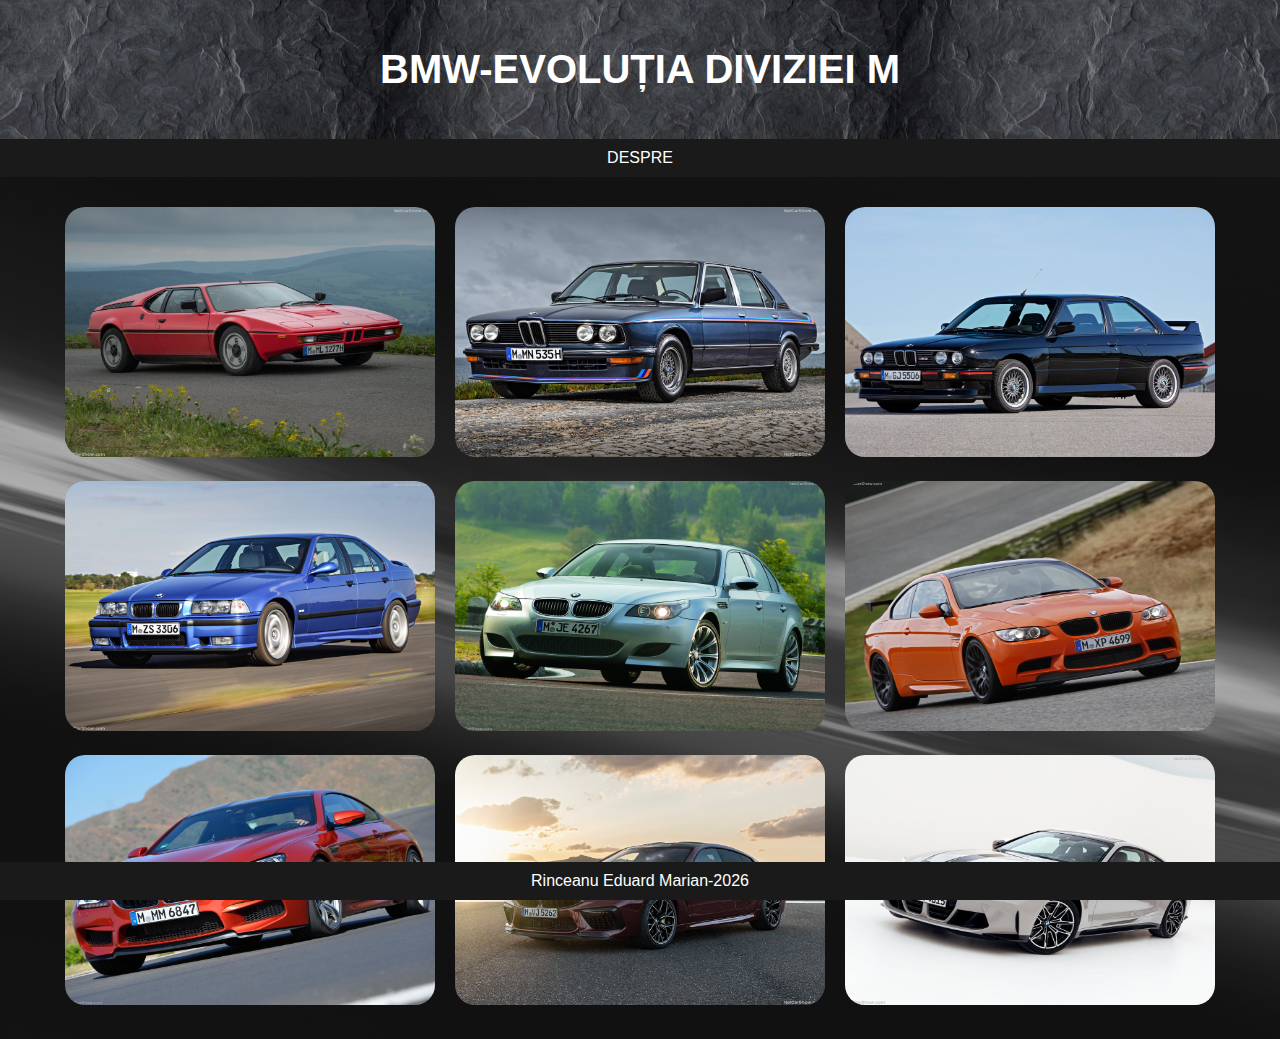
<file: index.html>
<!DOCTYPE html>
<html lang="ro">
<head>
    <meta charset="UTF-8">
    <meta name="viewport" content="width=device-width, initial-scale=1.0">
    <title>BMW DIVIZIA M</title>
    <style>
        body { 
            font-family: 'Segoe UI', Tahoma, Geneva, Verdana, sans-serif;
            margin: 0;
            padding: 0;
            background-color: #0c0c0c;
            color: #ffffff;
        }

        header { background-image: url('capgri.jpg');
		 
		 background-position: center;
            text-align: center;
            padding: 20px;
        }

        nav {
            text-align: center;
            background-color: #1a1a1a;
            padding: 10px 0;
        }

        nav ul {
            list-style-type: none;
            margin: 0;
            padding: 0;
        }

        nav ul li {
            display: inline;
            margin: 0 10px;
        }

        nav ul li a {
            color: #ffffff;
            text-decoration: none;
            padding: 5px 10px;
            border-radius: 5px;
            transition: background-color 0.3s ease;
        }

        nav ul li a:hover {
            background-color: #333333;
        }

        main { background-image: url('spategri.jpg');
		background-size: cover; 
		 background-position: center;
            padding: 20px;
            text-align: center;
        }

        table {
            border-collapse: collapse;
            margin: auto;
           
        }

        table td {
            padding: 10px;
            position: relative;
        }

        table td a img {
            width: 370px;
            height: 250px;
            border-radius: 20px;
            transition: transform 0.3s ease, filter 0.3s ease;
        }

        table td a:hover img {
            transform: scale(1.07);
            filter: blur(2px);
        }

        .overlay {
            position: absolute;
            top: 50%;
            left: 50%;
            transform: translate(-50%, -50%);
            opacity: 0;
            transition: opacity 0.1s ease;
        }

        table td a:hover .overlay {
            opacity: 1;
        }
       

        .overlay p {
            font-size: 2.2em;  color: #FFFAF0;
        }

        footer {
            text-align: center;
            background-color: #1a1a1a;
            padding: 10px 0;
            position: fixed;
            bottom: 0;
            width: 100%;
        }

        footer p {
            margin: 0.1px;
       
        }
        
    </style>
</head>
<body>

    <header>
        <h1 style="font-size: 2.5em;">BMW-EVOLUȚIA DIVIZIEI M</h1>
    </header>

    <nav>
        <ul>
             <li><a href="despre.html">DESPRE</a></li>
        </ul>
    </nav>

    <main>
        <table>
            <tr>
                <td>
                    <a href="M1_1979.html">
                        <img src="19791.jpg" alt="Imagine 1">
                        <div class="overlay">
                            <p>M1-1979</p>
                        </div>
                    </a>
                </td>
               <td>
                    <a href="m535i_1980.html">
                        <img src="19801.jpg" alt="Imagine 1">
                        <div class="overlay">
                            <p>M535i-1980</p>
                        </div>
                    </a>
                </td>
		<td>
                    <a href="m2.html"><img src="poza1990.jpg" alt="Imagine 1">
                        <div class="overlay">
                            <p>M3-1990</p>
                        </div>
                    </a>
                </td>
            </tr>
             <tr>
                <td>
                    <a href="m3 sedann 1991.html">
                        <img src="19951.jpg" alt="Imagine 1">
                        <div class="overlay">
                            <p>M3-SEDAN-1995</p>
                        </div>
                    </a>
                </td>
               <td>
                    <a href="bmw m5 2001.html">
                        <img src="20051.jpg" alt="Imagine 1">
                        <div class="overlay">
                            <p>M5-2005</p>
                        </div>
                    </a>
                </td>
		<td>
                    <a href="M3 2011.html"><img src="20111.jpg" alt="Imagine 1">
                        <div class="overlay">
                            <p>M3-2011</p>
                        </div>
                    </a>
                </td>
            </tr>
             <tr>
                <td>
                    <a href="bmw m6 2013.html">
                        <img src="20131.jpg" alt="Imagine 1">
                        <div class="overlay">
                            <p>M6-COUPE-2013</p>
                        </div>
                    </a>
                </td>
               <td>
                    <a href="bmw m8 2020.html">
                        <img src="20201.jpg" alt="Imagine 1">
                        <div class="overlay">
                            <p>M8-2020</p>
                        </div>
                    </a>
                </td>
		<td>
                    <a href="bm2m42025.html"><img src="20251.jpg" alt="Imagine 1">
                        <div class="overlay">
                            <p>M4-2025</p>
                        </div>
                    </a>
                </td>
            </tr>
        </table>
    </main>

    <footer>
        <p>Rinceanu Eduard Marian-2026</p>
    </footer>

</body>
</html>
</file>
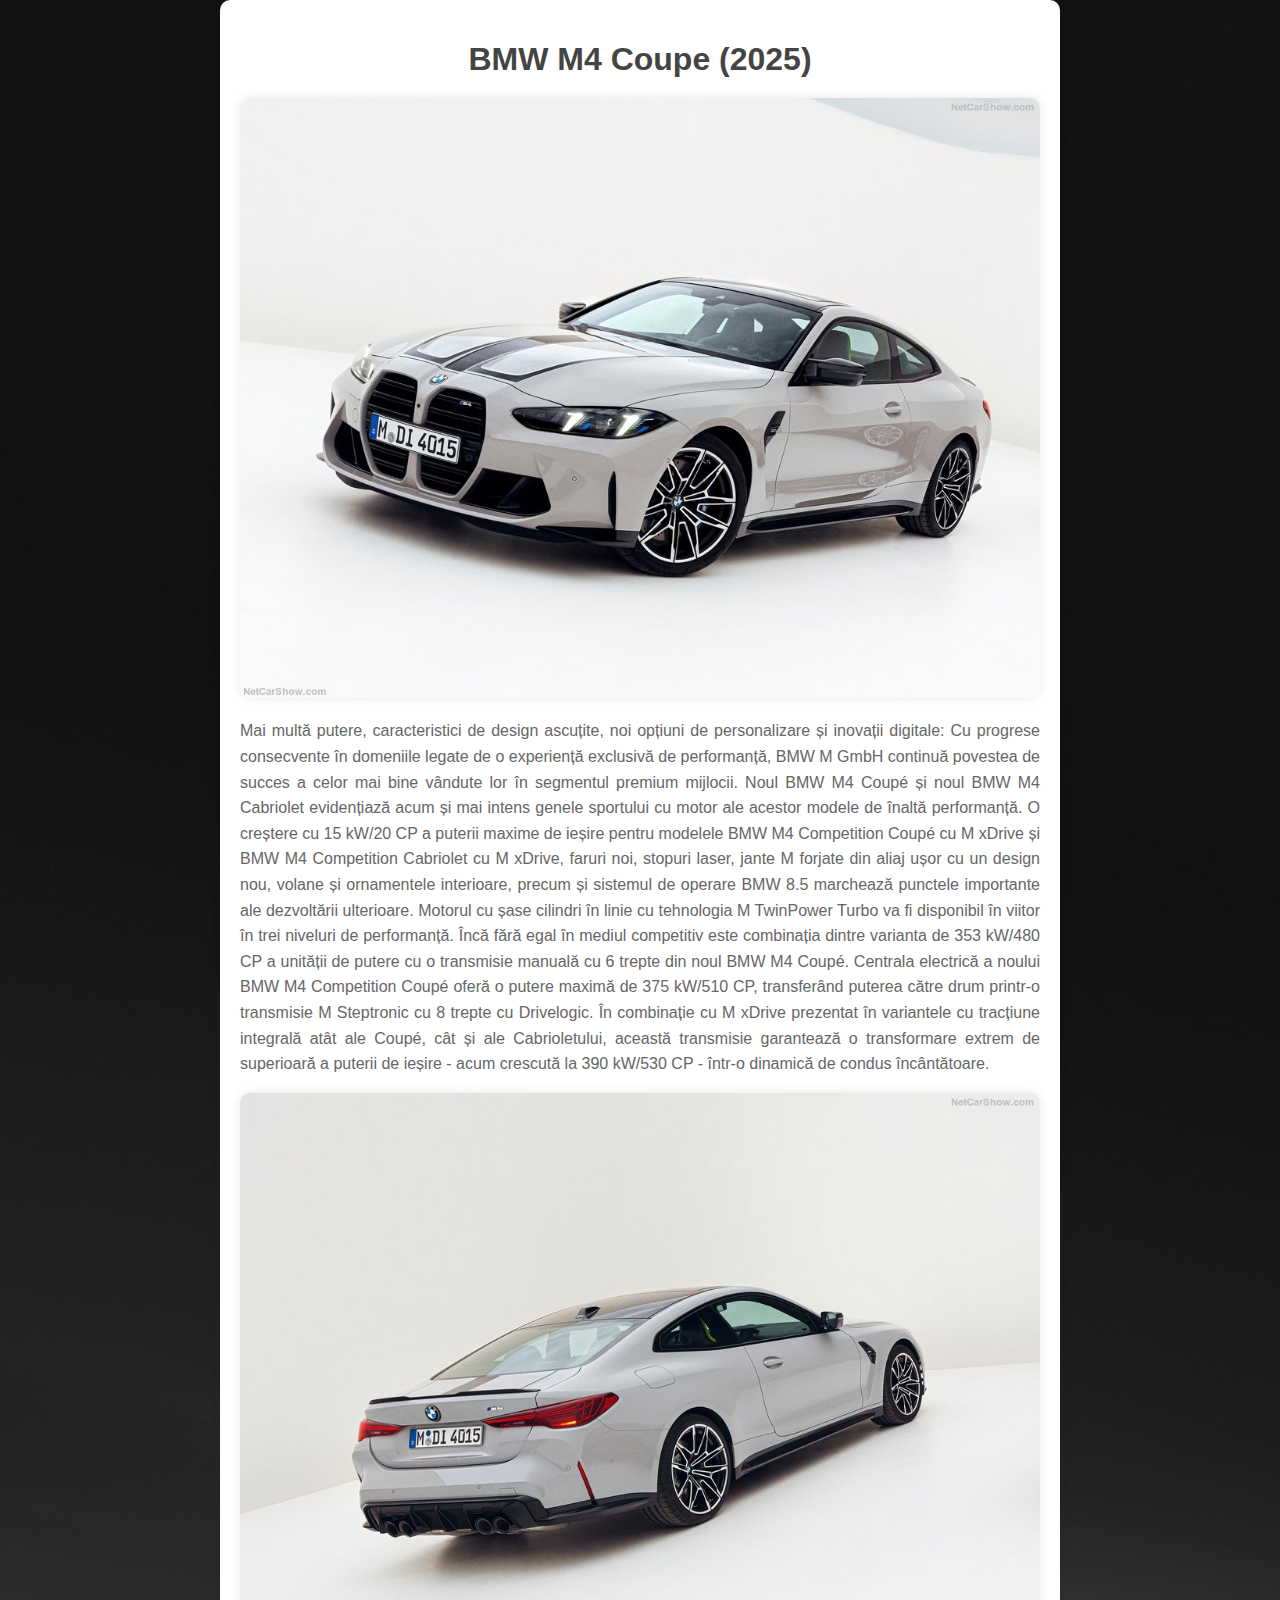
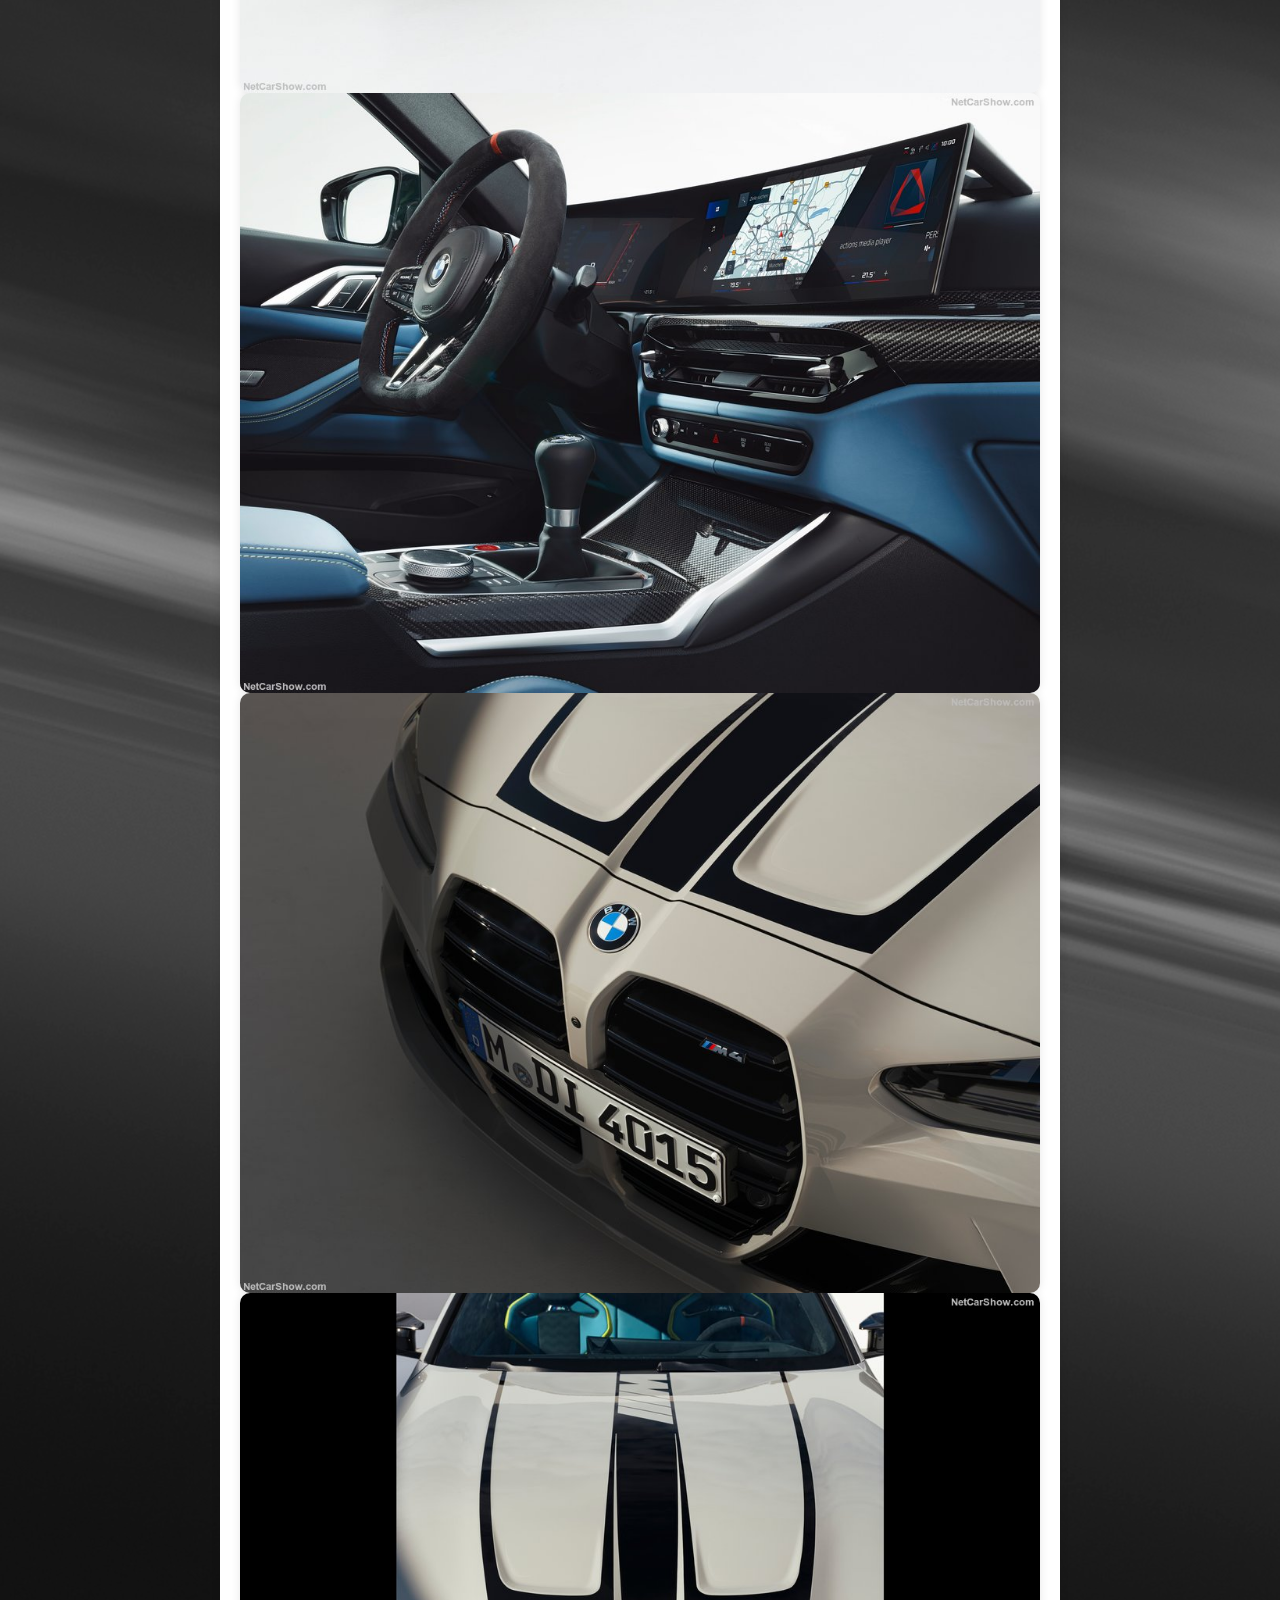
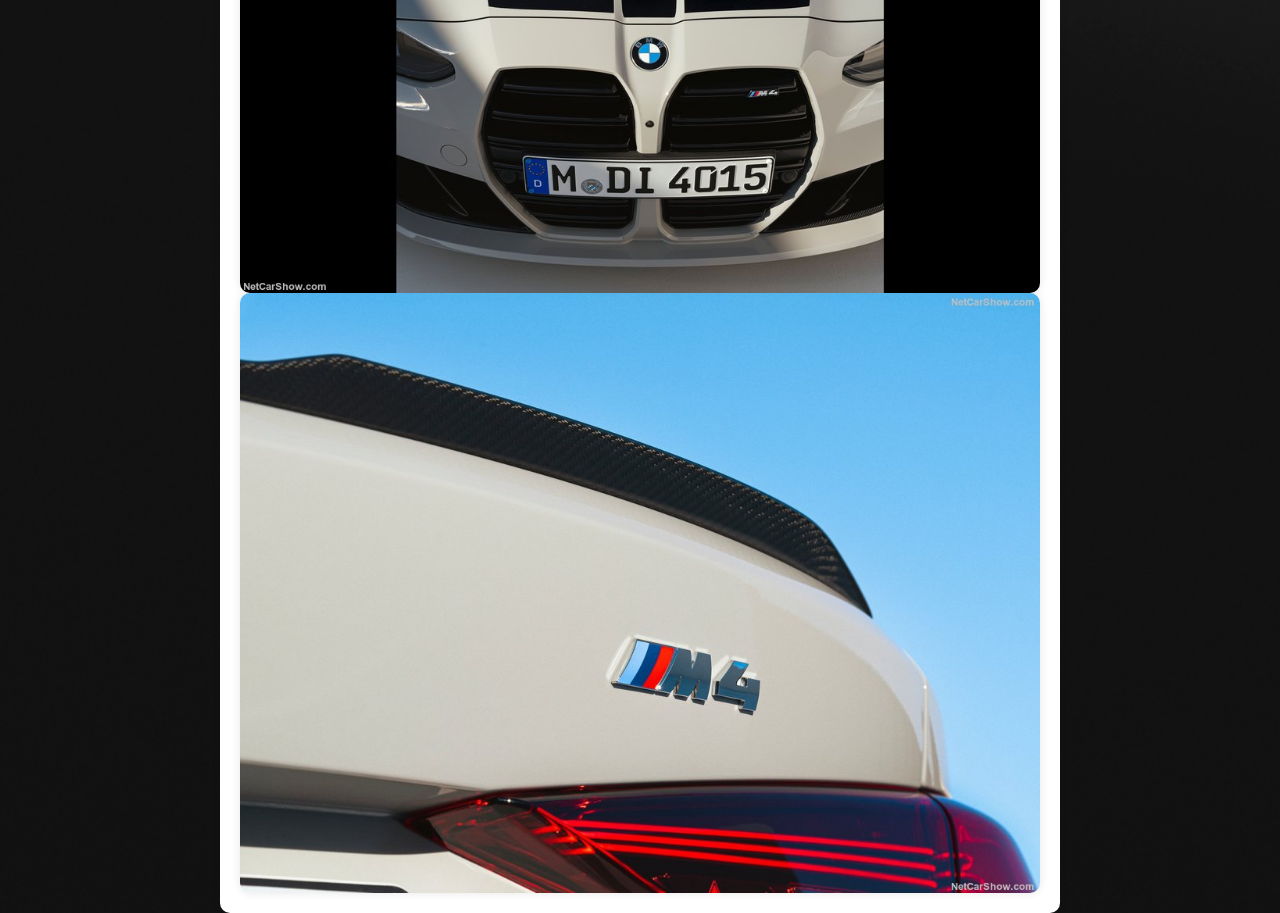
<file: bm2m42025.html>
<!DOCTYPE html>
<html lang="ro">
<head>
    <meta charset="UTF-8">
    <meta name="viewport" content="width=device-width, initial-scale=1.0">
    <title>BMW M4 Coupe (2025)</title>
    <style>
        body {background-image: url('spategri.jpg');
		background-size: cover; 
		 background-position: center;
            font-family: Arial, sans-serif;
            margin: 0;
            padding: 0;
            background-color: #f8f8f8; /* Schimbat în gri */
            color: #333;
        }
        .container {
            max-width: 800px;
            margin: 0 auto;
            padding: 20px;
            background-color: #fff;
            border-radius: 10px;
            box-shadow: 0 0 10px rgba(0, 0, 0, 0.1);
        }
        h1 {
            text-align: center;
            margin-bottom: 20px;
            color: #444;
        }
        img {
            max-width: 100%;
            height: auto;
            display: block;
            margin: 0 auto;
            border-radius: 10px;
            box-shadow: 0 0 10px rgba(0, 0, 0, 0.1);
        }
        .description {
            text-align: justify;
            margin-top: 20px;
            color: #666;
            line-height: 1.6;
        }
        .description p:first-child {
            margin-top: 0;
        }
    </style>
</head>
<body>
    <div class="container">
        <h1>BMW M4 Coupe (2025)</h1>
        <img src="20251.jpg" alt="Descriere poza">
        <div class="description">
            <p>
	Mai multă putere, caracteristici de design ascuțite, noi opțiuni de personalizare și inovații digitale: Cu progrese consecvente în domeniile legate de o experiență exclusivă de performanță, BMW M GmbH continuă povestea de succes a celor mai bine vândute lor în segmentul premium mijlocii. Noul BMW M4 Coupé și noul BMW M4 Cabriolet evidențiază acum și mai intens genele sportului cu motor ale acestor modele de înaltă performanță. O creștere cu 15 kW/20 CP a puterii maxime de ieșire pentru modelele BMW M4 Competition Coupé cu M xDrive și BMW M4 Competition Cabriolet cu M xDrive, faruri noi, stopuri laser, jante M forjate din aliaj ușor cu un design nou, volane și ornamentele interioare, precum și sistemul de operare BMW 8.5 marchează punctele importante ale dezvoltării ulterioare.

Motorul cu șase cilindri în linie cu tehnologia M TwinPower Turbo va fi disponibil în viitor în trei niveluri de performanță. Încă fără egal în mediul competitiv este combinația dintre varianta de 353 kW/480 CP a unității de putere cu o transmisie manuală cu 6 trepte din noul BMW M4 Coupé. Centrala electrică a noului BMW M4 Competition Coupé oferă o putere maximă de 375 kW/510 CP, transferând puterea către drum printr-o transmisie M Steptronic cu 8 trepte cu Drivelogic. În combinație cu M xDrive prezentat în variantele cu tracțiune integrală atât ale Coupé, cât și ale Cabrioletului, această transmisie garantează o transformare extrem de superioară a puterii de ieșire - acum crescută la 390 kW/530 CP - într-o dinamică de condus încântătoare.  </p>
        </div>
       <img src="20252.jpg" alt="Descriere poza 2">
	<img src="20253.jpg" alt="Descriere poza 2">
<img src="20254.jpg" alt="Descriere poza 2">
<img src="20255.jpg" alt="Descriere poza 2">
<img src="20256.jpg" alt="Descriere poza 2">
    </div>
</body>
</html>
</file>
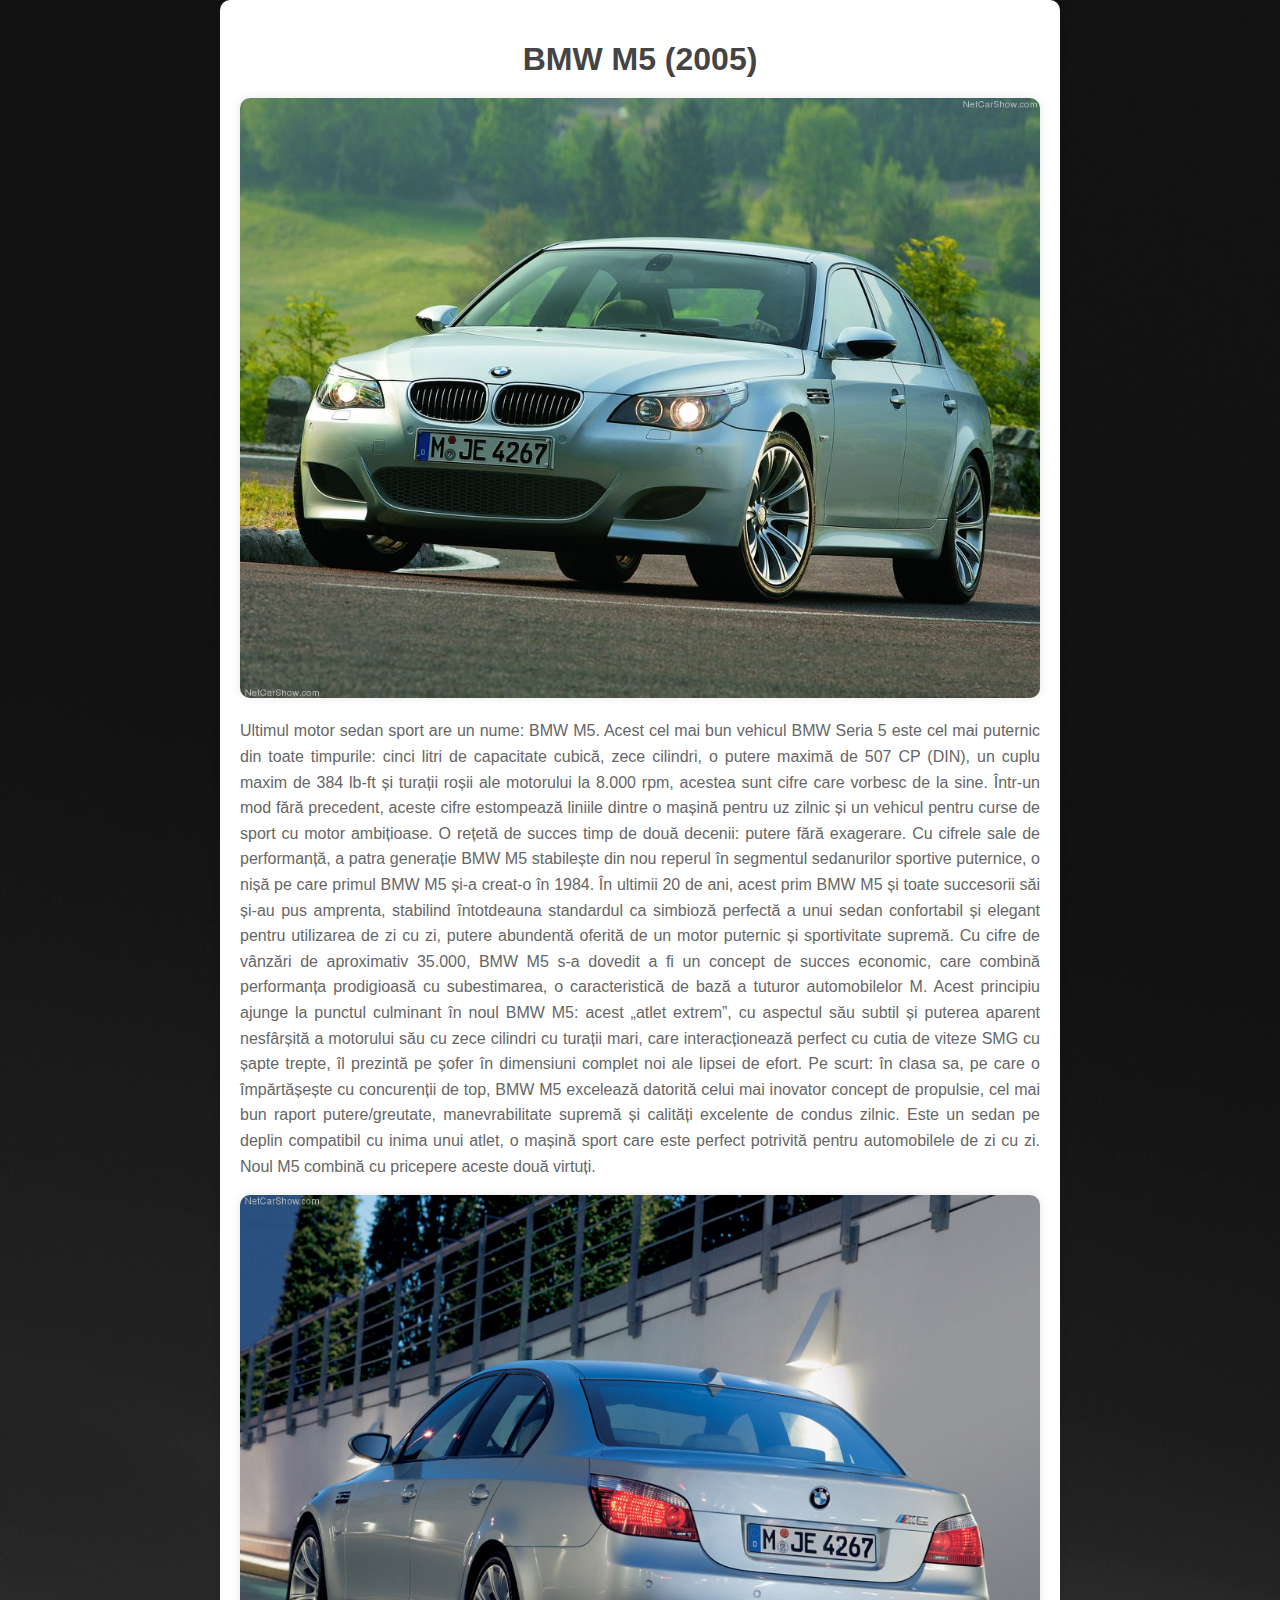
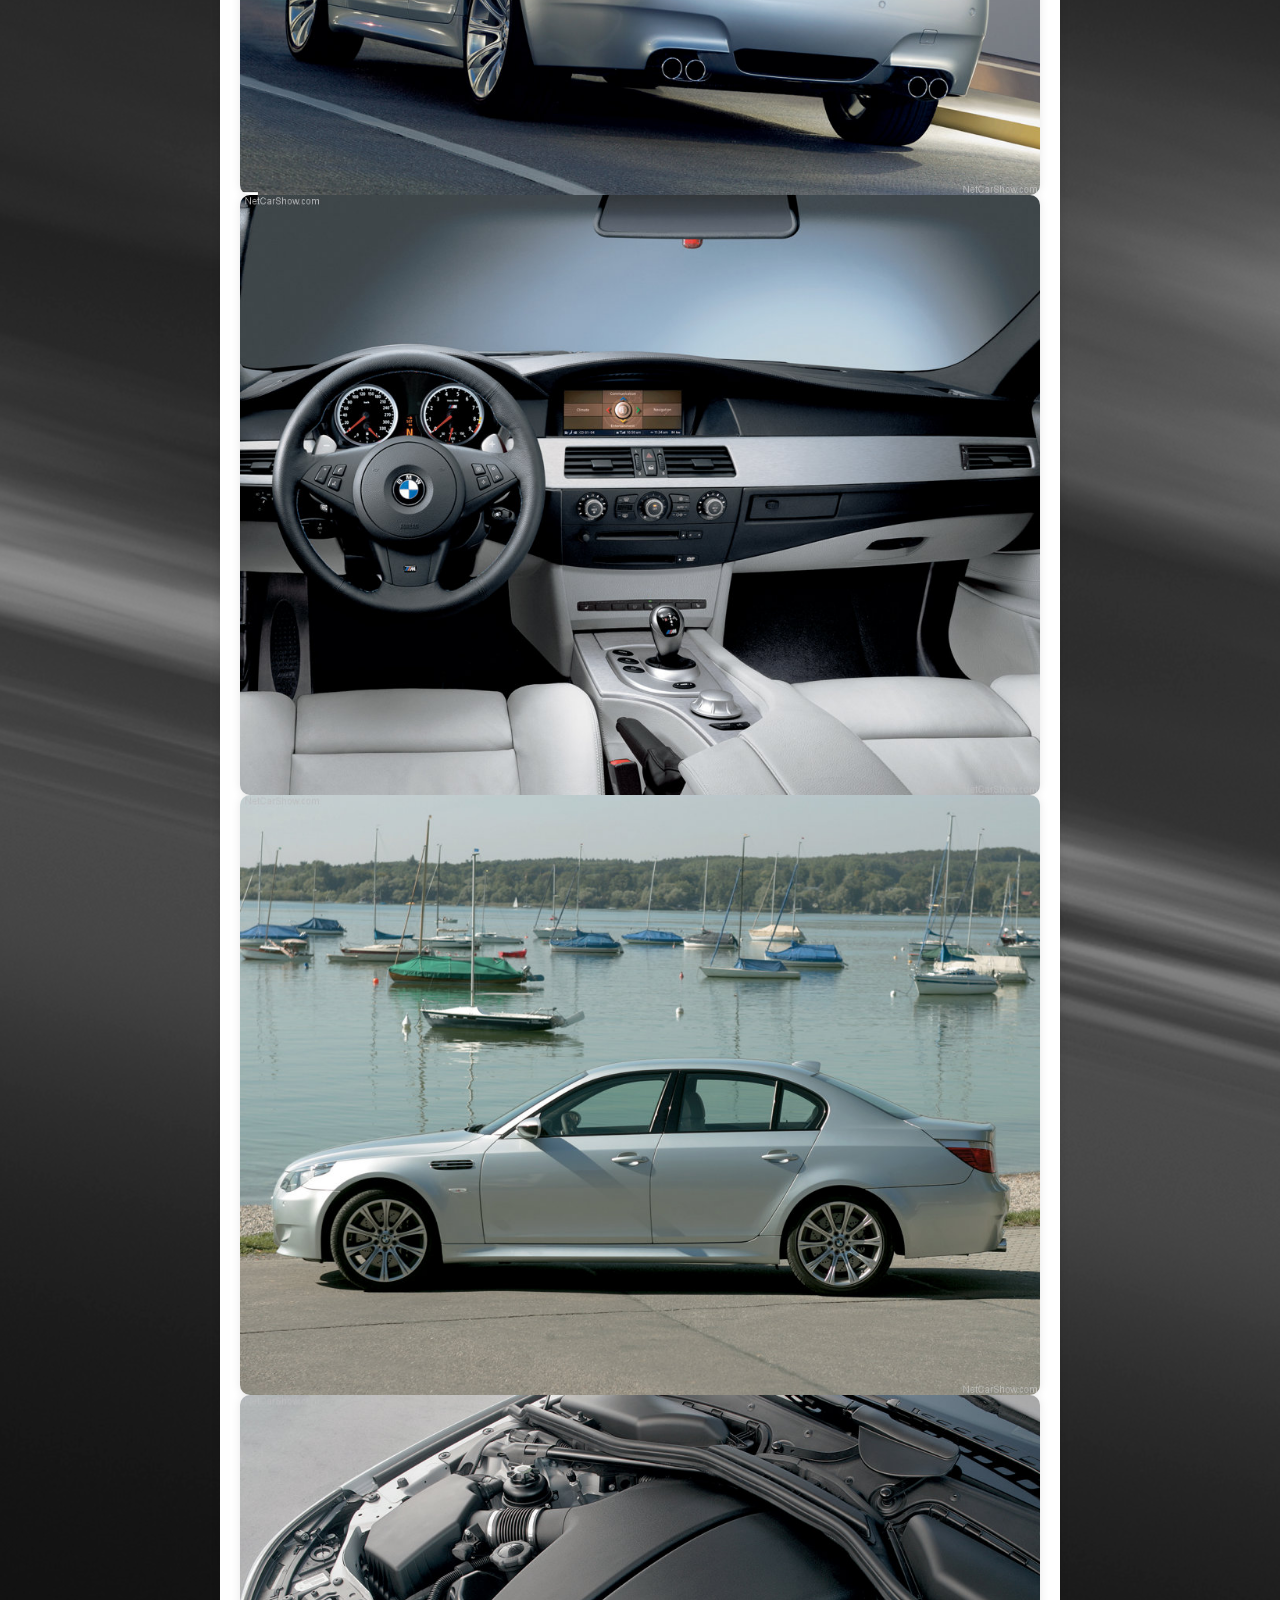
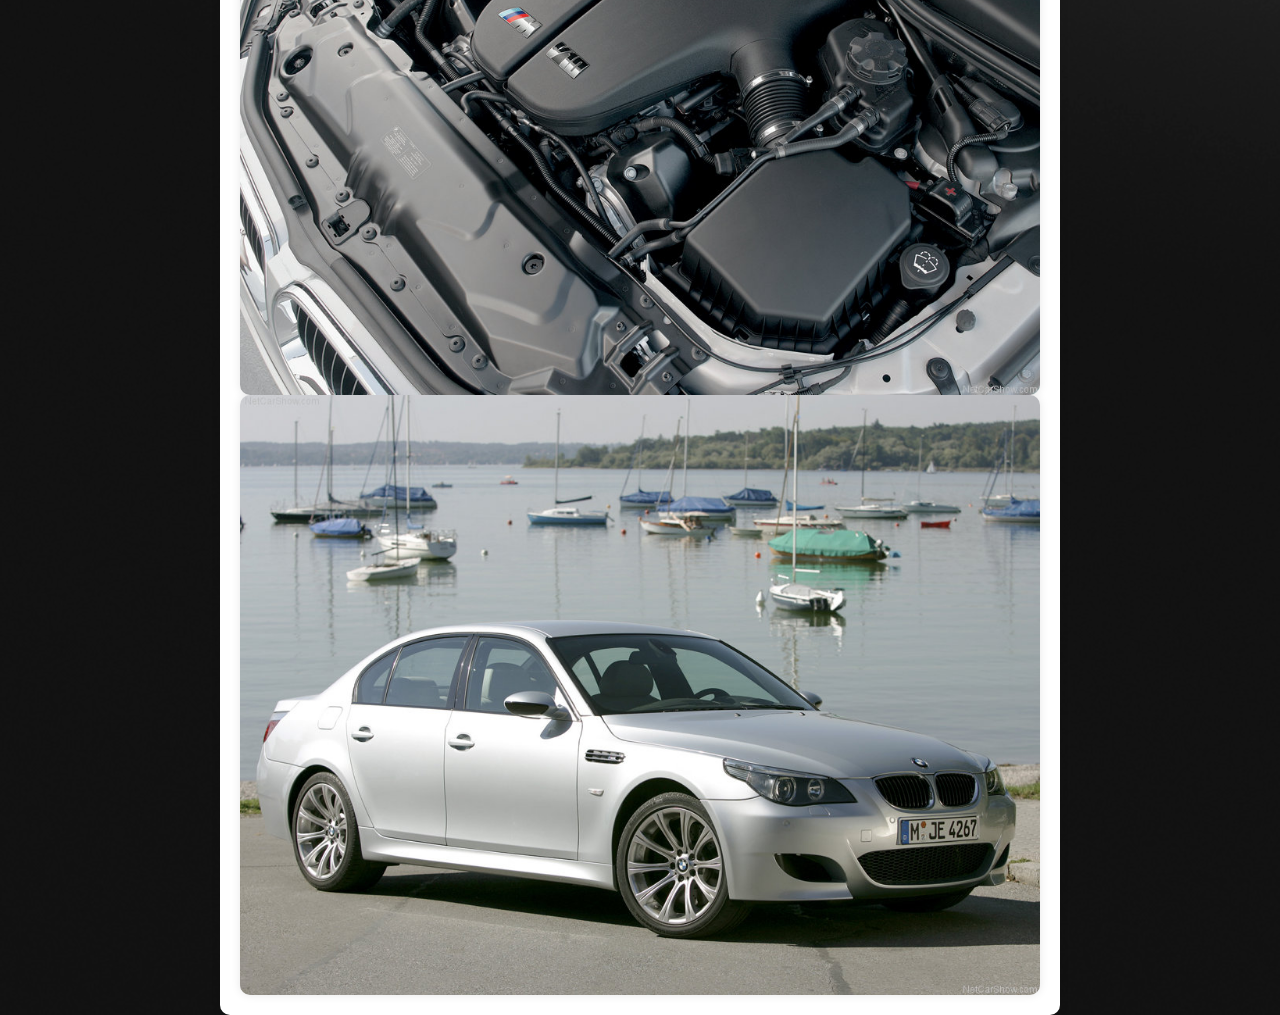
<file: bmw m5 2001.html>
<!DOCTYPE html>
<html lang="ro">
<head>
    <meta charset="UTF-8">
    <meta name="viewport" content="width=device-width, initial-scale=1.0">
    <title>BMW M5 (2005)</title>
    <style>
        body {background-image: url('spategri.jpg');
		background-size: cover; 
		 background-position: center;
            font-family: Arial, sans-serif;
            margin: 0;
            padding: 0;
            background-color: #f8f8f8; /* Schimbat în gri */
            color: #333;
        }
        .container {
            max-width: 800px;
            margin: 0 auto;
            padding: 20px;
            background-color: #fff;
            border-radius: 10px;
            box-shadow: 0 0 10px rgba(0, 0, 0, 0.1);
        }
        h1 {
            text-align: center;
            margin-bottom: 20px;
            color: #444;
        }
        img {
            max-width: 100%;
            height: auto;
            display: block;
            margin: 0 auto;
            border-radius: 10px;
            box-shadow: 0 0 10px rgba(0, 0, 0, 0.1);
        }
        .description {
            text-align: justify;
            margin-top: 20px;
            color: #666;
            line-height: 1.6;
        }
        .description p:first-child {
            margin-top: 0;
        }
    </style>
</head>
<body>
    <div class="container">
        <h1>BMW M5 (2005)</h1>
        <img src="20051.jpg" alt="Descriere poza">
        <div class="description">
            <p>
	Ultimul motor sedan sport are un nume: BMW M5. Acest cel mai bun vehicul BMW Seria 5 este cel mai puternic din toate timpurile: cinci litri de capacitate cubică, zece cilindri, o putere maximă de 507 CP (DIN), un cuplu maxim de 384 lb-ft și turații roșii ale motorului la 8.000 rpm, acestea sunt cifre care vorbesc de la sine. Într-un mod fără precedent, aceste cifre estompează liniile dintre o mașină pentru uz zilnic și un vehicul pentru curse de sport cu motor ambițioase.

O rețetă de succes timp de două decenii: putere fără exagerare.

Cu cifrele sale de performanță, a patra generație BMW M5 stabilește din nou reperul în segmentul sedanurilor sportive puternice, o nișă pe care primul BMW M5 și-a creat-o în 1984. În ultimii 20 de ani, acest prim BMW M5 și toate succesorii săi și-au pus amprenta, stabilind întotdeauna standardul ca simbioză perfectă a unui sedan confortabil și elegant pentru utilizarea de zi cu zi, putere abundentă oferită de un motor puternic și sportivitate supremă. Cu cifre de vânzări de aproximativ 35.000, BMW M5 s-a dovedit a fi un concept de succes economic, care combină performanța prodigioasă cu subestimarea, o caracteristică de bază a tuturor automobilelor M.

Acest principiu ajunge la punctul culminant în noul BMW M5: acest „atlet extrem”, cu aspectul său subtil și puterea aparent nesfârșită a motorului său cu zece cilindri cu turații mari, care interacționează perfect cu cutia de viteze SMG cu șapte trepte, îl prezintă pe șofer în dimensiuni complet noi ale lipsei de efort. Pe scurt: în clasa sa, pe care o împărtășește cu concurenții de top, BMW M5 excelează datorită celui mai inovator concept de propulsie, cel mai bun raport putere/greutate, manevrabilitate supremă și calități excelente de condus zilnic. Este un sedan pe deplin compatibil cu inima unui atlet, o mașină sport care este perfect potrivită pentru automobilele de zi cu zi. Noul M5 combină cu pricepere aceste două virtuți.   </p>
        </div>
       <img src="20052.jpg" alt="Descriere poza 2">
	<img src="20053.jpg" alt="Descriere poza 2">
<img src="20054.jpg" alt="Descriere poza 2">
<img src="20055.jpg" alt="Descriere poza 2">
<img src="20056.jpg" alt="Descriere poza 2">
    </div>
</body>
</html>
</file>
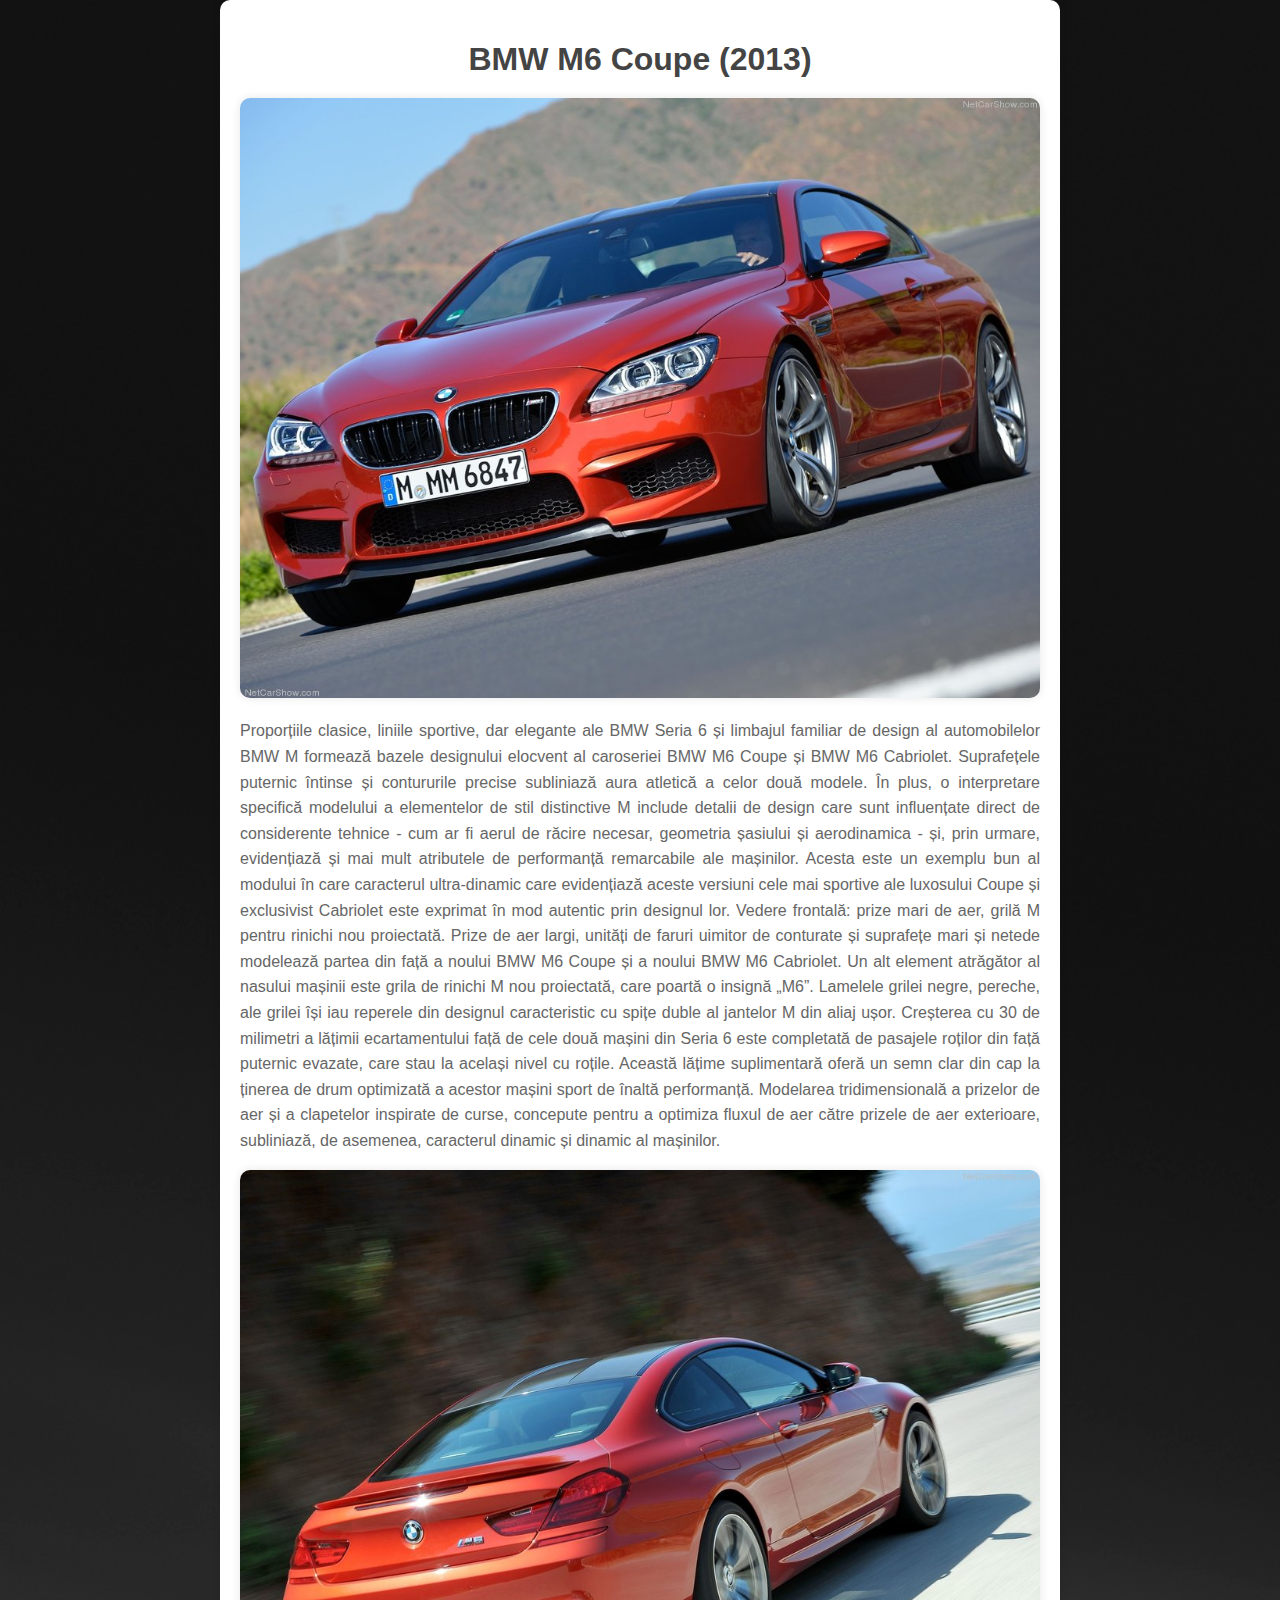
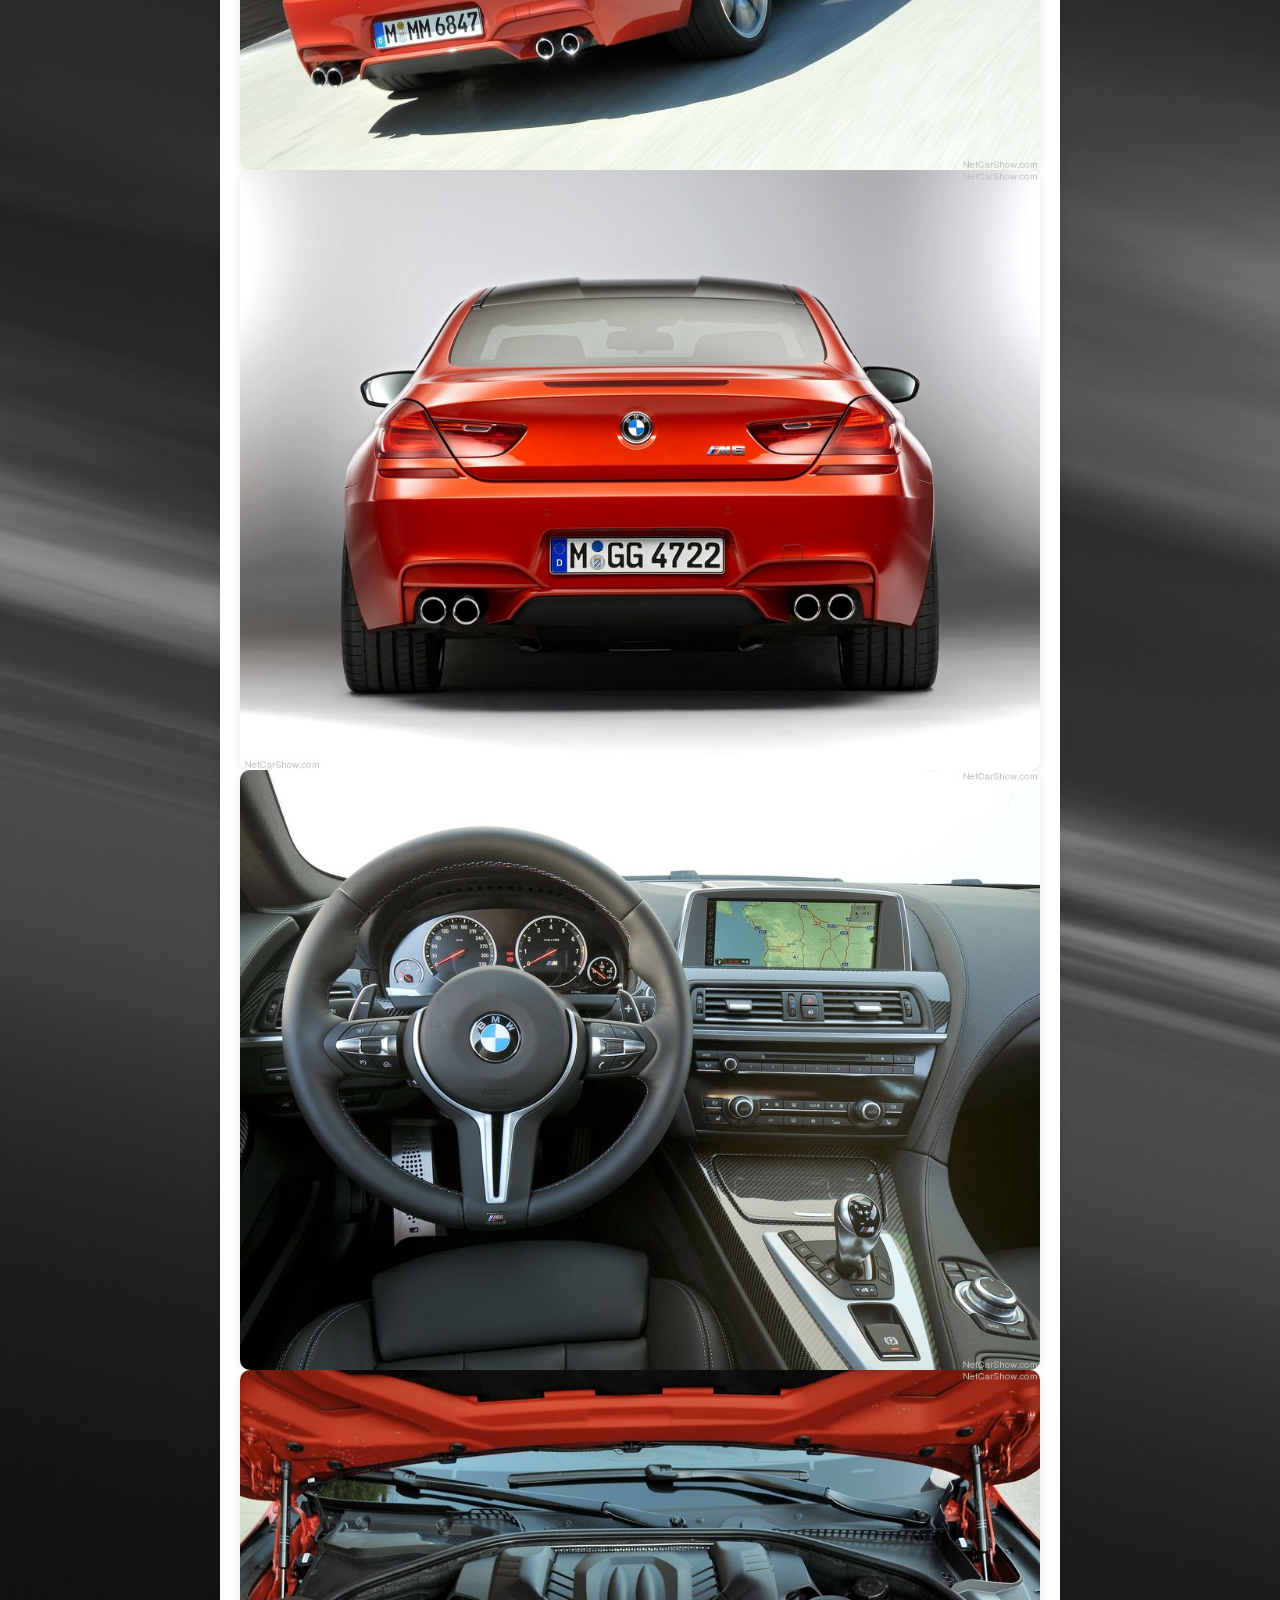
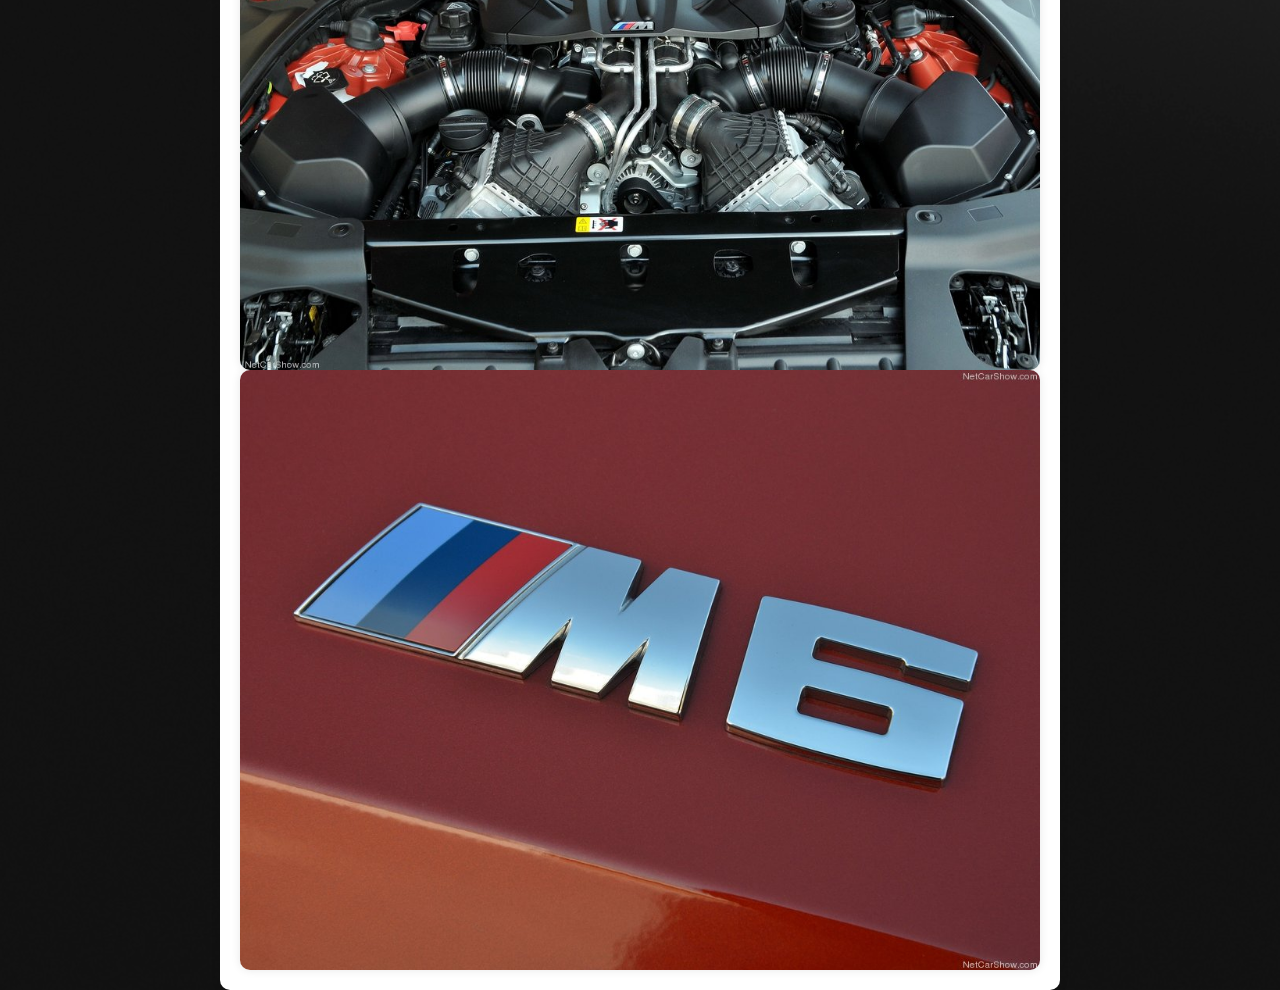
<file: bmw m6 2013.html>
<!DOCTYPE html>
<html lang="ro">
<head>
    <meta charset="UTF-8">
    <meta name="viewport" content="width=device-width, initial-scale=1.0">
    <title>BMW M6 Coupe (2013)</title>
    <style>
        body {background-image: url('spategri.jpg');
		background-size: cover; 
		 background-position: center;
            font-family: Arial, sans-serif;
            margin: 0;
            padding: 0;
            background-color: #f8f8f8; /* Schimbat în gri */
            color: #333;
        }
        .container {
            max-width: 800px;
            margin: 0 auto;
            padding: 20px;
            background-color: #fff;
            border-radius: 10px;
            box-shadow: 0 0 10px rgba(0, 0, 0, 0.1);
        }
        h1 {
            text-align: center;
            margin-bottom: 20px;
            color: #444;
        }
        img {
            max-width: 100%;
            height: auto;
            display: block;
            margin: 0 auto;
            border-radius: 10px;
            box-shadow: 0 0 10px rgba(0, 0, 0, 0.1);
        }
        .description {
            text-align: justify;
            margin-top: 20px;
            color: #666;
            line-height: 1.6;
        }
        .description p:first-child {
            margin-top: 0;
        }
    </style>
</head>
<body>
    <div class="container">
        <h1>BMW M6 Coupe (2013)</h1>
        <img src="20131.jpg" alt="Descriere poza">
        <div class="description">
            <p>
	Proporțiile clasice, liniile sportive, dar elegante ale BMW Seria 6 și limbajul familiar de design al automobilelor BMW M formează bazele designului elocvent al caroseriei BMW M6 Coupe și BMW M6 Cabriolet. Suprafețele puternic întinse și contururile precise subliniază aura atletică a celor două modele. În plus, o interpretare specifică modelului a elementelor de stil distinctive M include detalii de design care sunt influențate direct de considerente tehnice - cum ar fi aerul de răcire necesar, geometria șasiului și aerodinamica - și, prin urmare, evidențiază și mai mult atributele de performanță remarcabile ale mașinilor. Acesta este un exemplu bun al modului în care caracterul ultra-dinamic care evidențiază aceste versiuni cele mai sportive ale luxosului Coupe și exclusivist Cabriolet este exprimat în mod autentic prin designul lor.

Vedere frontală: prize mari de aer, grilă M pentru rinichi nou proiectată.

Prize de aer largi, unități de faruri uimitor de conturate și suprafețe mari și netede modelează partea din față a noului BMW M6 Coupe și a noului BMW M6 Cabriolet. Un alt element atrăgător al nasului mașinii este grila de rinichi M nou proiectată, care poartă o insignă „M6”. Lamelele grilei negre, pereche, ale grilei își iau reperele din designul caracteristic cu spițe duble al jantelor M din aliaj ușor. Creșterea cu 30 de milimetri a lățimii ecartamentului față de cele două mașini din Seria 6 este completată de pasajele roților din față puternic evazate, care stau la același nivel cu roțile. Această lățime suplimentară oferă un semn clar din cap la ținerea de drum optimizată a acestor mașini sport de înaltă performanță. Modelarea tridimensională a prizelor de aer și a clapetelor inspirate de curse, concepute pentru a optimiza fluxul de aer către prizele de aer exterioare, subliniază, de asemenea, caracterul dinamic și dinamic al mașinilor.    </div>
       <img src="20132.jpg" alt="Descriere poza 2">
	<img src="20133.jpg" alt="Descriere poza 2">
<img src="20134.jpg" alt="Descriere poza 2">
<img src="20135.jpg" alt="Descriere poza 2">
<img src="20136.jpg" alt="Descriere poza 2">
    </div>
</body>
</html>
</file>
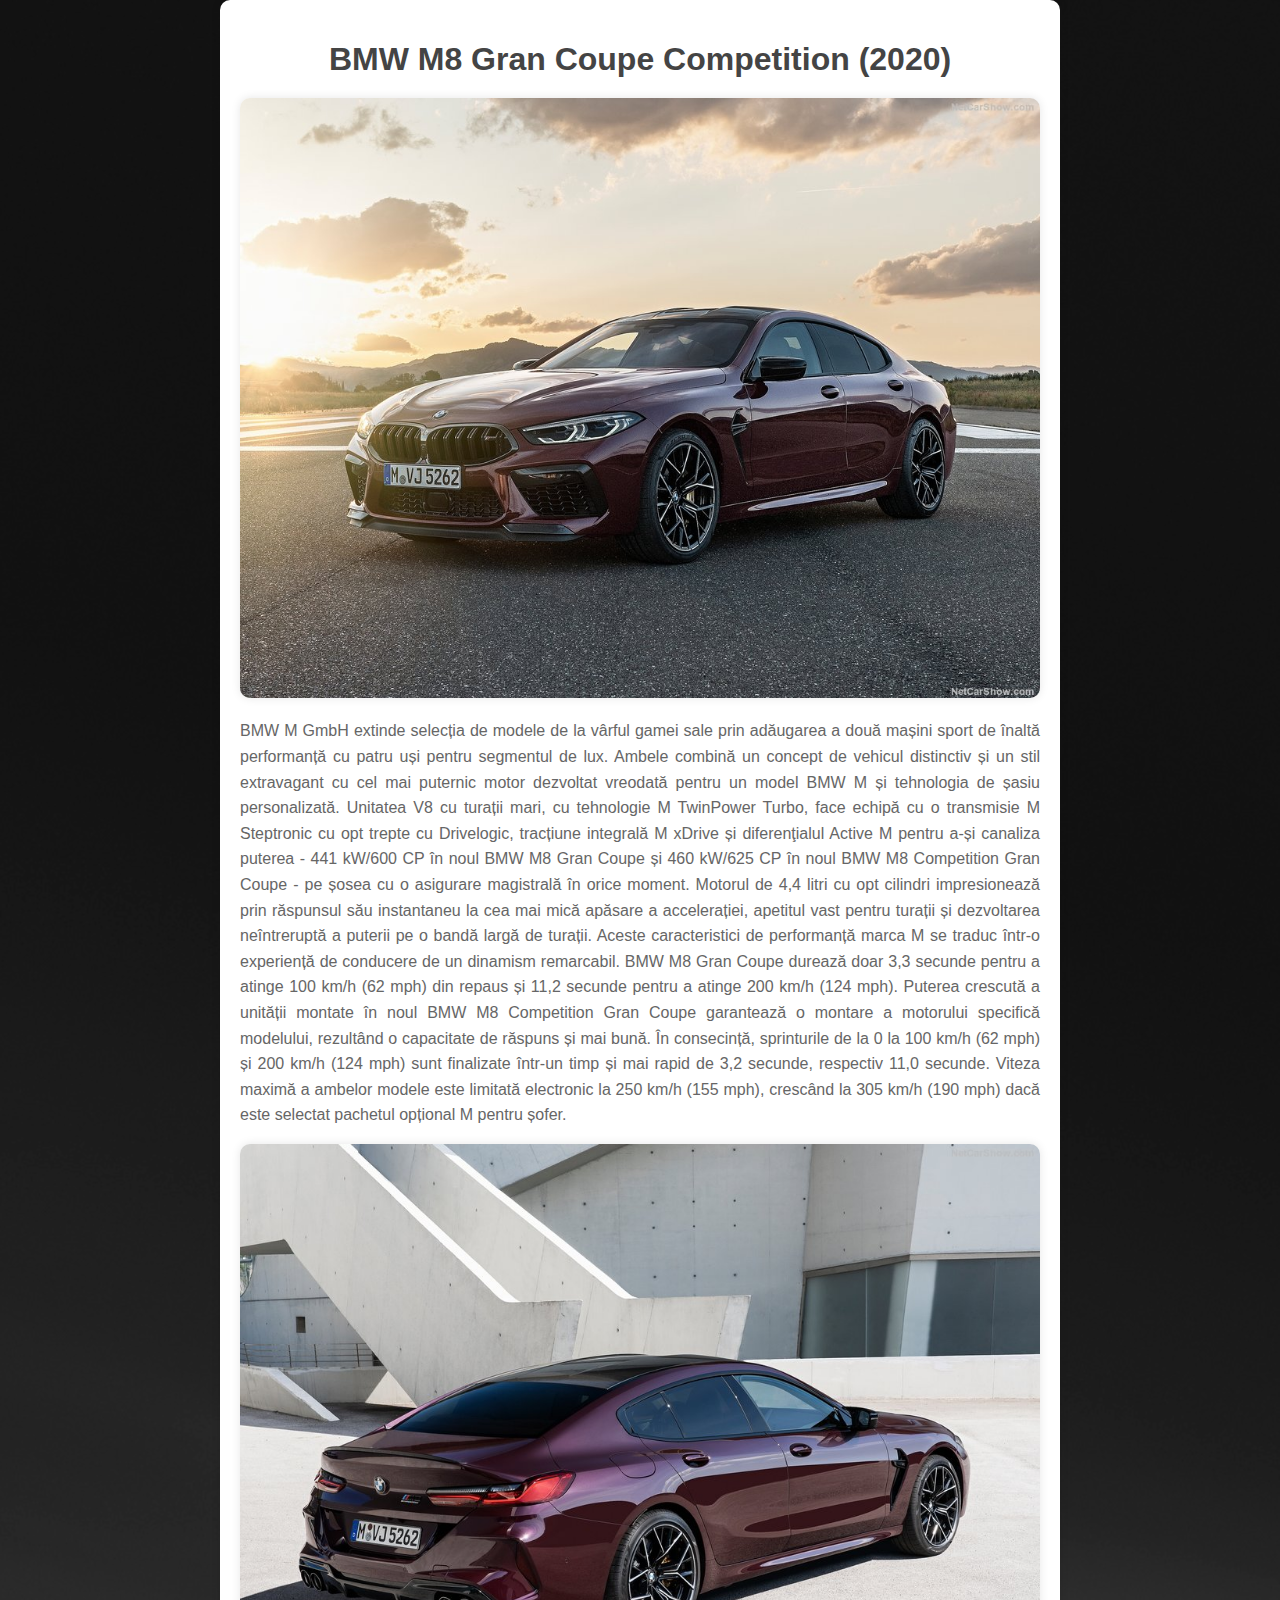
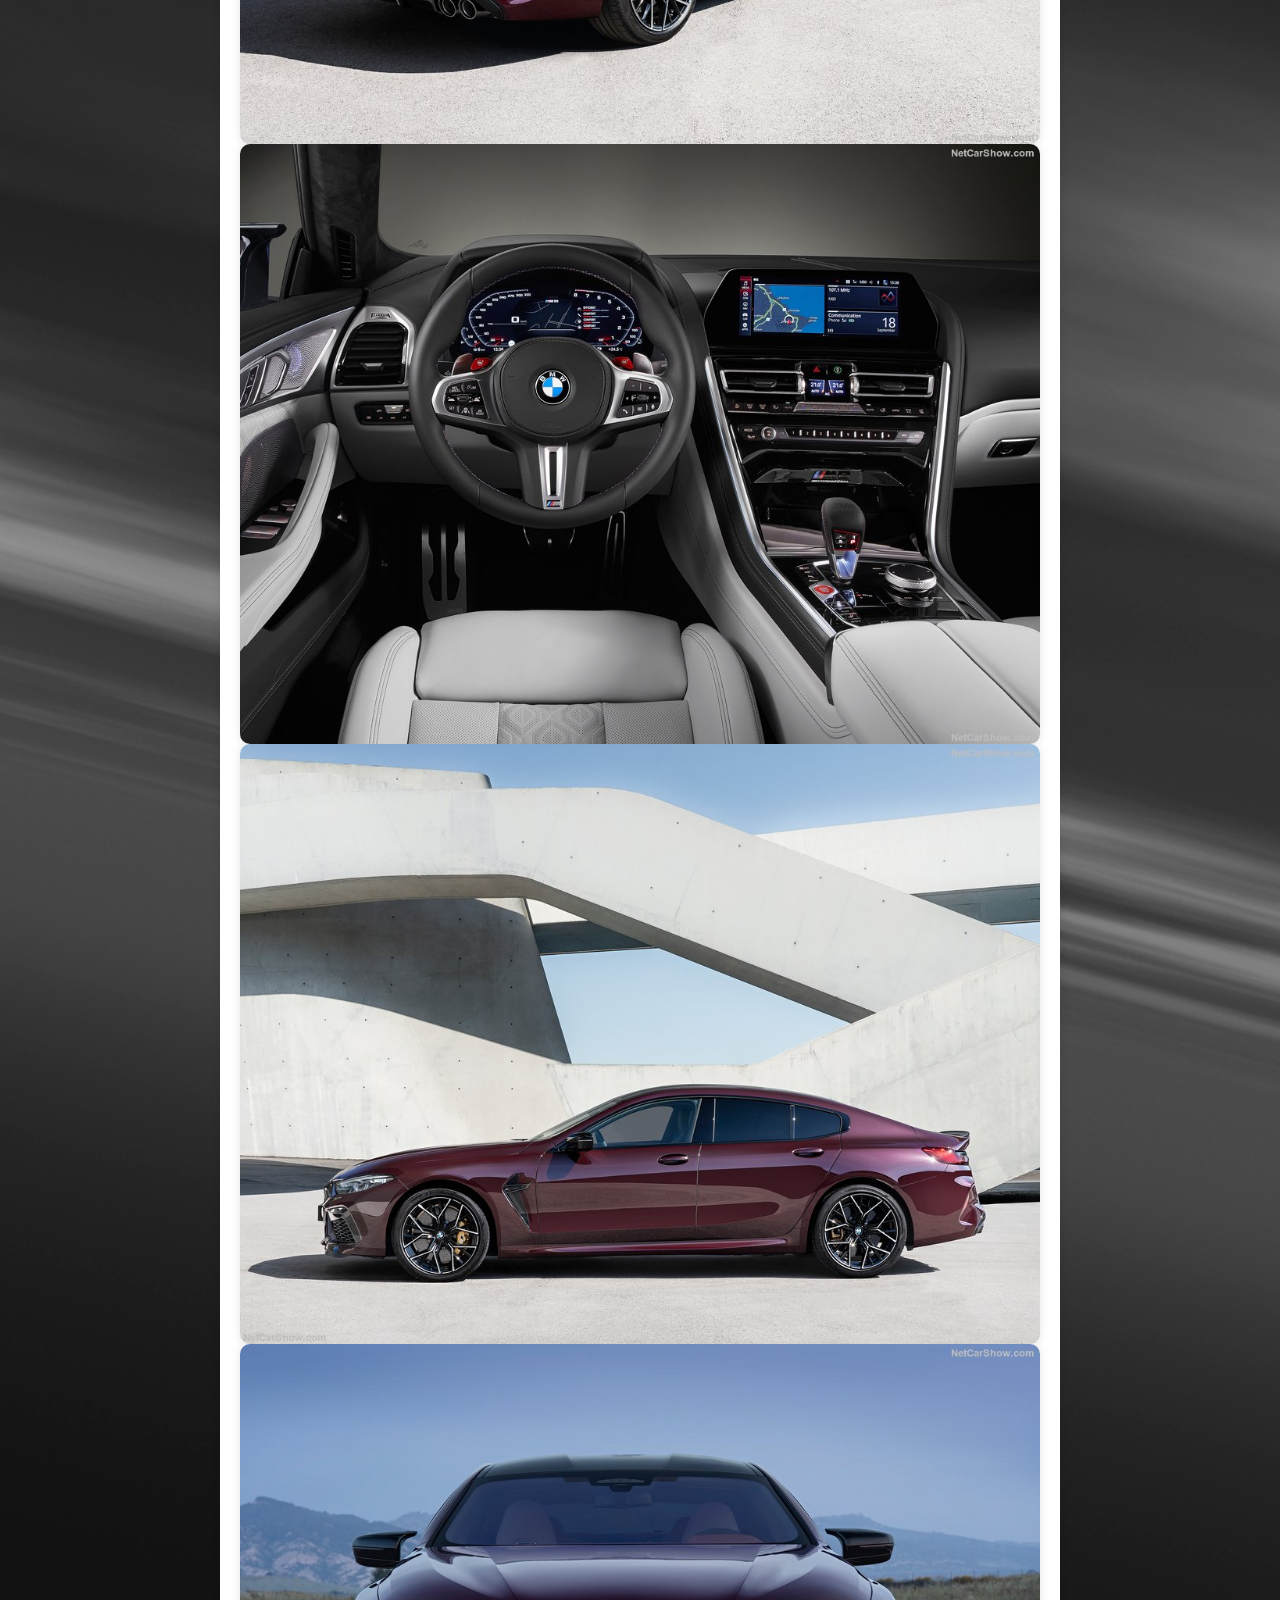
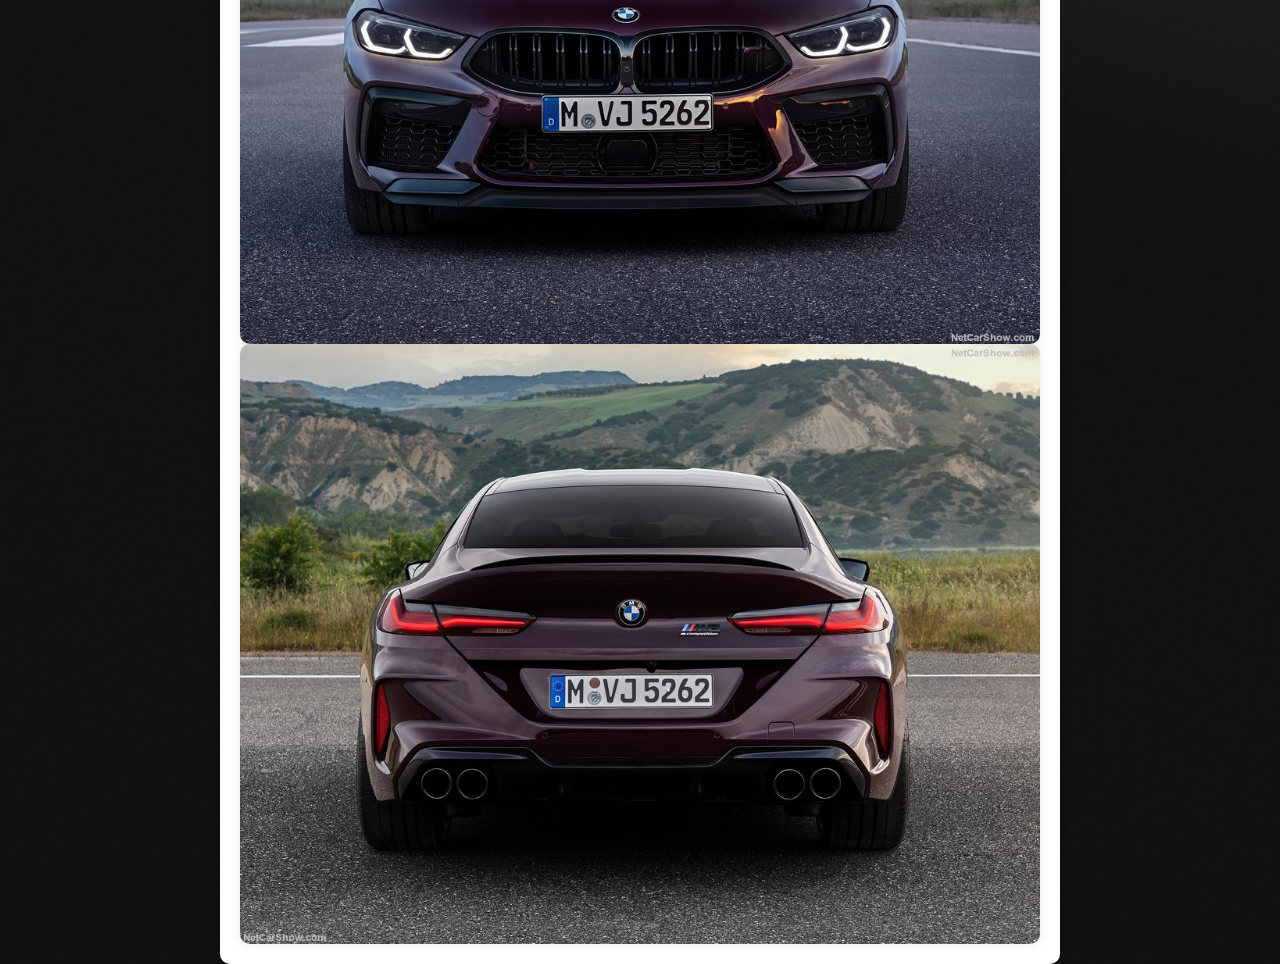
<file: bmw m8 2020.html>
<!DOCTYPE html>
<html lang="ro">
<head>
    <meta charset="UTF-8">
    <meta name="viewport" content="width=device-width, initial-scale=1.0">
    <title>BMW M8 Gran Coupe Competition (2020)</title>
    <style>
        body {background-image: url('spategri.jpg');
		background-size: cover; 
		 background-position: center;
            font-family: Arial, sans-serif;
            margin: 0;
            padding: 0;
            background-color: #f8f8f8; /* Schimbat în gri */
            color: #333;
        }
        .container {
            max-width: 800px;
            margin: 0 auto;
            padding: 20px;
            background-color: #fff;
            border-radius: 10px;
            box-shadow: 0 0 10px rgba(0, 0, 0, 0.1);
        }
        h1 {
            text-align: center;
            margin-bottom: 20px;
            color: #444;
        }
        img {
            max-width: 100%;
            height: auto;
            display: block;
            margin: 0 auto;
            border-radius: 10px;
            box-shadow: 0 0 10px rgba(0, 0, 0, 0.1);
        }
        .description {
            text-align: justify;
            margin-top: 20px;
            color: #666;
            line-height: 1.6;
        }
        .description p:first-child {
            margin-top: 0; 
        }
    </style>
</head>
<body>
    <div class="container">
        <h1>BMW M8 Gran Coupe Competition (2020)</h1>
        <img src="20201.jpg" alt="Descriere poza">
        <div class="description">
            <p>
		BMW M GmbH extinde selecția de modele de la vârful gamei sale prin adăugarea a două mașini sport de înaltă performanță cu patru uși pentru segmentul de lux. Ambele combină un concept de vehicul distinctiv și un stil extravagant cu cel mai puternic motor dezvoltat vreodată pentru un model BMW M și tehnologia de șasiu personalizată. Unitatea V8 cu turații mari, cu tehnologie M TwinPower Turbo, face echipă cu o transmisie M Steptronic cu opt trepte cu Drivelogic, tracțiune integrală M xDrive și diferenţialul Active M pentru a-și canaliza puterea - 441 kW/600 CP în noul BMW M8 Gran Coupe și 460 kW/625 CP în noul BMW M8 Competition Gran Coupe - pe șosea cu o asigurare magistrală în orice moment.

Motorul de 4,4 litri cu opt cilindri impresionează prin răspunsul său instantaneu la cea mai mică apăsare a accelerației, apetitul vast pentru turații și dezvoltarea neîntreruptă a puterii pe o bandă largă de turații. Aceste caracteristici de performanță marca M se traduc într-o experiență de conducere de un dinamism remarcabil. BMW M8 Gran Coupe durează doar 3,3 secunde pentru a atinge 100 km/h (62 mph) din repaus și 11,2 secunde pentru a atinge 200 km/h (124 mph). Puterea crescută a unității montate în noul BMW M8 Competition Gran Coupe garantează o montare a motorului specifică modelului, rezultând o capacitate de răspuns și mai bună. În consecință, sprinturile de la 0 la 100 km/h (62 mph) și 200 km/h (124 mph) sunt finalizate într-un timp și mai rapid de 3,2 secunde, respectiv 11,0 secunde. Viteza maximă a ambelor modele este limitată electronic la 250 km/h (155 mph), crescând la 305 km/h (190 mph) dacă este selectat pachetul opțional M pentru șofer.
 </p>
        </div>
       <img src="20202.jpg" alt="Descriere poza 2">
	<img src="20203.jpg" alt="Descriere poza 2">
<img src="20204.jpg" alt="Descriere poza 2">
<img src="20205.jpg" alt="Descriere poza 2">
<img src="20206.jpg" alt="Descriere poza 2">
    </div>
</body>
</html>
</file>
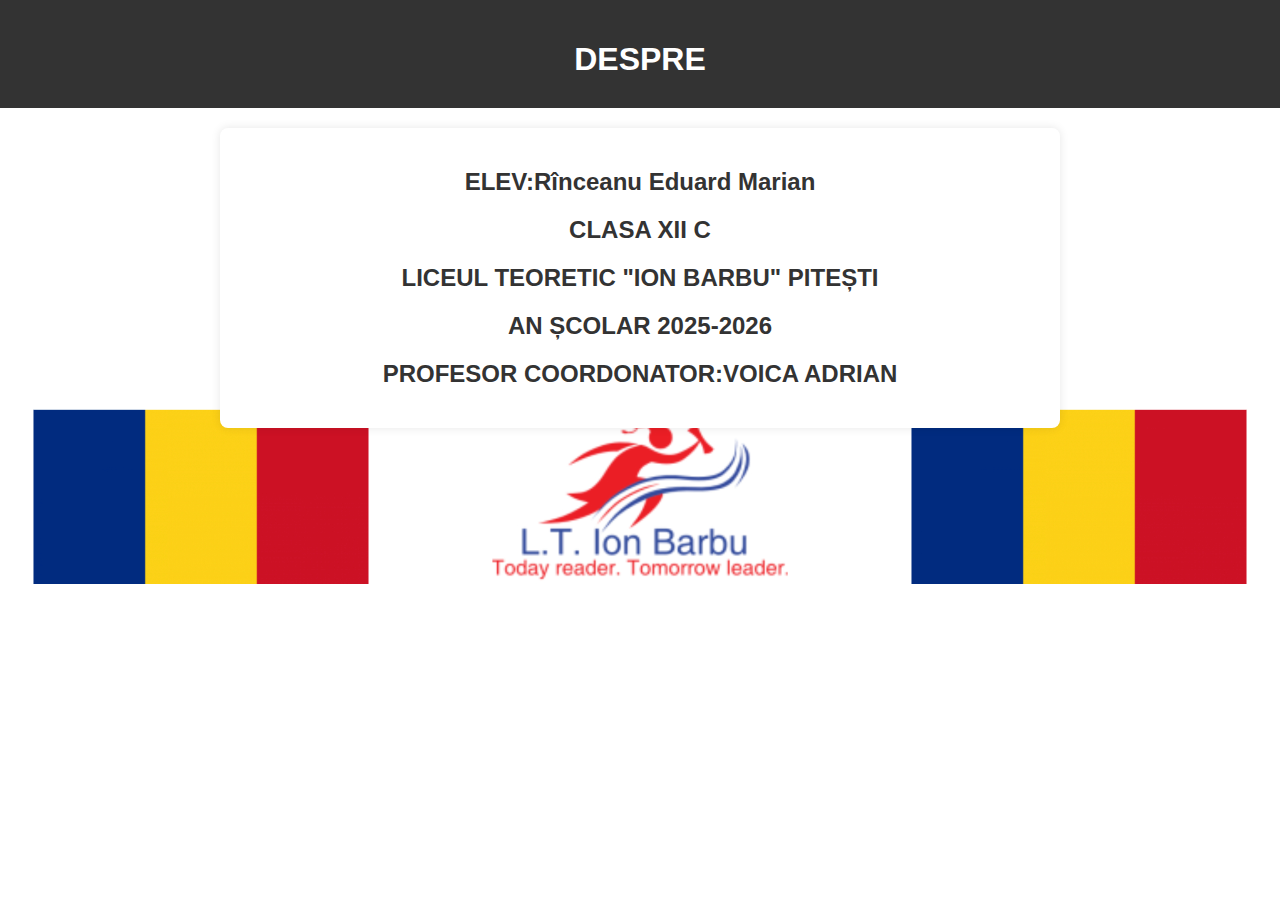
<file: despre.html>
<!DOCTYPE html>
<html lang="ro">
<head>
    <meta charset="UTF-8">
    <meta name="viewport" content="width=device-width, initial-scale=1.0">
    <title>Despre</title>
    <link rel="stylesheet" href="styles.css">
</head>
<body> 
    <header>
        <h1 class="title">DESPRE</h1>
        <hr class="separator">
    </header>
    <div class="container"> 
     <h2><center>ELEV:Rînceanu Eduard Marian</center></h2>
<h2><center>CLASA XII C</center></h2>     
   <h2><center>LICEUL TEORETIC "ION BARBU" PITEȘTI</center></h2>
       <h2><center>AN ȘCOLAR 2025-2026</center></h2>
    <h2><center>PROFESOR COORDONATOR:VOICA ADRIAN</center></h2>
    </div>
</body>
</html>
</file>
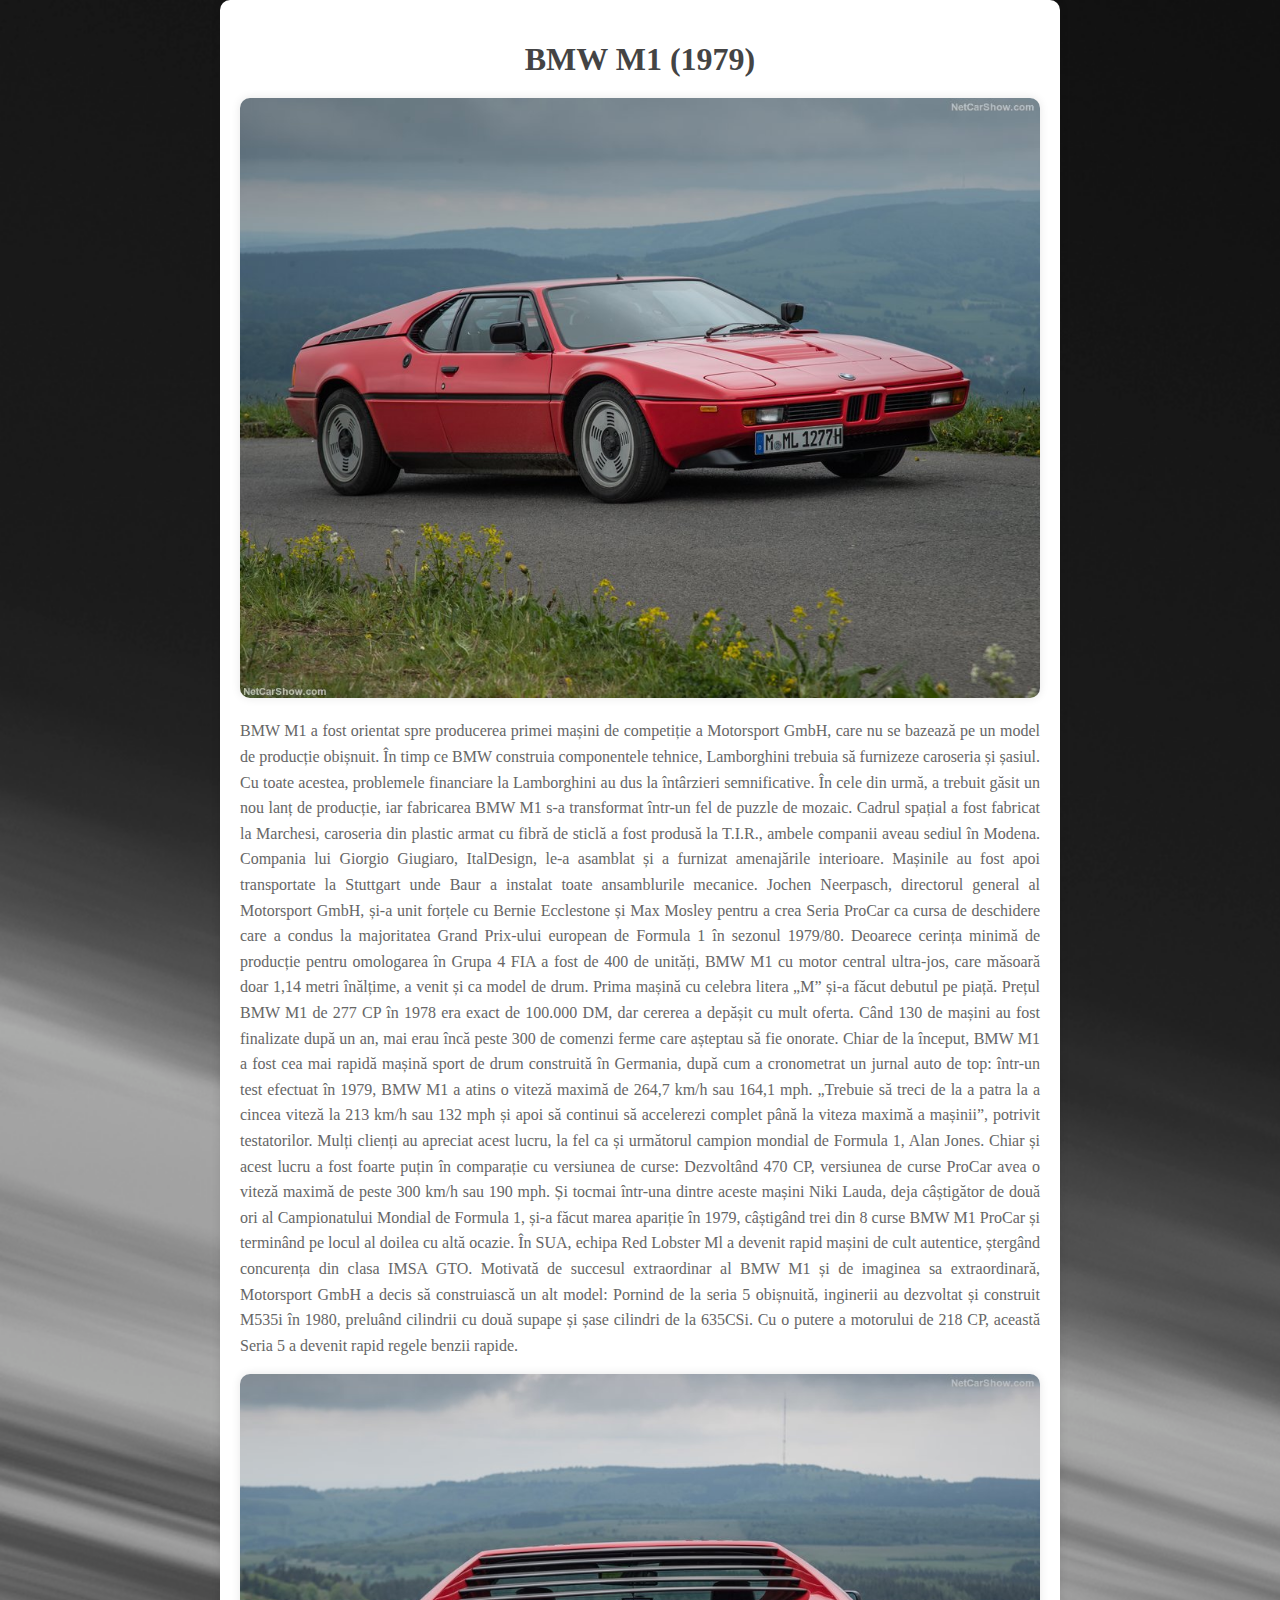
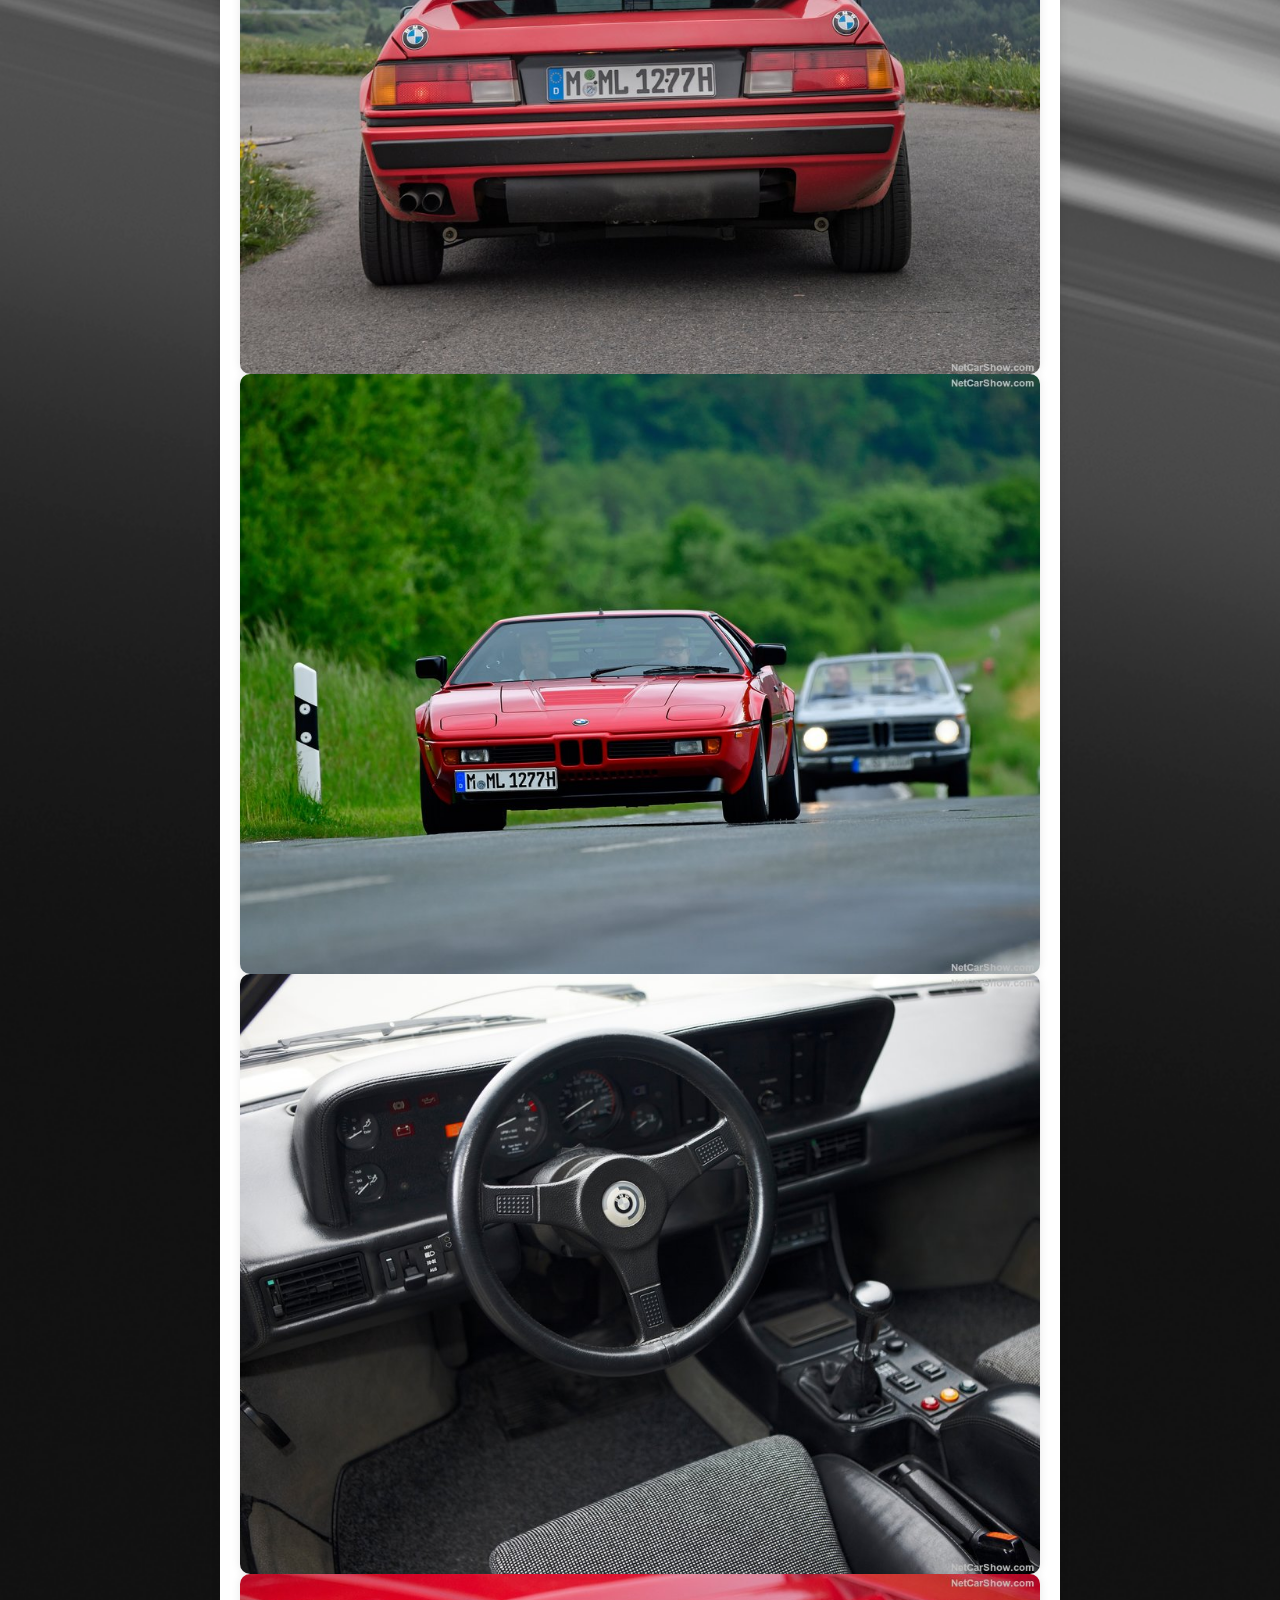
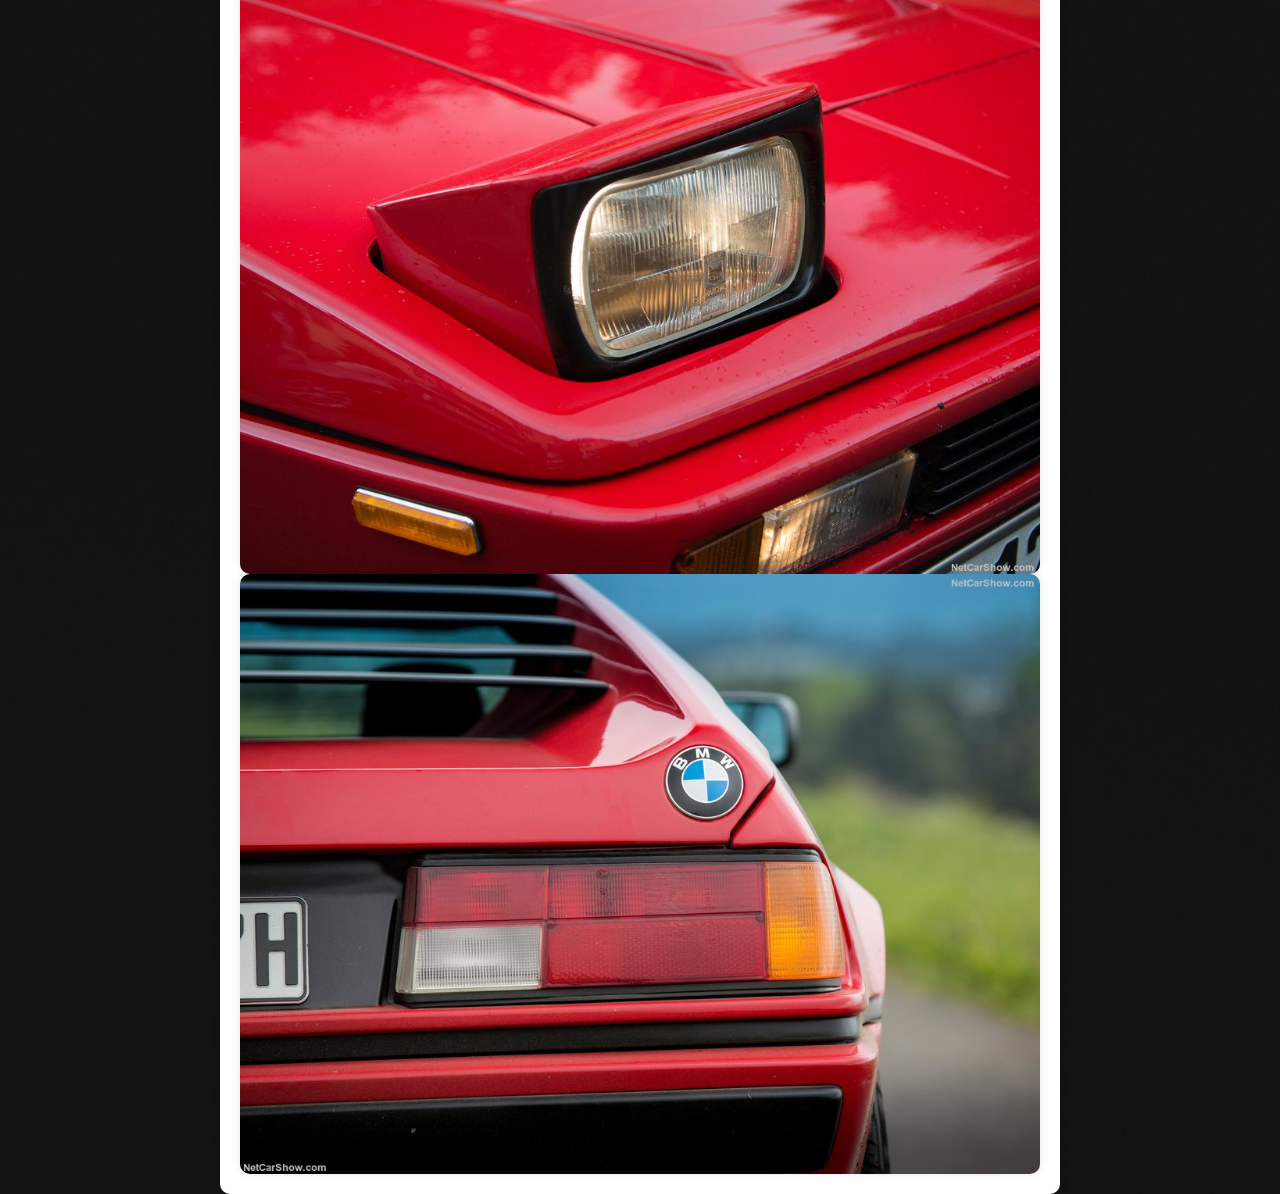
<file: M1_1979.html>
<!DOCTYPE html>
<html lang="ro">
<head>
    <meta charset="UTF-8">
    <meta name="viewport" content="width=device-width, initial-scale=1.0">
    <title>BMW M1 (1979)</title>
    <style>
        body { background-image: url('spategri.jpg');
		background-size: cover; 
		 background-position: center
            font-family: Arial, sans-serif;
            margin: 0;
            padding: 0;
            background-color: #f8f8f8; /* Schimbat în gri */
            color: #333;
        }
        .container {
            max-width: 800px;
            margin: 0 auto;
            padding: 20px;
            background-color: #fff;
            border-radius: 10px;
            box-shadow: 0 0 10px rgba(0, 0, 0, 0.1);
        }
        h1 {
            text-align: center;
            margin-bottom: 20px;
            color: #444;
        }
        img {
            max-width: 100%;
            height: auto;
            display: block;
            margin: 0 auto;
            border-radius: 10px;
            box-shadow: 0 0 10px rgba(0, 0, 0, 0.1);
        }
        .description {
            text-align: justify;
            margin-top: 20px;
            color: #666;
            line-height: 1.6;
        }
        .description p:first-child {
            margin-top: 0;
        }
    </style>
</head>
<body>
    <div class="container">
        <h1>BMW M1 (1979)</h1>
        <img src="19791.jpg" alt="Descriere poza">
        <div class="description">
            <p>
		BMW M1 a fost orientat spre producerea primei mașini de competiție a Motorsport GmbH, care nu se bazează pe un model de producție obișnuit. În timp ce BMW construia componentele tehnice, Lamborghini trebuia să furnizeze caroseria și șasiul. Cu toate acestea, problemele financiare la Lamborghini au dus la întârzieri semnificative. În cele din urmă, a trebuit găsit un nou lanț de producție, iar fabricarea BMW M1 s-a transformat într-un fel de puzzle de mozaic. Cadrul spațial a fost fabricat la Marchesi, caroseria din plastic armat cu fibră de sticlă a fost produsă la T.I.R., ambele companii aveau sediul în Modena. Compania lui Giorgio Giugiaro, ItalDesign, le-a asamblat și a furnizat amenajările interioare. Mașinile au fost apoi transportate la Stuttgart unde Baur a instalat toate ansamblurile mecanice.

Jochen Neerpasch, directorul general al Motorsport GmbH, și-a unit forțele cu Bernie Ecclestone și Max Mosley pentru a crea Seria ProCar ca cursa de deschidere care a condus la majoritatea Grand Prix-ului european de Formula 1 în sezonul 1979/80.

Deoarece cerința minimă de producție pentru omologarea în Grupa 4 FIA a fost de 400 de unități, BMW M1 cu motor central ultra-jos, care măsoară doar 1,14 metri înălțime, a venit și ca model de drum. Prima mașină cu celebra litera „M” și-a făcut debutul pe piață. Prețul BMW M1 de 277 CP în 1978 era exact de 100.000 DM, dar cererea a depășit cu mult oferta. Când 130 de mașini au fost finalizate după un an, mai erau încă peste 300 de comenzi ferme care așteptau să fie onorate. Chiar de la început, BMW M1 a fost cea mai rapidă mașină sport de drum construită în Germania, după cum a cronometrat un jurnal auto de top: într-un test efectuat în 1979, BMW M1 a atins o viteză maximă de 264,7 km/h sau 164,1 mph. „Trebuie să treci de la a patra la a cincea viteză la 213 km/h sau 132 mph și apoi să continui să accelerezi complet până la viteza maximă a mașinii”, potrivit testatorilor. Mulți clienți au apreciat acest lucru, la fel ca și următorul campion mondial de Formula 1, Alan Jones.

Chiar și acest lucru a fost foarte puțin în comparație cu versiunea de curse: Dezvoltând 470 CP, versiunea de curse ProCar avea o viteză maximă de peste 300 km/h sau 190 mph. Și tocmai într-una dintre aceste mașini Niki Lauda, deja câștigător de două ori al Campionatului Mondial de Formula 1, și-a făcut marea apariție în 1979, câștigând trei din 8 curse BMW M1 ProCar și terminând pe locul al doilea cu altă ocazie. În SUA, echipa Red Lobster Ml a devenit rapid mașini de cult autentice, ștergând concurența din clasa IMSA GTO.

Motivată de succesul extraordinar al BMW M1 și de imaginea sa extraordinară, Motorsport GmbH a decis să construiască un alt model: Pornind de la seria 5 obișnuită, inginerii au dezvoltat și construit M535i în 1980, preluând cilindrii cu două supape și șase cilindri de la 635CSi. Cu o putere a motorului de 218 CP, această Seria 5 a devenit rapid regele benzii rapide.
	    </p>
        </div>
       <img src="19792.jpg" alt="Descriere poza 2">
	<img src="19793.jpg" alt="Descriere poza 2">
<img src="19794.jpg" alt="Descriere poza 2">
<img src="19795.jpg" alt="Descriere poza 2">
<img src="19796.jpg" alt="Descriere poza 2">
    </div>
</body>
</html>
</file>
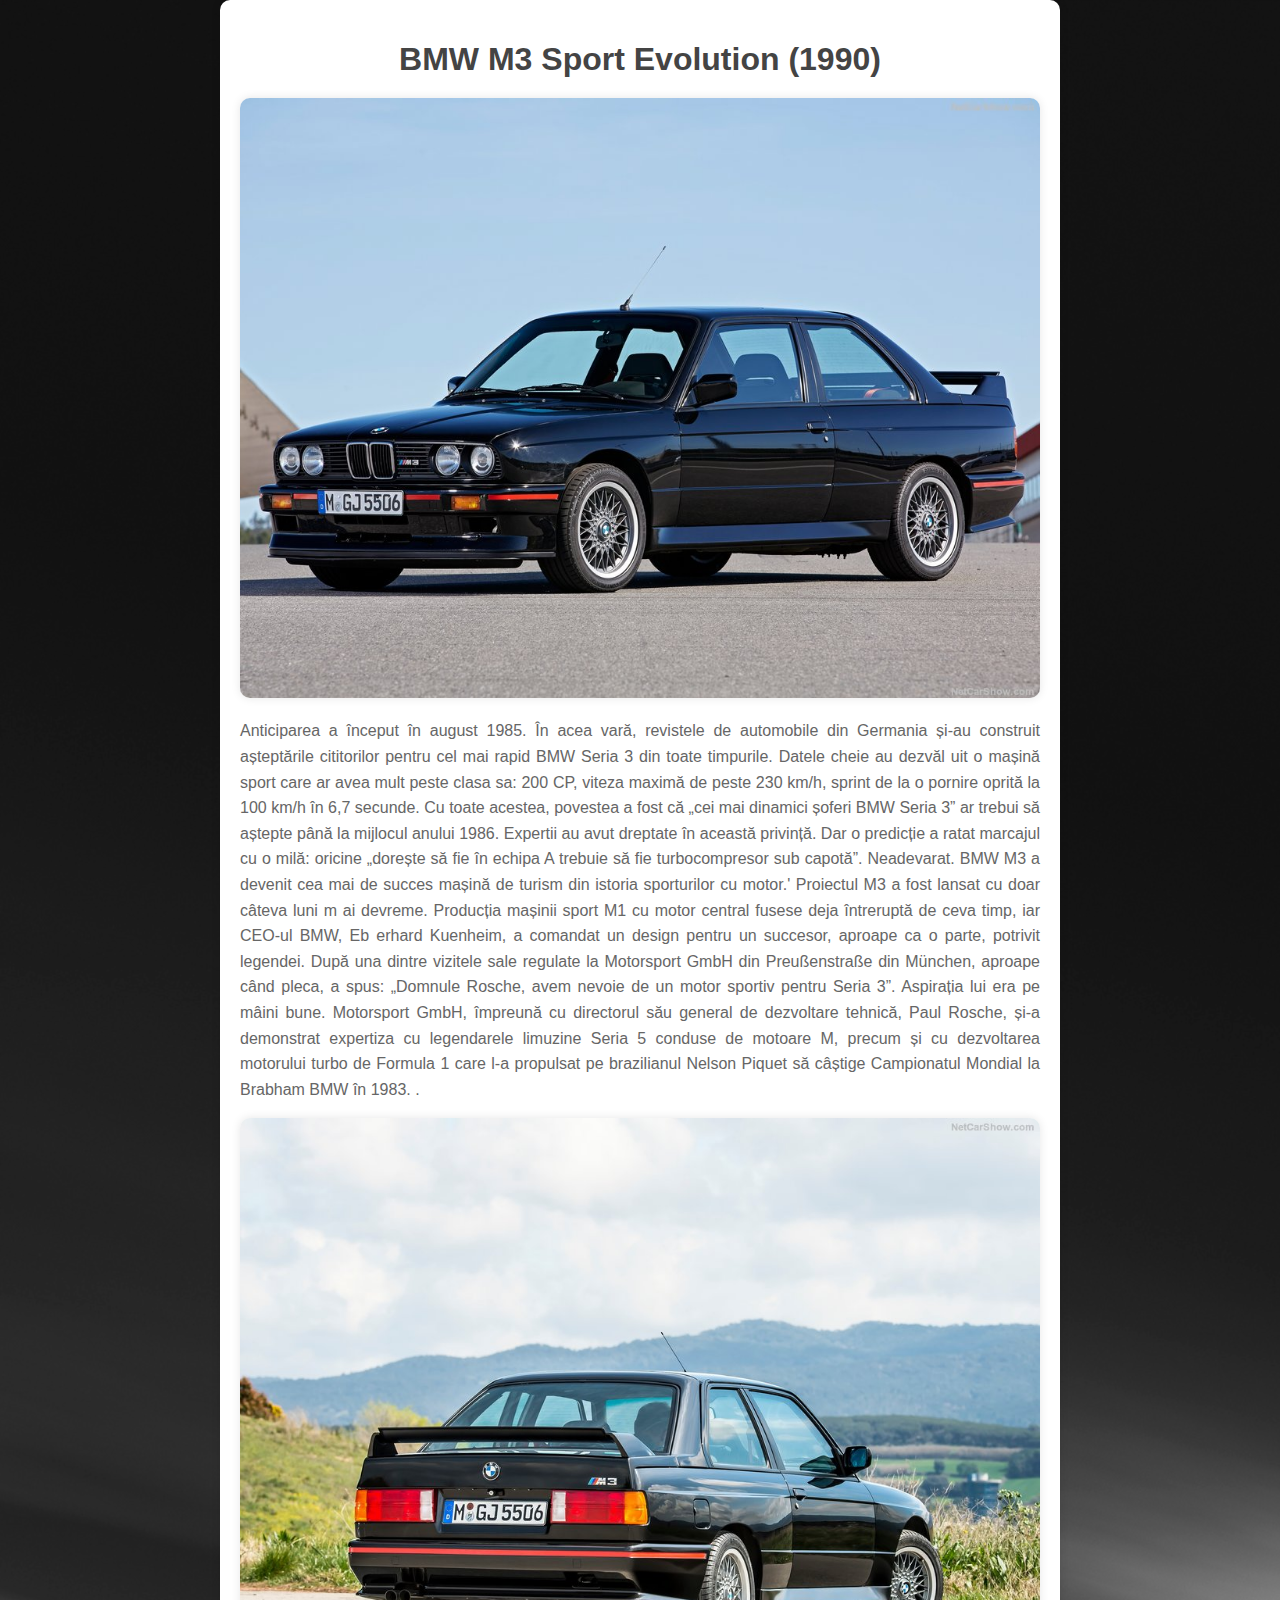
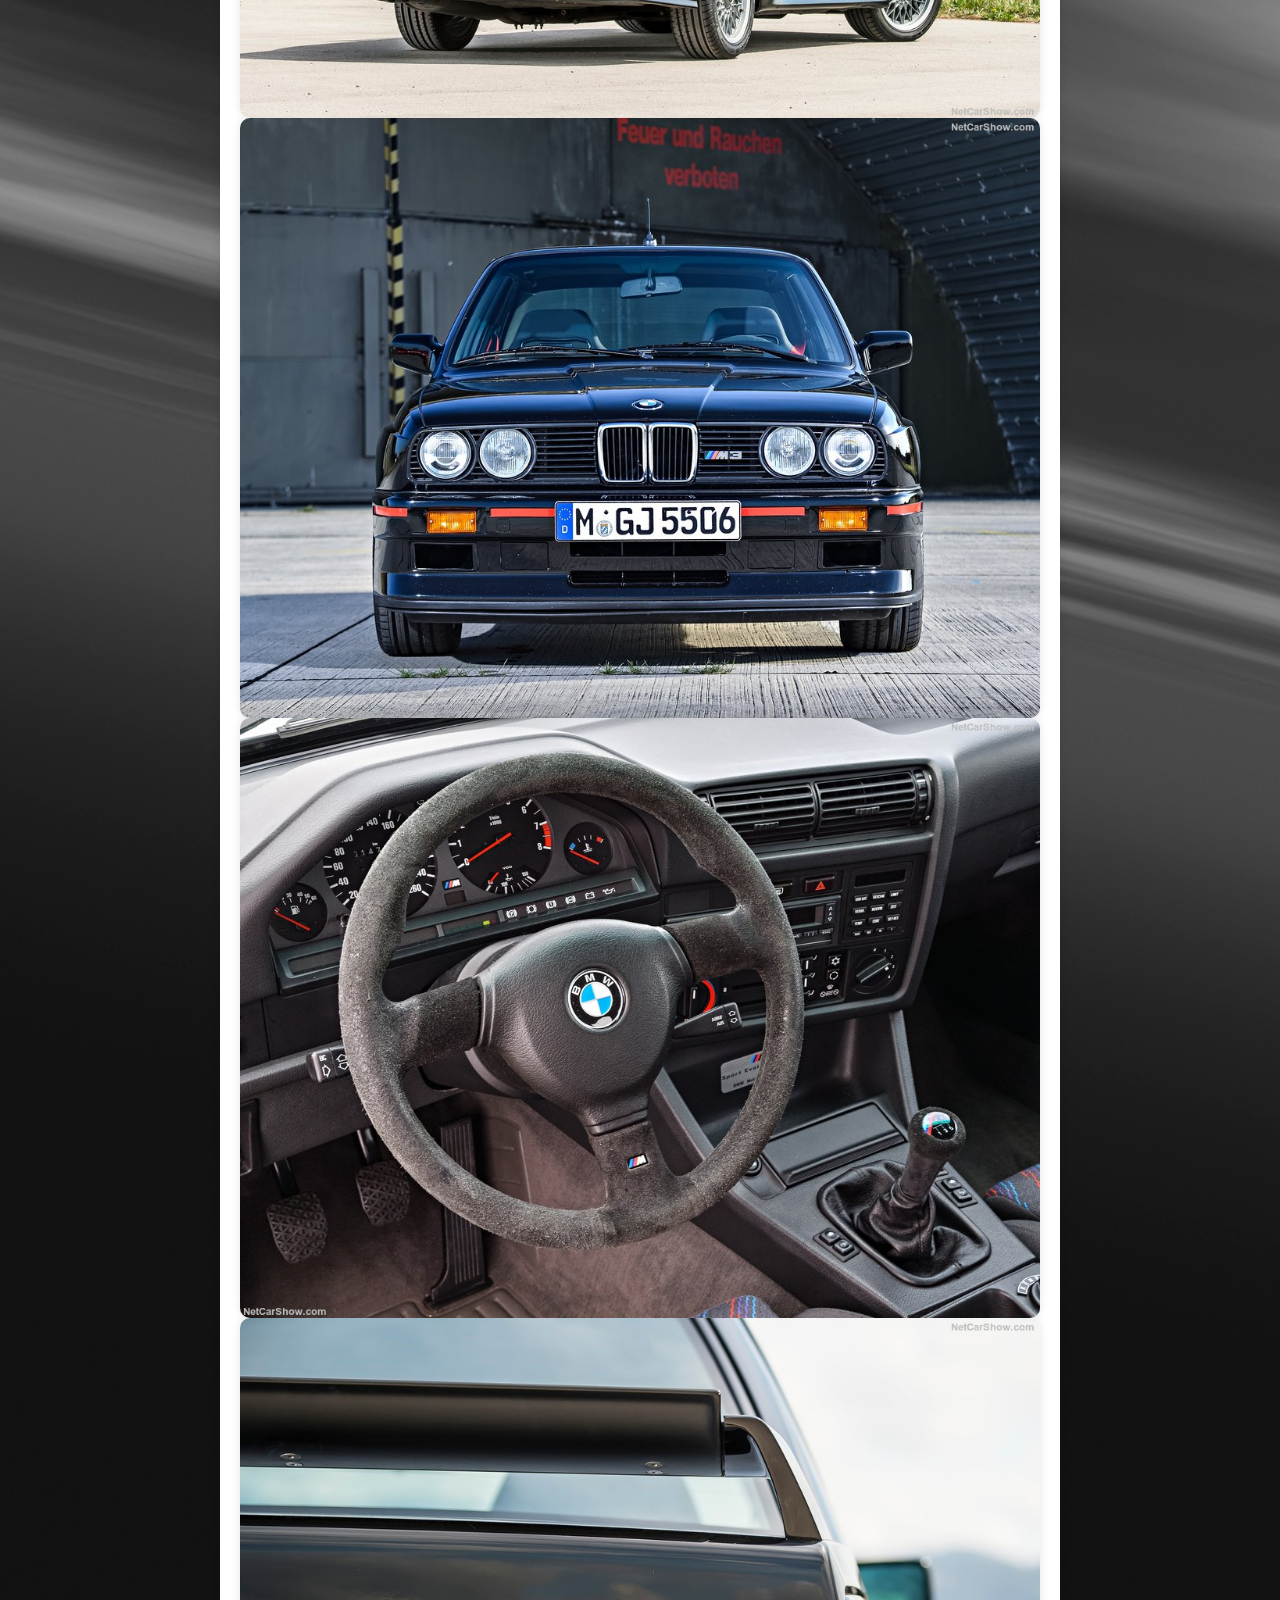
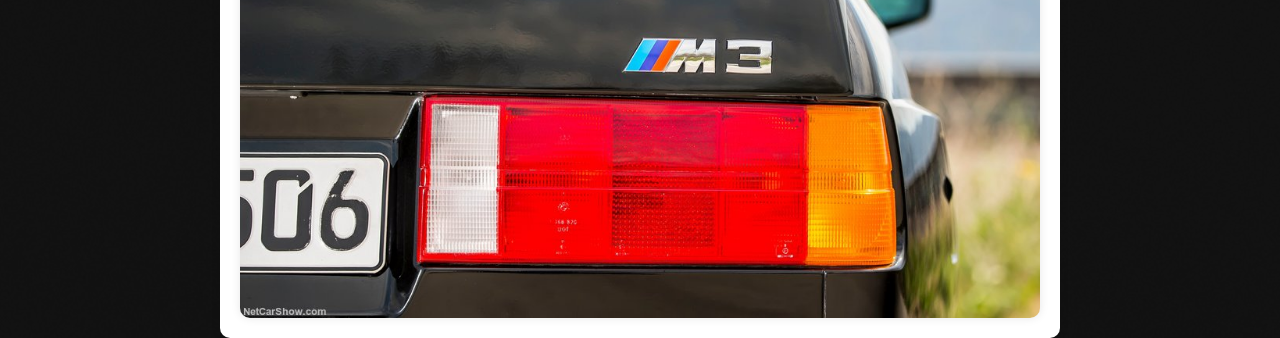
<file: m2.html>
<!DOCTYPE html>
<html lang="ro">
<head>
    <meta charset="UTF-8">
    <meta name="viewport" content="width=device-width, initial-scale=1.0">
    <title>BMW M3 1990</title>
    <style>
        body {background-image: url('spategri.jpg');
		background-size: cover; 
		 background-position: center;
            font-family: Arial, sans-serif;
            margin: 0;
            padding: 0;
            background-color: #f8f8f8; /* Schimbat în gri */
            color: #333;
        }
        .container {
            max-width: 800px;
            margin: 0 auto;
            padding: 20px;
            background-color: #fff;
            border-radius: 10px;
            box-shadow: 0 0 10px rgba(0, 0, 0, 0.1);
        }
        h1 {
            text-align: center;
            margin-bottom: 20px;
            color: #444;
        }
        img {
            max-width: 100%;
            height: auto;
            display: block;
            margin: 0 auto;
            border-radius: 10px;
            box-shadow: 0 0 10px rgba(0, 0, 0, 0.1);
        }
        .description {
            text-align: justify;
            margin-top: 20px;
            color: #666;
            line-height: 1.6;
        }
        .description p:first-child {
            margin-top: 0;
        }
    </style>
</head>
<body>
    <div class="container">
        <h1>BMW M3 Sport Evolution (1990)</h1>
        <img src="poza1990.jpg" alt="Descriere poza">
        <div class="description">
            <p>
		Anticiparea a început în august 1985. În acea vară, revistele de automobile din Germania și-au 
construit așteptările cititorilor pentru cel mai rapid BMW Seria 3 din toate timpurile. Datele cheie au dezvăl
uit o mașină sport care ar avea mult peste clasa sa: 200 CP, viteza maximă de peste 230 km/h, sprint de la o 
pornire oprită la 100 km/h în 6,7 secunde. Cu toate acestea, povestea a fost că „cei mai dinamici șoferi BMW
 Seria 3” ar trebui să aștepte până la mijlocul anului 1986. 
Expertii au avut dreptate în această privință. Dar o predicție a ratat marcajul cu o milă: oricine
 „dorește să fie în echipa A trebuie să fie turbocompresor sub capotă”. Neadevarat. BMW M3 a devenit cea mai 
de succes mașină de turism din istoria sporturilor cu motor.' Proiectul M3 a fost lansat cu doar câteva luni m
ai devreme. Producția mașinii sport M1 cu motor central fusese deja întreruptă de ceva timp, iar CEO-ul BMW, Eb
erhard Kuenheim, a comandat un design pentru un succesor, aproape ca o parte, potrivit legendei. După una dintre
 vizitele sale regulate la Motorsport GmbH din Preußenstraße din München, aproape când pleca, a spus: „Domnule Rosche, 
avem nevoie de un motor sportiv pentru Seria 3”. Aspirația lui era pe mâini bune. Motorsport GmbH, împreună cu 
directorul său general de dezvoltare tehnică, Paul Rosche, și-a demonstrat expertiza cu legendarele limuzine Seria
 5 conduse de motoare M, precum și cu dezvoltarea motorului turbo de Formula 1 care l-a propulsat pe brazilianul
 Nelson Piquet să câștige Campionatul Mondial la Brabham BMW în 1983. .
	    </p>
        </div>
       <img src="poza19902.jpg" alt="Descriere poza 2">
	<img src="poza19903.jpg" alt="Descriere poza 2">
<img src="poza19904.jpg" alt="Descriere poza 2">
<img src="poza19905.jpg" alt="Descriere poza 2">
    </div>
</body>
</html>
</file>
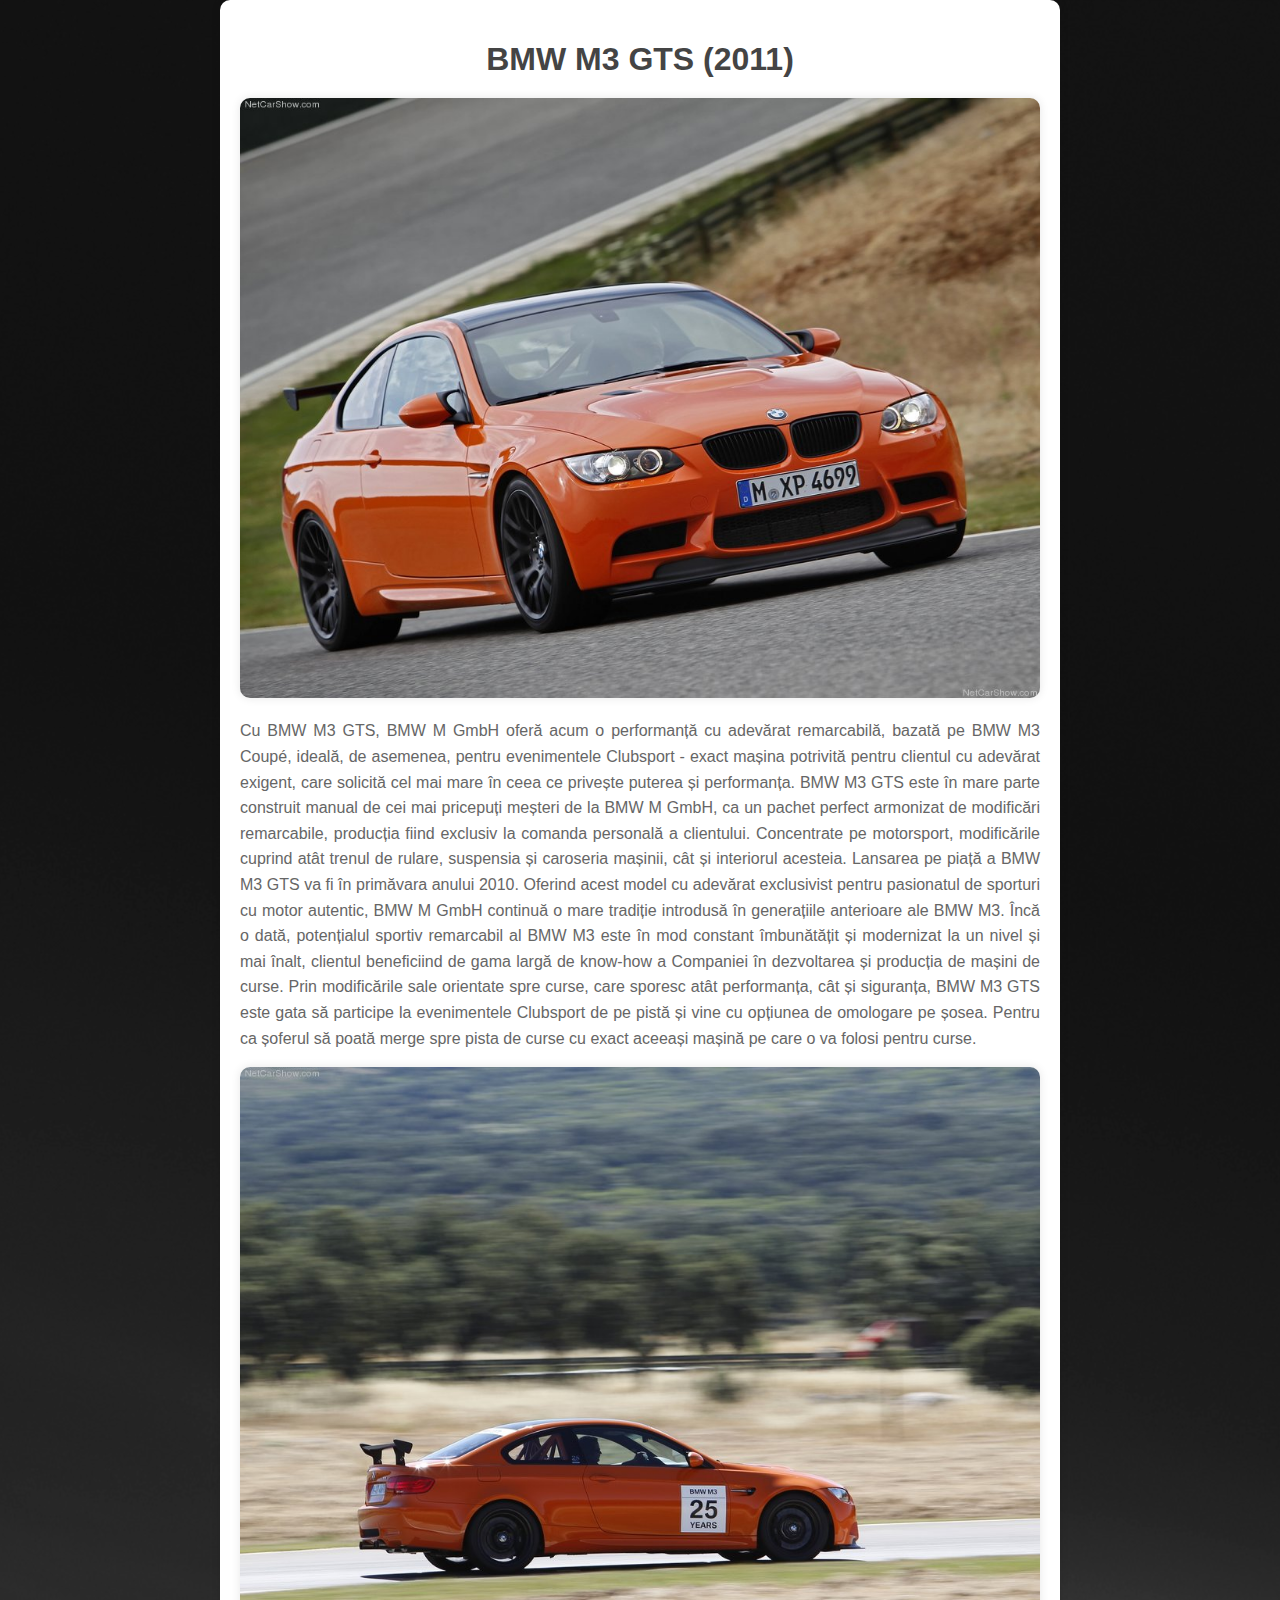
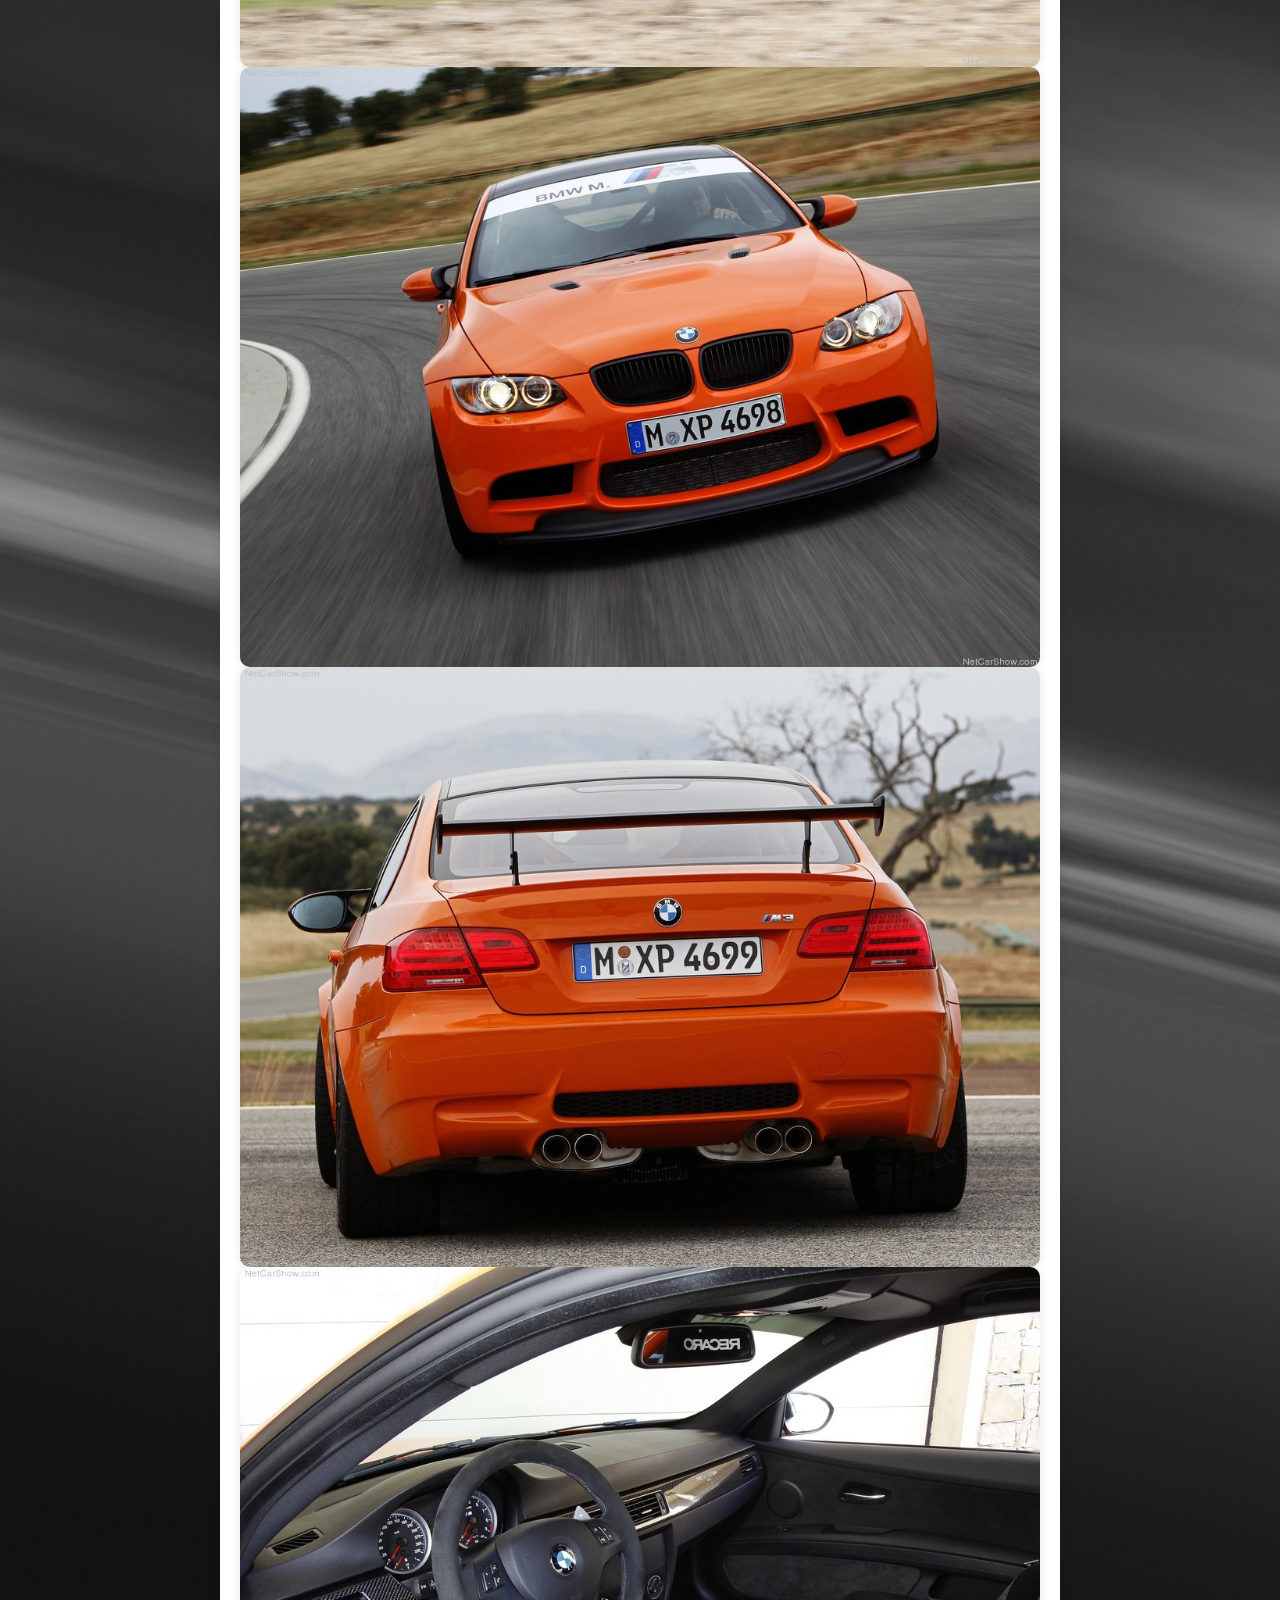
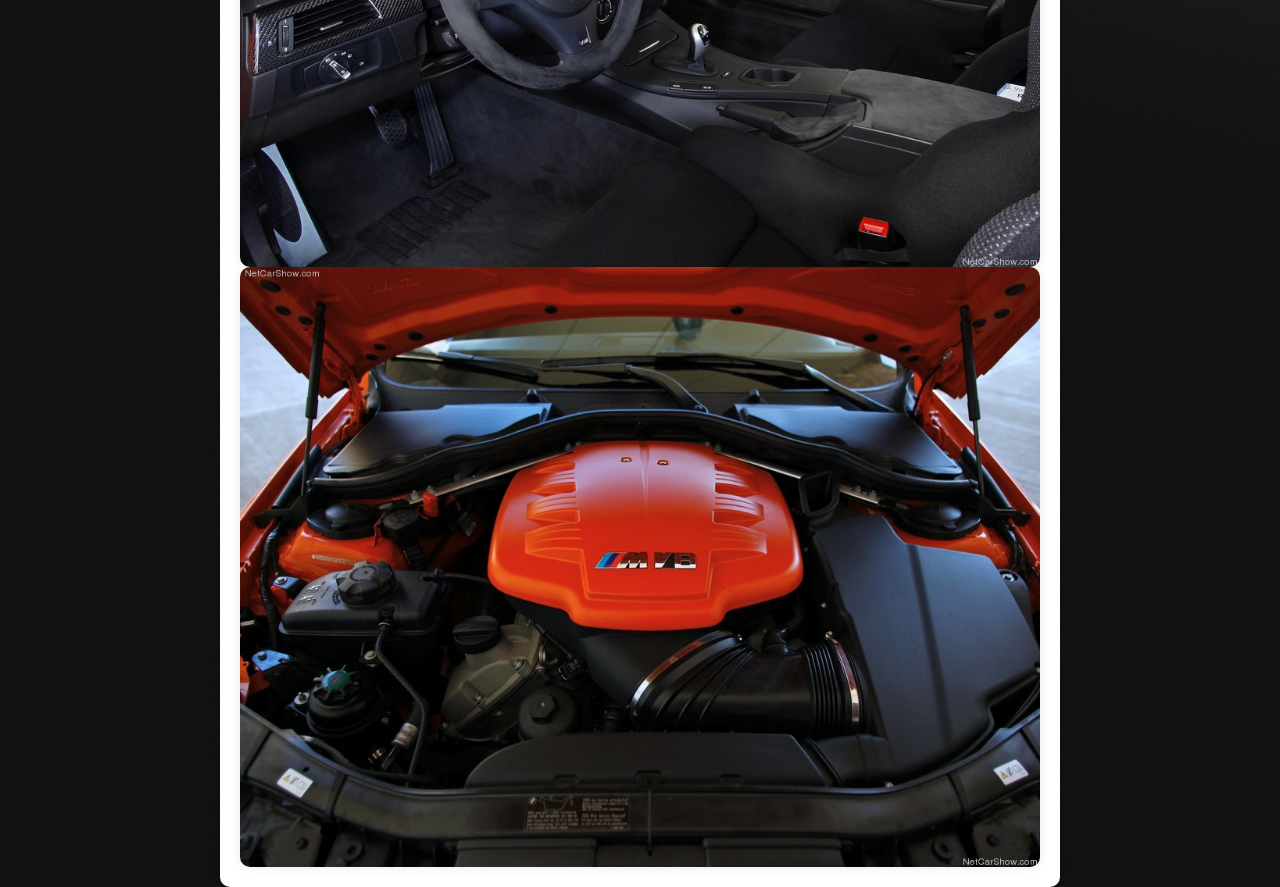
<file: m3 2011.html>
<!DOCTYPE html>
<html lang="ro">
<head>
    <meta charset="UTF-8">
    <meta name="viewport" content="width=device-width, initial-scale=1.0">
    <title>BMW M3 GTS (2011)</title>
    <style>
        body {background-image: url('spategri.jpg');
		background-size: cover; 
		 background-position: center;
            font-family: Arial, sans-serif;
            margin: 0;
            padding: 0;
            background-color: #f8f8f8; /* Schimbat în gri */
            color: #333;
        }
        .container {
            max-width: 800px;
            margin: 0 auto;
            padding: 20px;
            background-color: #fff;
            border-radius: 10px;
            box-shadow: 0 0 10px rgba(0, 0, 0, 0.1);
        }
        h1 {
            text-align: center;
            margin-bottom: 20px;
            color: #444;
        }
        img {
            max-width: 100%;
            height: auto;
            display: block;
            margin: 0 auto;
            border-radius: 10px;
            box-shadow: 0 0 10px rgba(0, 0, 0, 0.1);
        }
        .description {
            text-align: justify;
            margin-top: 20px;
            color: #666;
            line-height: 1.6;
        }
        .description p:first-child {
            margin-top: 0;
        }
    </style>
</head>
<body>
    <div class="container">
        <h1>BMW M3 GTS (2011)</h1>
        <img src="20111.jpg" alt="Descriere poza">
        <div class="description">
            <p>
	Cu BMW M3 GTS, BMW M GmbH oferă acum o performanță cu adevărat remarcabilă, bazată pe BMW M3 Coupé, ideală, de asemenea, pentru evenimentele Clubsport - exact mașina potrivită pentru clientul cu adevărat exigent, care solicită cel mai mare în ceea ce privește puterea și performanța. BMW M3 GTS este în mare parte construit manual de cei mai pricepuți meșteri de la BMW M GmbH, ca un pachet perfect armonizat de modificări remarcabile, producția fiind exclusiv la comanda personală a clientului. Concentrate pe motorsport, modificările cuprind atât trenul de rulare, suspensia și caroseria mașinii, cât și interiorul acesteia. Lansarea pe piață a

BMW M3 GTS va fi în primăvara anului 2010.

Oferind acest model cu adevărat exclusivist pentru pasionatul de sporturi cu motor autentic, BMW M GmbH continuă o mare tradiție introdusă în generațiile anterioare ale BMW M3. Încă o dată, potențialul sportiv remarcabil al BMW M3 este în mod constant îmbunătățit și modernizat la un nivel și mai înalt, clientul beneficiind de gama largă de know-how a Companiei în dezvoltarea și producția de mașini de curse. Prin modificările sale orientate spre curse, care sporesc atât performanța, cât și siguranța, BMW M3 GTS este gata să participe la evenimentele Clubsport de pe pistă și vine cu opțiunea de omologare pe șosea. Pentru ca șoferul să poată merge spre pista de curse cu exact aceeași mașină pe care o va folosi pentru curse.  </p>
        </div>
       <img src="20112.jpg" alt="Descriere poza 2">
	<img src="20113.jpg" alt="Descriere poza 2">
<img src="20114.jpg" alt="Descriere poza 2">
<img src="20115.jpg" alt="Descriere poza 2">
<img src="20116.jpg" alt="Descriere poza 2">
    </div>
</body>
</html>
</file>
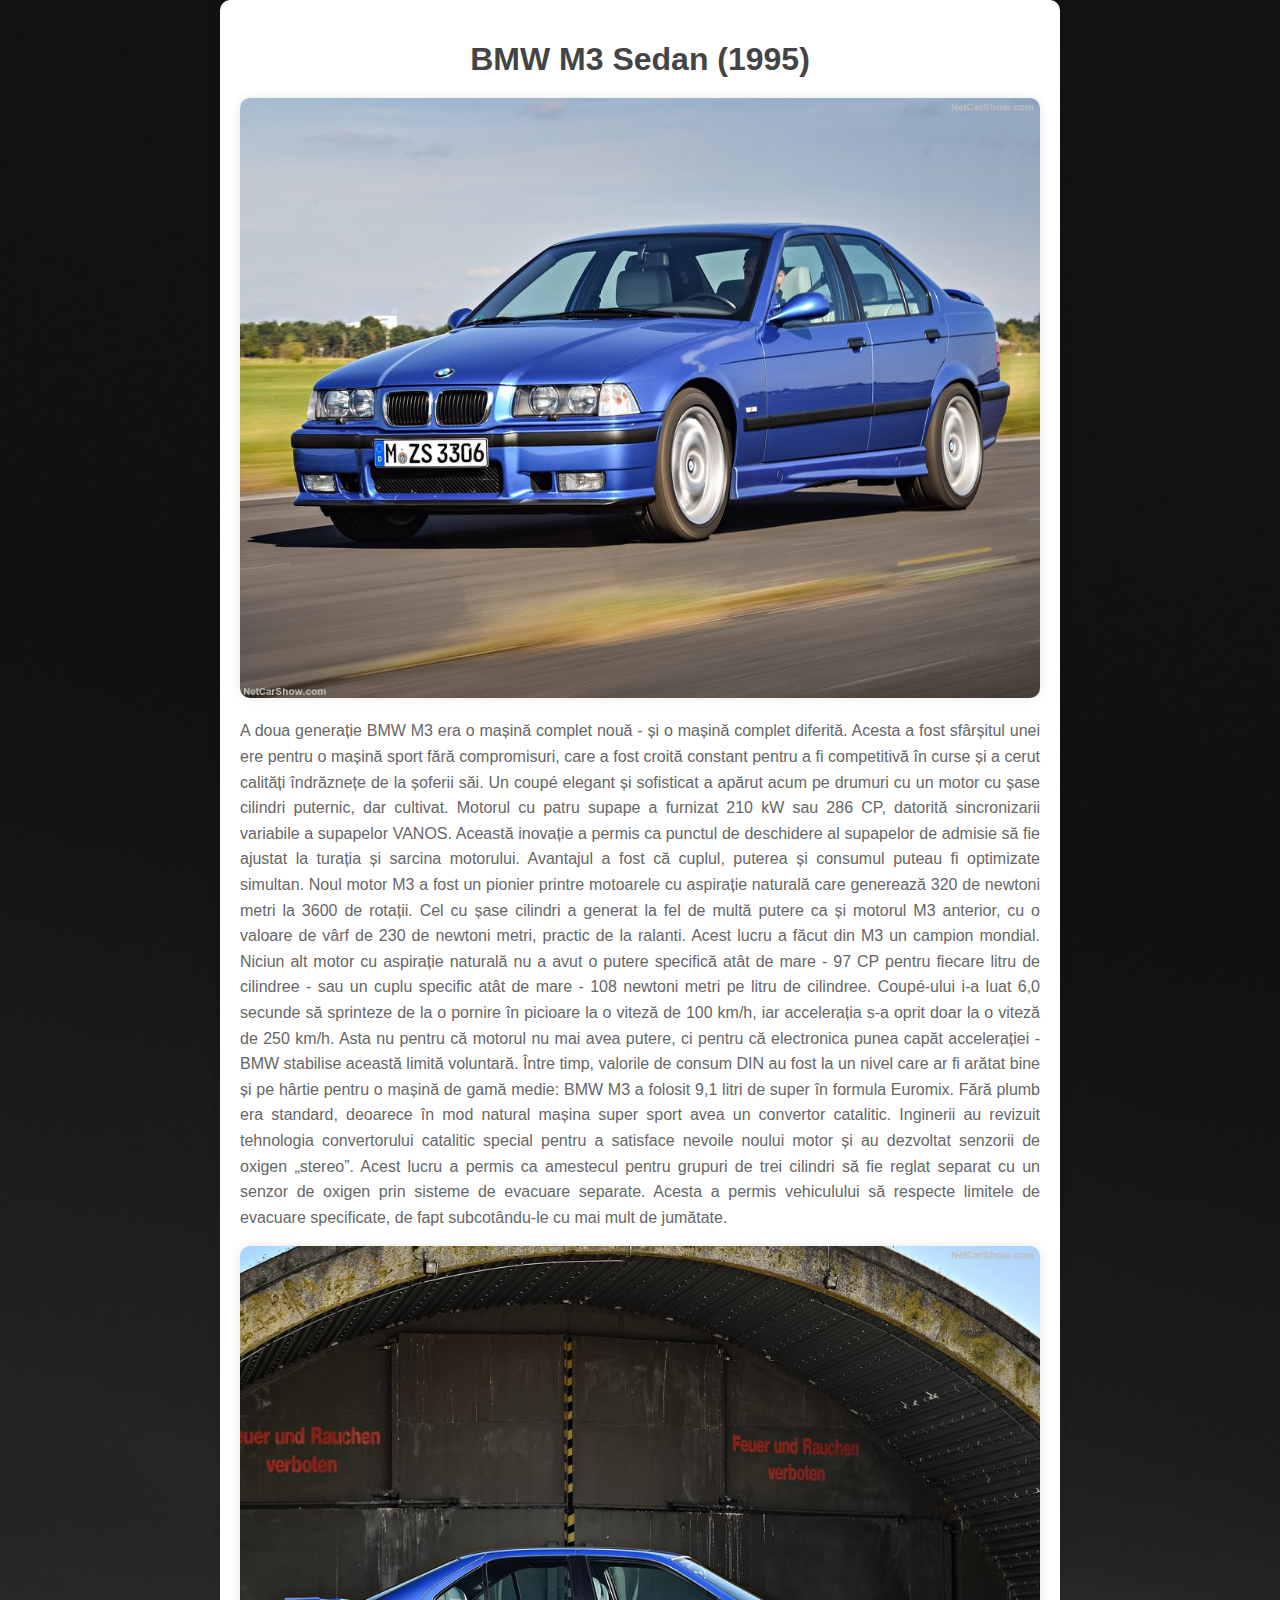
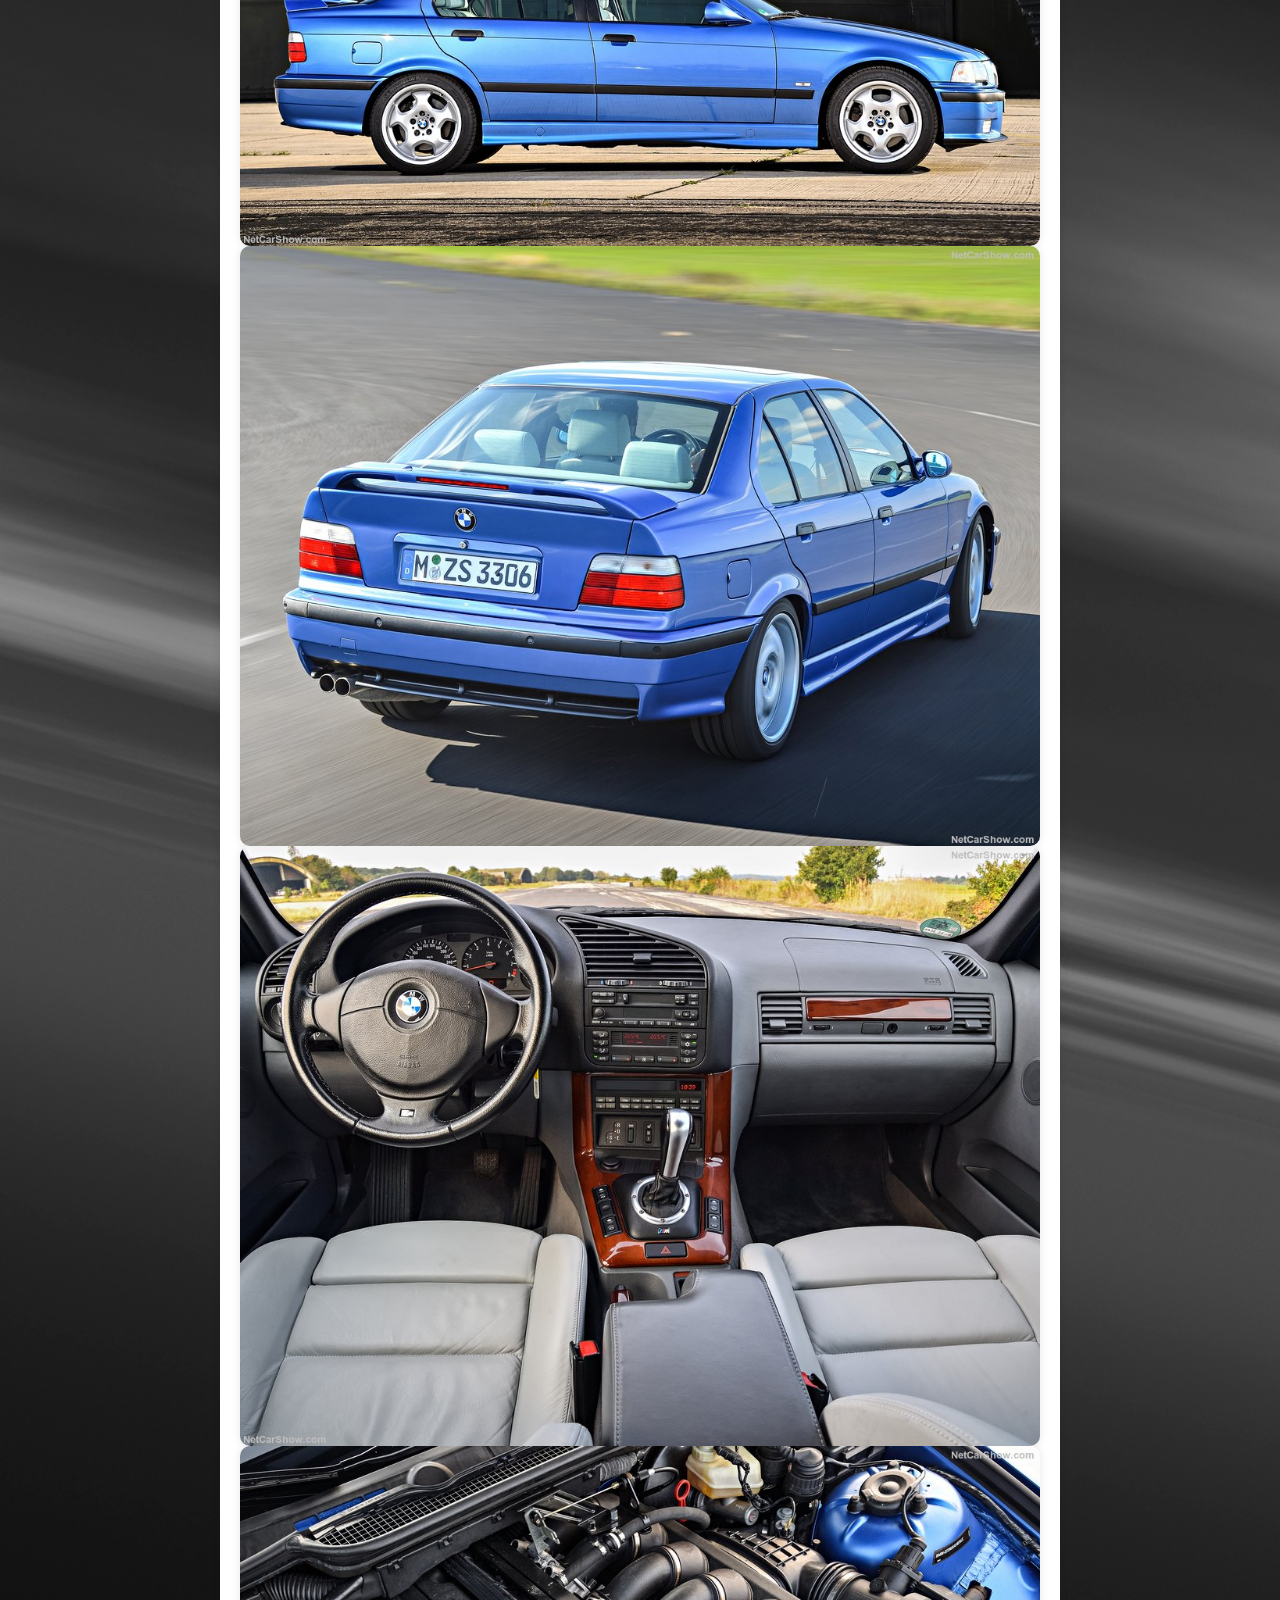
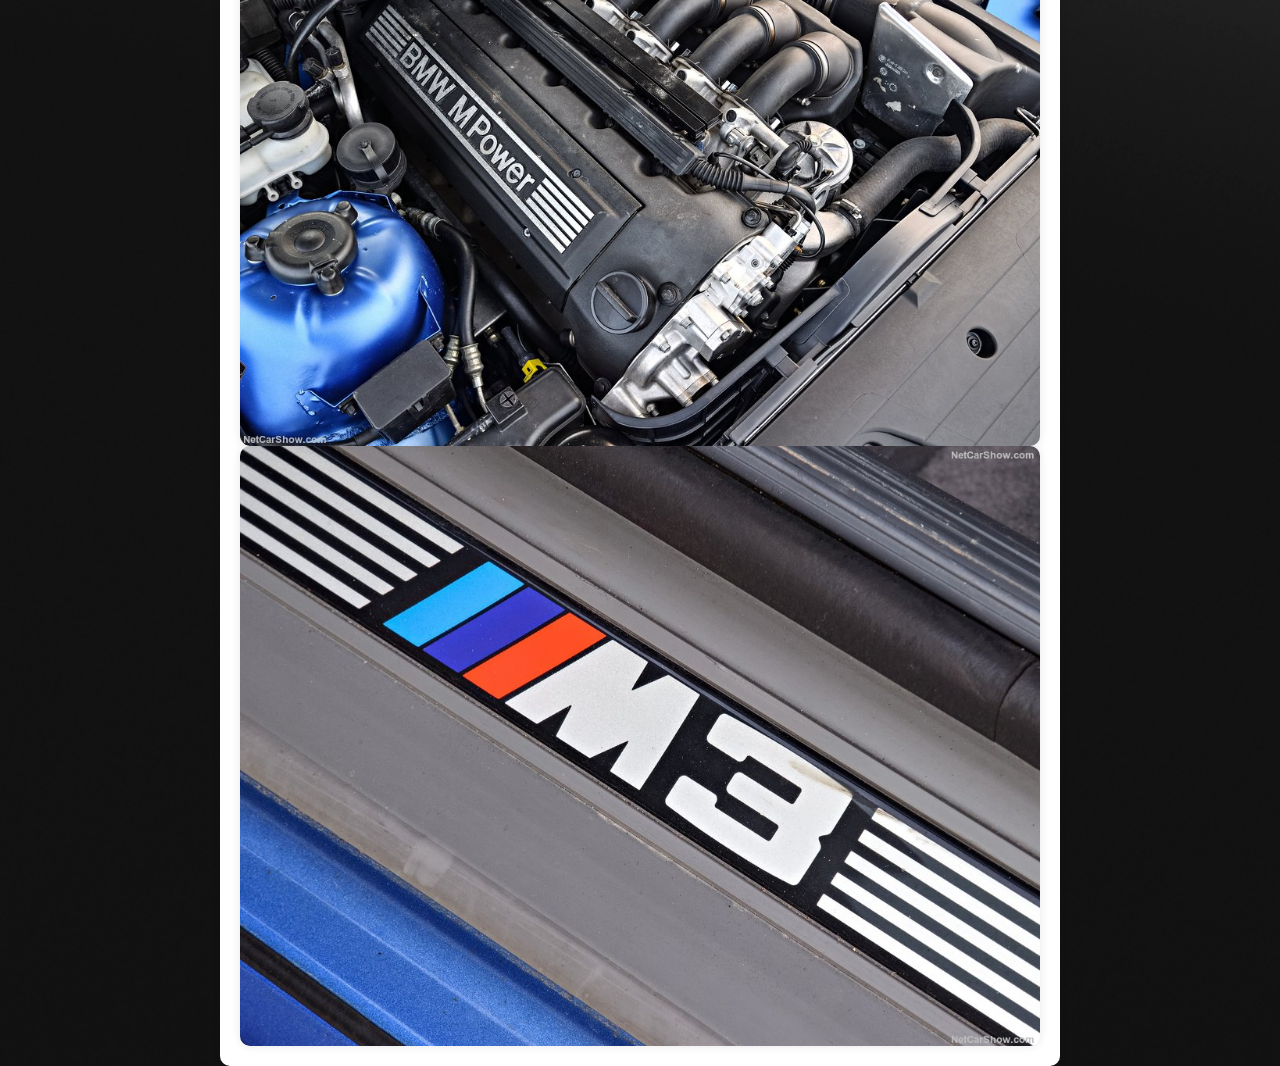
<file: m3 sedann 1991.html>
<!DOCTYPE html>
<html lang="ro">
<head>
    <meta charset="UTF-8">
    <meta name="viewport" content="width=device-width, initial-scale=1.0">
    <title>BMW M3 Sedan (1995)</title>
    <style>
        body {background-image: url('spategri.jpg');
		background-size: cover; 
		 background-position: center;
            font-family: Arial, sans-serif;
            margin: 0;
            padding: 0;
            background-color: #f8f8f8; /* Schimbat în gri */
            color: #333;
        }
        .container {
            max-width: 800px;
            margin: 0 auto;
            padding: 20px;
            background-color: #fff;
            border-radius: 10px;
            box-shadow: 0 0 10px rgba(0, 0, 0, 0.1);
        }
        h1 {
            text-align: center;
            margin-bottom: 20px;
            color: #444;
        }
        img {
            max-width: 100%;
            height: auto;
            display: block;
            margin: 0 auto;
            border-radius: 10px;
            box-shadow: 0 0 10px rgba(0, 0, 0, 0.1);
        }
        .description {
            text-align: justify;
            margin-top: 20px;
            color: #666;
            line-height: 1.6;
        }
        .description p:first-child {
            margin-top: 0;
        }
    </style>
</head>
<body>
    <div class="container">
        <h1>BMW M3 Sedan (1995)</h1>
        <img src="19951.jpg" alt="Descriere poza">
        <div class="description">
            <p>
		A doua generație BMW M3 era o mașină complet nouă - și o mașină complet diferită. Acesta a fost sfârșitul unei ere pentru o mașină sport fără compromisuri, care a fost croită constant pentru a fi competitivă în curse și a cerut calități îndrăznețe de la șoferii săi. Un coupé elegant și sofisticat a apărut acum pe drumuri cu un motor cu șase cilindri puternic, dar cultivat. Motorul cu patru supape a furnizat 210 kW sau 286 CP, datorită sincronizarii variabile a supapelor VANOS. Această inovație a permis ca punctul de deschidere al supapelor de admisie să fie ajustat la turația și sarcina motorului. Avantajul a fost că cuplul, puterea și consumul puteau fi optimizate simultan. Noul motor M3 a fost un pionier printre motoarele cu aspirație naturală care generează 320 de newtoni metri la 3600 de rotații. Cel cu șase cilindri a generat la fel de multă putere ca și motorul M3 anterior, cu o valoare de vârf de 230 de newtoni metri, practic de la ralanti. Acest lucru a făcut din M3 un campion mondial. Niciun alt motor cu aspirație naturală nu a avut o putere specifică atât de mare - 97 CP pentru fiecare litru de cilindree - sau un cuplu specific atât de mare - 108 newtoni metri pe litru de cilindree. Coupé-ului i-a luat 6,0 secunde să sprinteze de la o pornire în picioare la o viteză de 100 km/h, iar accelerația s-a oprit doar la o viteză de 250 km/h. Asta nu pentru că motorul nu mai avea putere, ci pentru că electronica punea capăt accelerației - BMW stabilise această limită voluntară.

Între timp, valorile de consum DIN au fost la un nivel care ar fi arătat bine și pe hârtie pentru o mașină de gamă medie: BMW M3 a folosit 9,1 litri de super în formula Euromix. Fără plumb era standard, deoarece în mod natural mașina super sport avea un convertor catalitic. Inginerii au revizuit tehnologia convertorului catalitic special pentru a satisface nevoile noului motor și au dezvoltat senzorii de oxigen „stereo”. Acest lucru a permis ca amestecul pentru grupuri de trei cilindri să fie reglat separat cu un senzor de oxigen prin sisteme de evacuare separate. Acesta a permis vehiculului să respecte limitele de evacuare specificate, de fapt subcotându-le cu mai mult de jumătate.    </p>
        </div>
       <img src="19952.jpg" alt="Descriere poza 2">
	<img src="19953.jpg" alt="Descriere poza 2">
<img src="19954.jpg" alt="Descriere poza 2">
<img src="19955.jpg" alt="Descriere poza 2">
<img src="19956.jpg" alt="Descriere poza 2">
    </div>
</body>
</html>
</file>
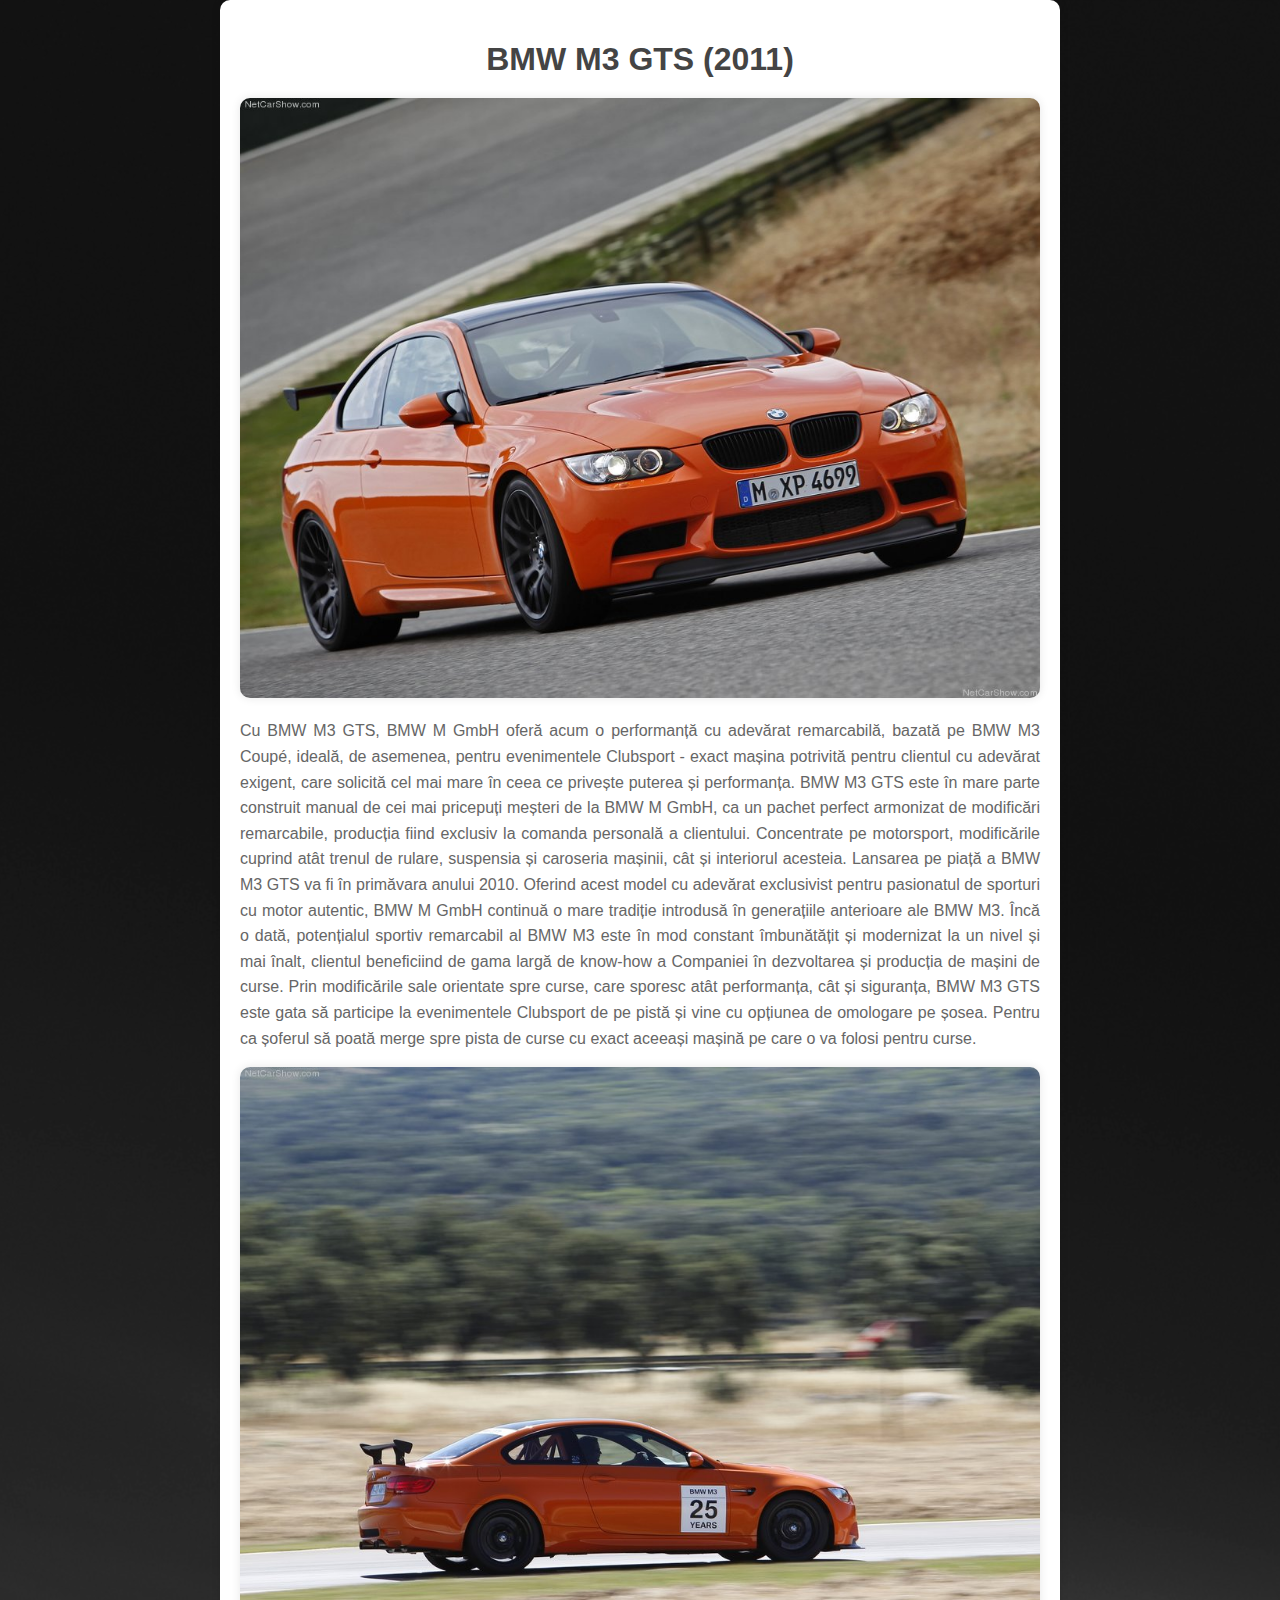
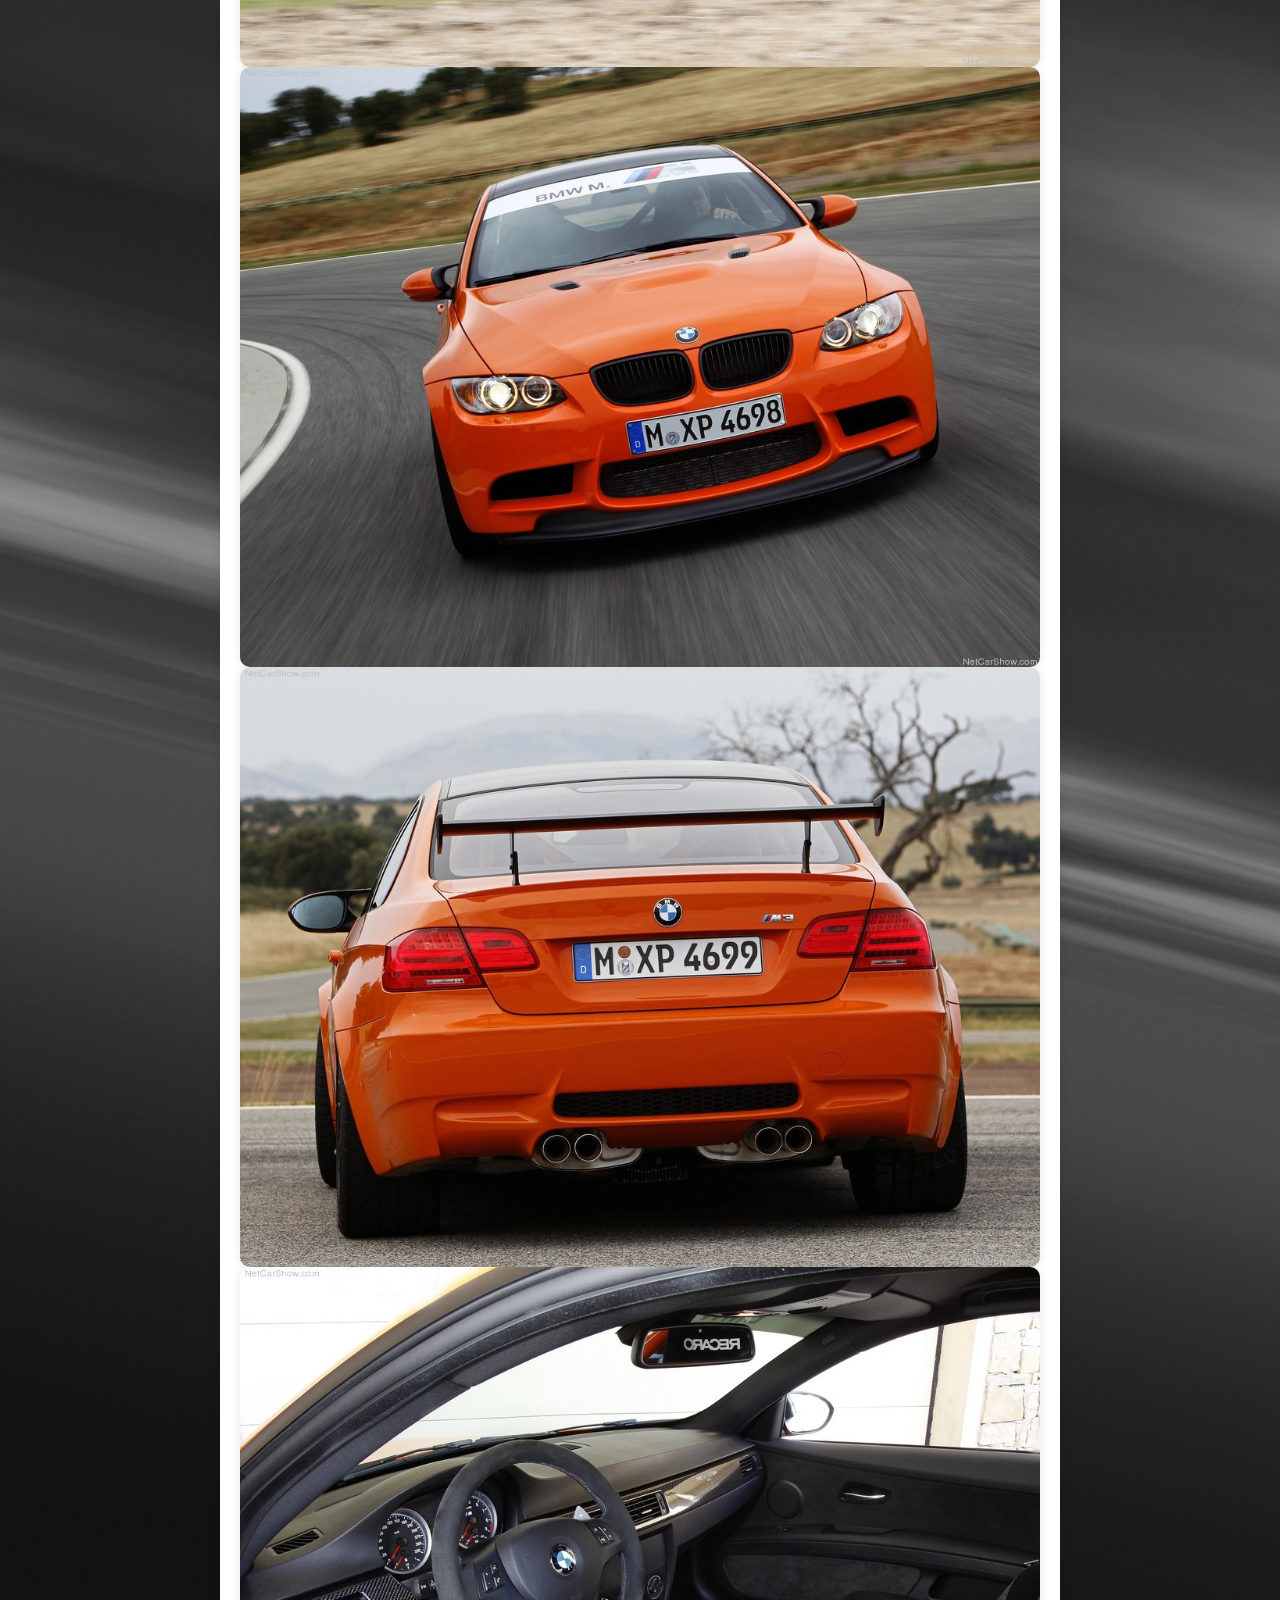
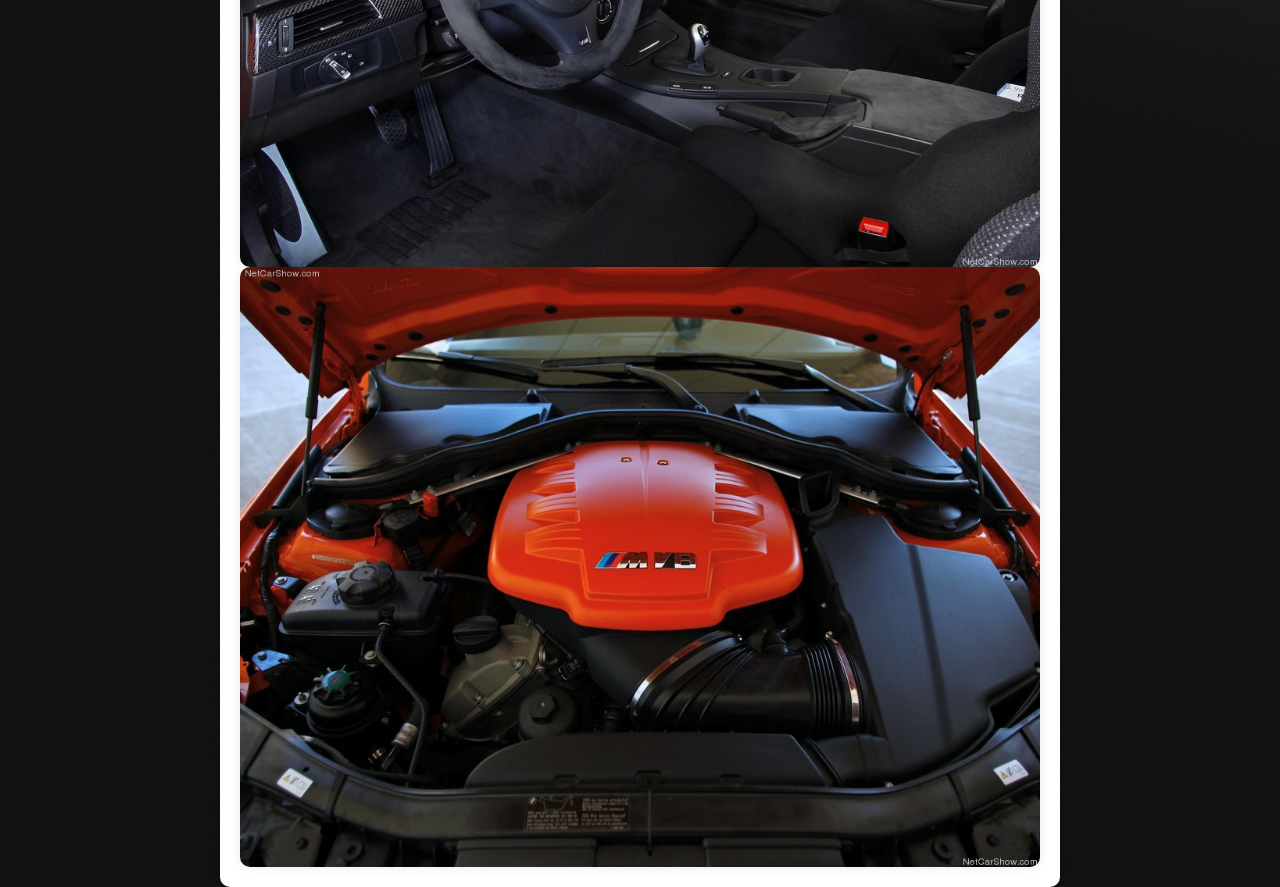
<file: m3%202011.html>
<!DOCTYPE html>
<html lang="ro">
<head>
    <meta charset="UTF-8">
    <meta name="viewport" content="width=device-width, initial-scale=1.0">
    <title>BMW M3 GTS (2011)</title>
    <style>
        body {background-image: url('spategri.jpg');
		background-size: cover; 
		 background-position: center;
            font-family: Arial, sans-serif;
            margin: 0;
            padding: 0;
            background-color: #f8f8f8; /* Schimbat în gri */
            color: #333;
        }
        .container {
            max-width: 800px;
            margin: 0 auto;
            padding: 20px;
            background-color: #fff;
            border-radius: 10px;
            box-shadow: 0 0 10px rgba(0, 0, 0, 0.1);
        }
        h1 {
            text-align: center;
            margin-bottom: 20px;
            color: #444;
        }
        img {
            max-width: 100%;
            height: auto;
            display: block;
            margin: 0 auto;
            border-radius: 10px;
            box-shadow: 0 0 10px rgba(0, 0, 0, 0.1);
        }
        .description {
            text-align: justify;
            margin-top: 20px;
            color: #666;
            line-height: 1.6;
        }
        .description p:first-child {
            margin-top: 0;
        }
    </style>
</head>
<body>
    <div class="container">
        <h1>BMW M3 GTS (2011)</h1>
        <img src="20111.jpg" alt="Descriere poza">
        <div class="description">
            <p>
	Cu BMW M3 GTS, BMW M GmbH oferă acum o performanță cu adevărat remarcabilă, bazată pe BMW M3 Coupé, ideală, de asemenea, pentru evenimentele Clubsport - exact mașina potrivită pentru clientul cu adevărat exigent, care solicită cel mai mare în ceea ce privește puterea și performanța. BMW M3 GTS este în mare parte construit manual de cei mai pricepuți meșteri de la BMW M GmbH, ca un pachet perfect armonizat de modificări remarcabile, producția fiind exclusiv la comanda personală a clientului. Concentrate pe motorsport, modificările cuprind atât trenul de rulare, suspensia și caroseria mașinii, cât și interiorul acesteia. Lansarea pe piață a

BMW M3 GTS va fi în primăvara anului 2010.

Oferind acest model cu adevărat exclusivist pentru pasionatul de sporturi cu motor autentic, BMW M GmbH continuă o mare tradiție introdusă în generațiile anterioare ale BMW M3. Încă o dată, potențialul sportiv remarcabil al BMW M3 este în mod constant îmbunătățit și modernizat la un nivel și mai înalt, clientul beneficiind de gama largă de know-how a Companiei în dezvoltarea și producția de mașini de curse. Prin modificările sale orientate spre curse, care sporesc atât performanța, cât și siguranța, BMW M3 GTS este gata să participe la evenimentele Clubsport de pe pistă și vine cu opțiunea de omologare pe șosea. Pentru ca șoferul să poată merge spre pista de curse cu exact aceeași mașină pe care o va folosi pentru curse.  </p>
        </div>
       <img src="20112.jpg" alt="Descriere poza 2">
	<img src="20113.jpg" alt="Descriere poza 2">
<img src="20114.jpg" alt="Descriere poza 2">
<img src="20115.jpg" alt="Descriere poza 2">
<img src="20116.jpg" alt="Descriere poza 2">
    </div>
</body>
</html>
</file>
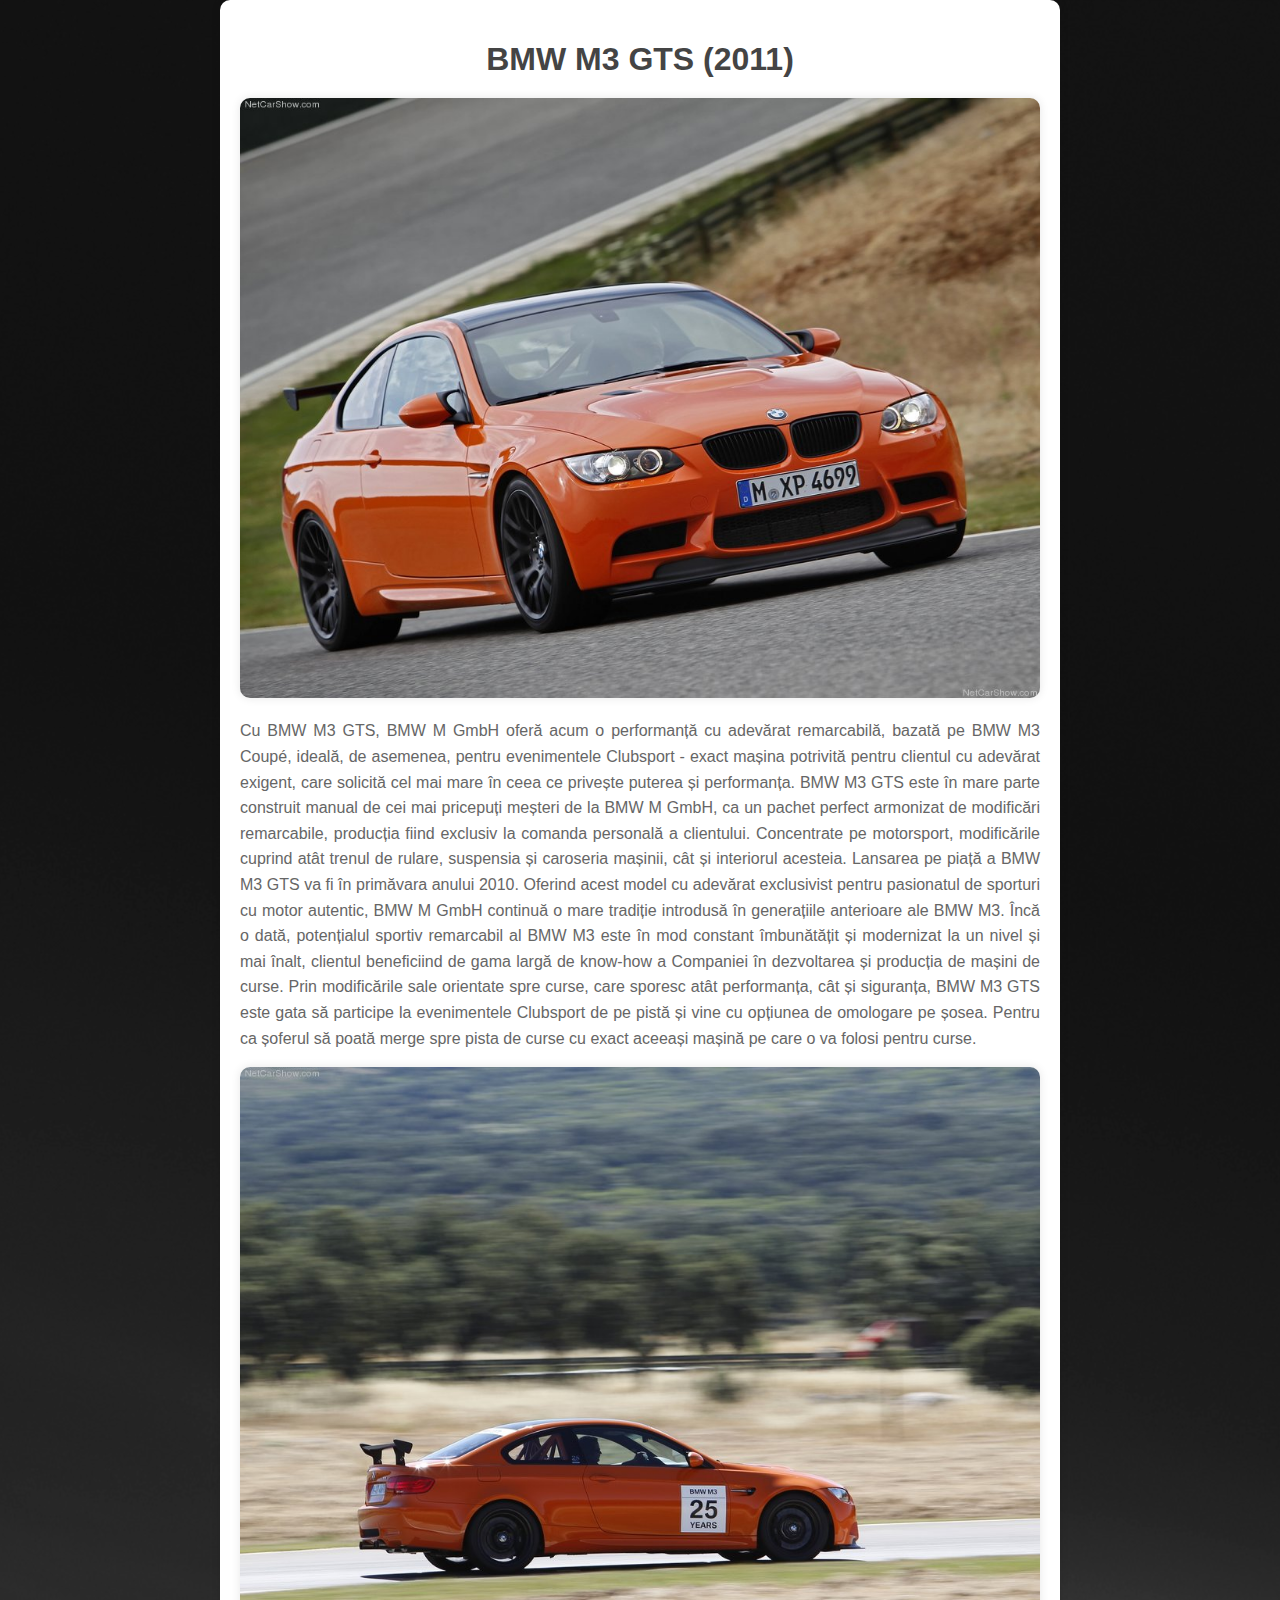
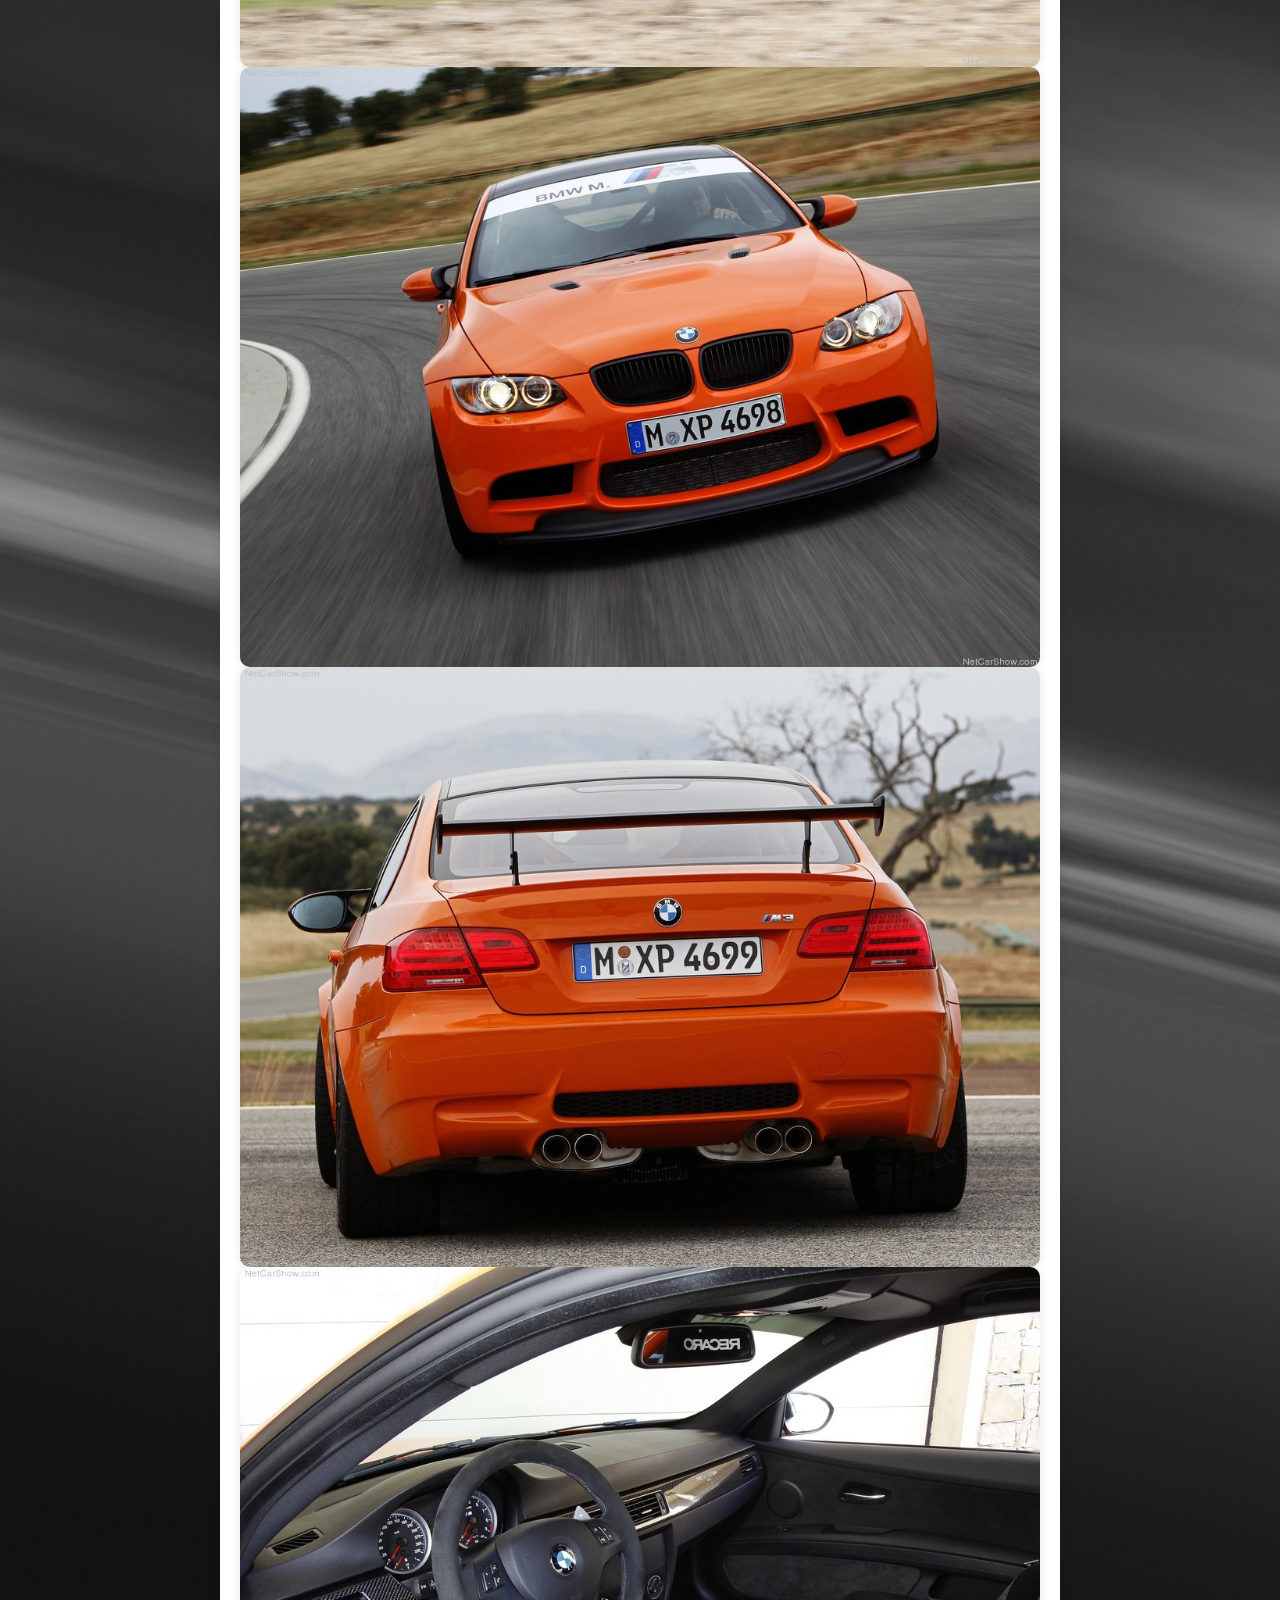
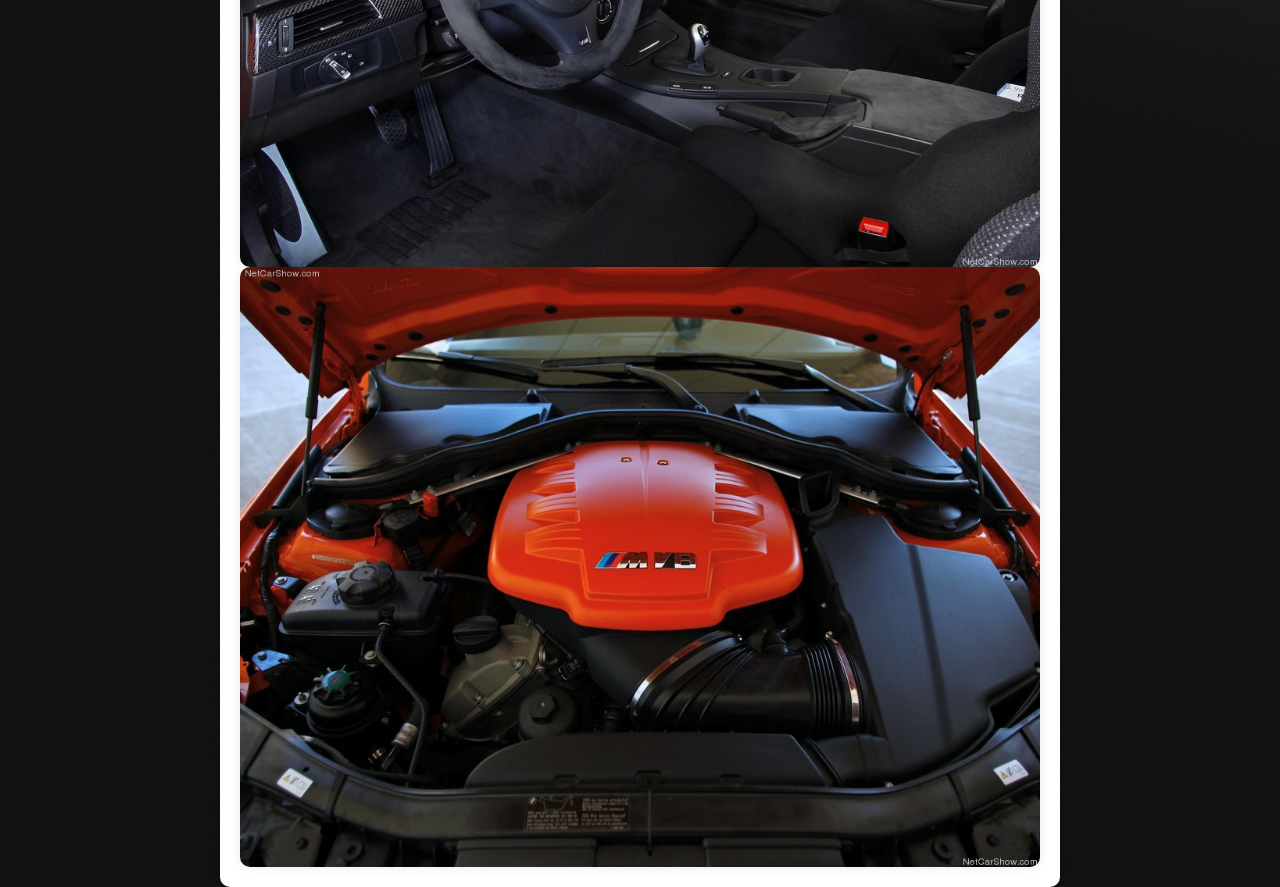
<file: M3%202011.html>
<!DOCTYPE html>
<html lang="ro">
<head>
    <meta charset="UTF-8">
    <meta name="viewport" content="width=device-width, initial-scale=1.0">
    <title>BMW M3 GTS (2011)</title>
    <style>
        body {background-image: url('spategri.jpg');
		background-size: cover; 
		 background-position: center;
            font-family: Arial, sans-serif;
            margin: 0;
            padding: 0;
            background-color: #f8f8f8; /* Schimbat în gri */
            color: #333;
        }
        .container {
            max-width: 800px;
            margin: 0 auto;
            padding: 20px;
            background-color: #fff;
            border-radius: 10px;
            box-shadow: 0 0 10px rgba(0, 0, 0, 0.1);
        }
        h1 {
            text-align: center;
            margin-bottom: 20px;
            color: #444;
        }
        img {
            max-width: 100%;
            height: auto;
            display: block;
            margin: 0 auto;
            border-radius: 10px;
            box-shadow: 0 0 10px rgba(0, 0, 0, 0.1);
        }
        .description {
            text-align: justify;
            margin-top: 20px;
            color: #666;
            line-height: 1.6;
        }
        .description p:first-child {
            margin-top: 0;
        }
    </style>
</head>
<body>
    <div class="container">
        <h1>BMW M3 GTS (2011)</h1>
        <img src="20111.jpg" alt="Descriere poza">
        <div class="description">
            <p>
	Cu BMW M3 GTS, BMW M GmbH oferă acum o performanță cu adevărat remarcabilă, bazată pe BMW M3 Coupé, ideală, de asemenea, pentru evenimentele Clubsport - exact mașina potrivită pentru clientul cu adevărat exigent, care solicită cel mai mare în ceea ce privește puterea și performanța. BMW M3 GTS este în mare parte construit manual de cei mai pricepuți meșteri de la BMW M GmbH, ca un pachet perfect armonizat de modificări remarcabile, producția fiind exclusiv la comanda personală a clientului. Concentrate pe motorsport, modificările cuprind atât trenul de rulare, suspensia și caroseria mașinii, cât și interiorul acesteia. Lansarea pe piață a

BMW M3 GTS va fi în primăvara anului 2010.

Oferind acest model cu adevărat exclusivist pentru pasionatul de sporturi cu motor autentic, BMW M GmbH continuă o mare tradiție introdusă în generațiile anterioare ale BMW M3. Încă o dată, potențialul sportiv remarcabil al BMW M3 este în mod constant îmbunătățit și modernizat la un nivel și mai înalt, clientul beneficiind de gama largă de know-how a Companiei în dezvoltarea și producția de mașini de curse. Prin modificările sale orientate spre curse, care sporesc atât performanța, cât și siguranța, BMW M3 GTS este gata să participe la evenimentele Clubsport de pe pistă și vine cu opțiunea de omologare pe șosea. Pentru ca șoferul să poată merge spre pista de curse cu exact aceeași mașină pe care o va folosi pentru curse.  </p>
        </div>
       <img src="20112.jpg" alt="Descriere poza 2">
	<img src="20113.jpg" alt="Descriere poza 2">
<img src="20114.jpg" alt="Descriere poza 2">
<img src="20115.jpg" alt="Descriere poza 2">
<img src="20116.jpg" alt="Descriere poza 2">
    </div>
</body>
</html>
</file>
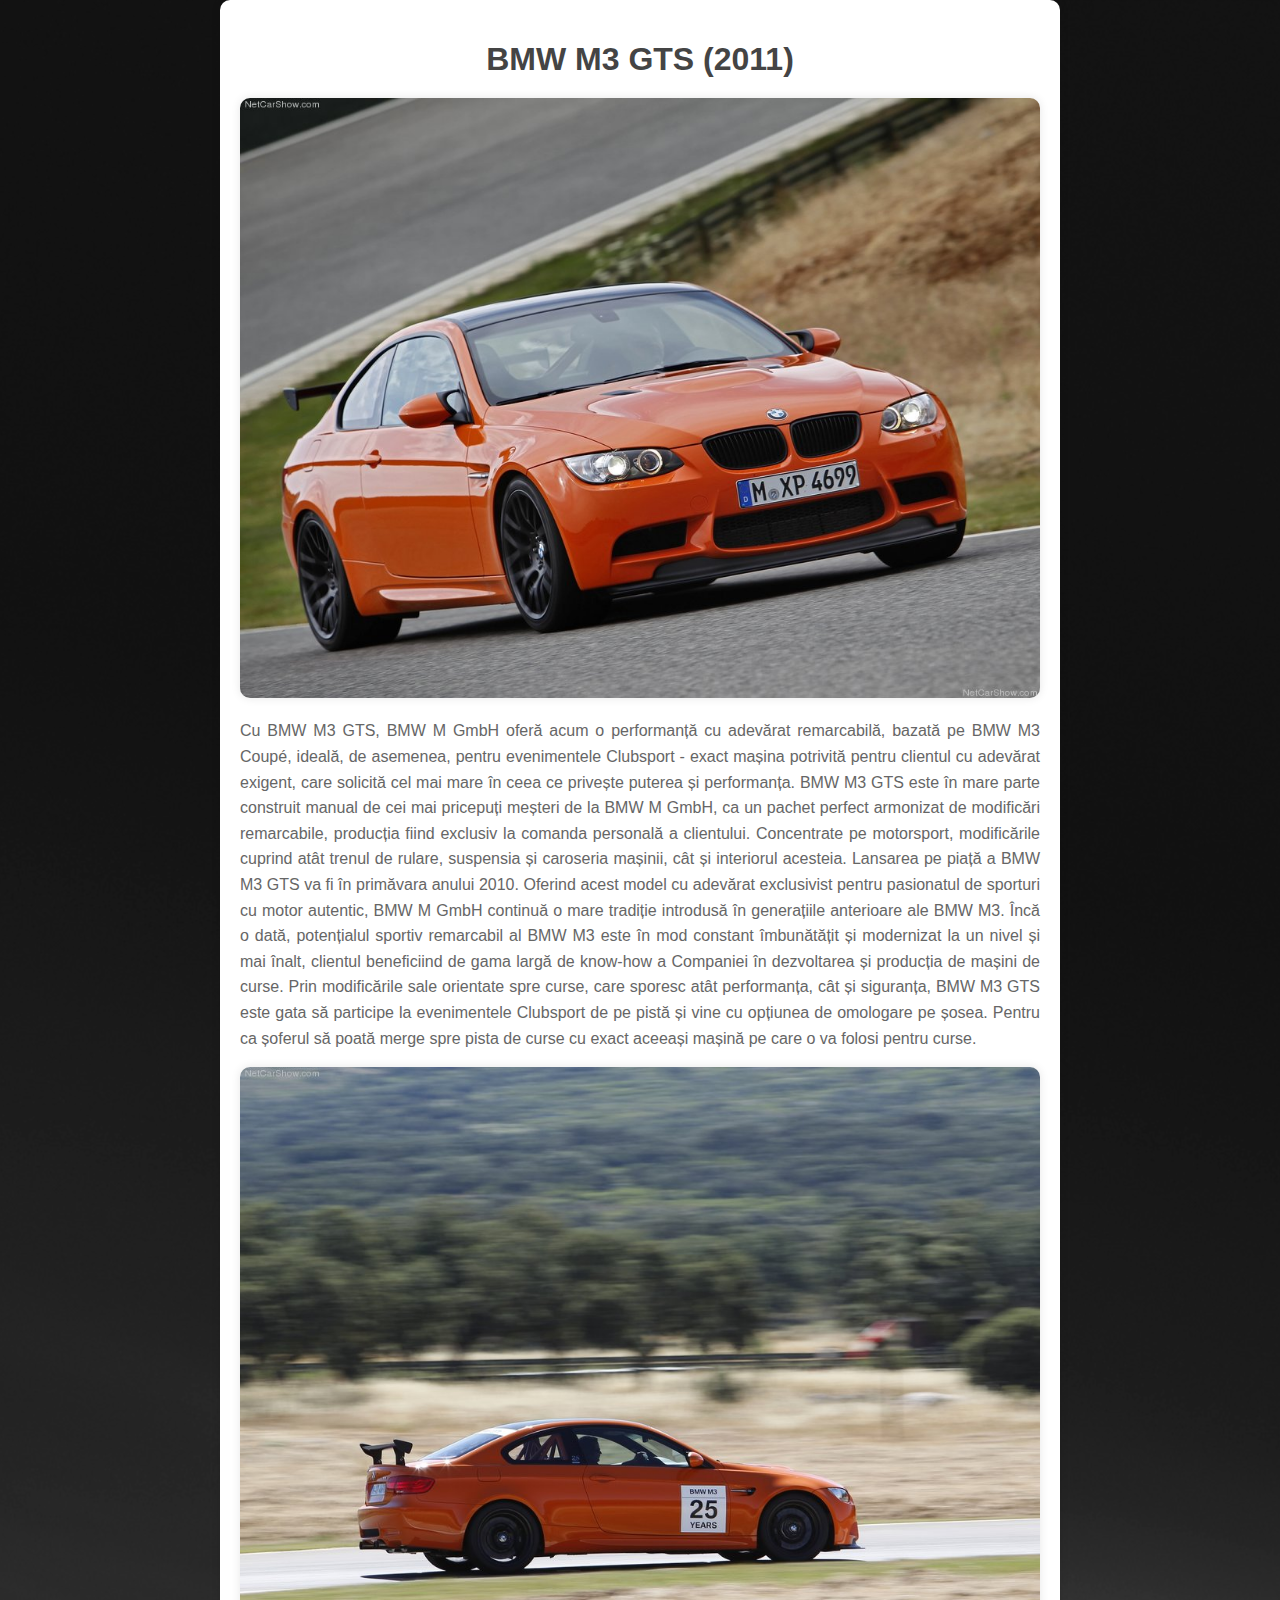
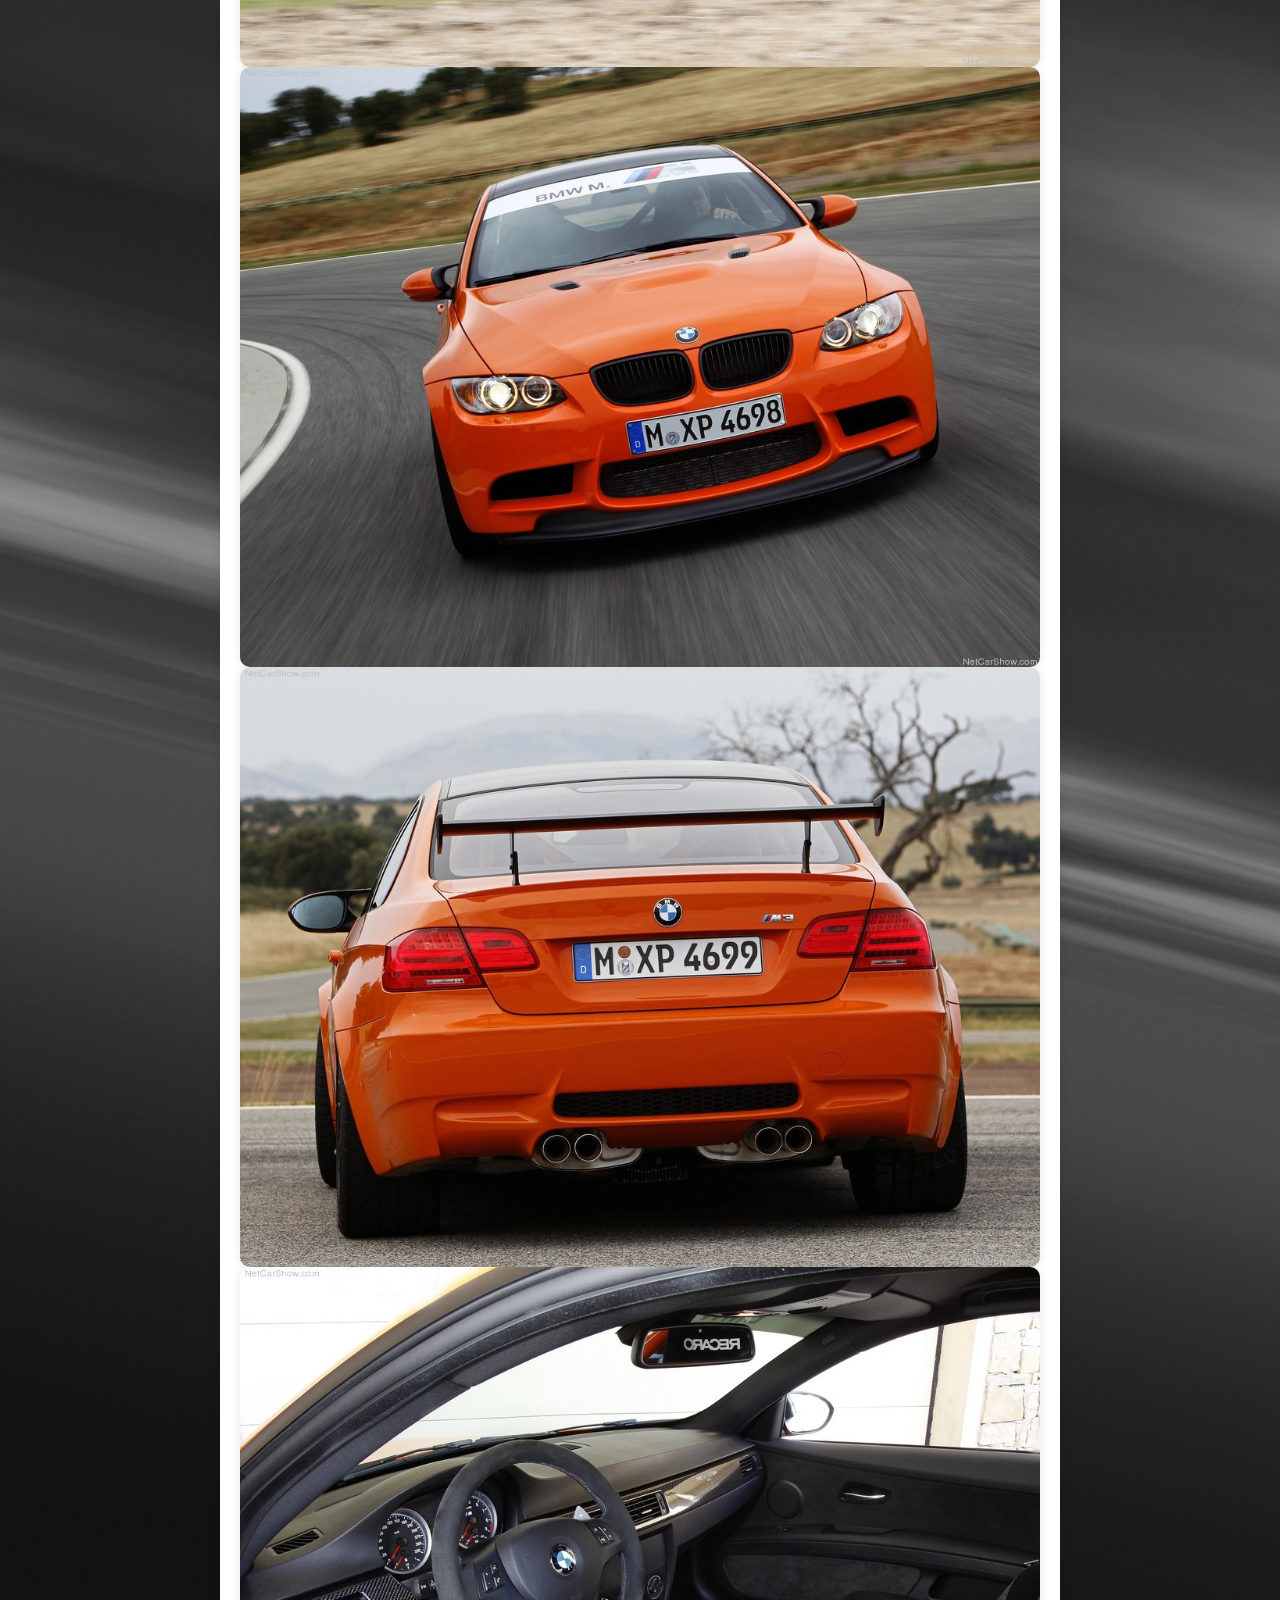
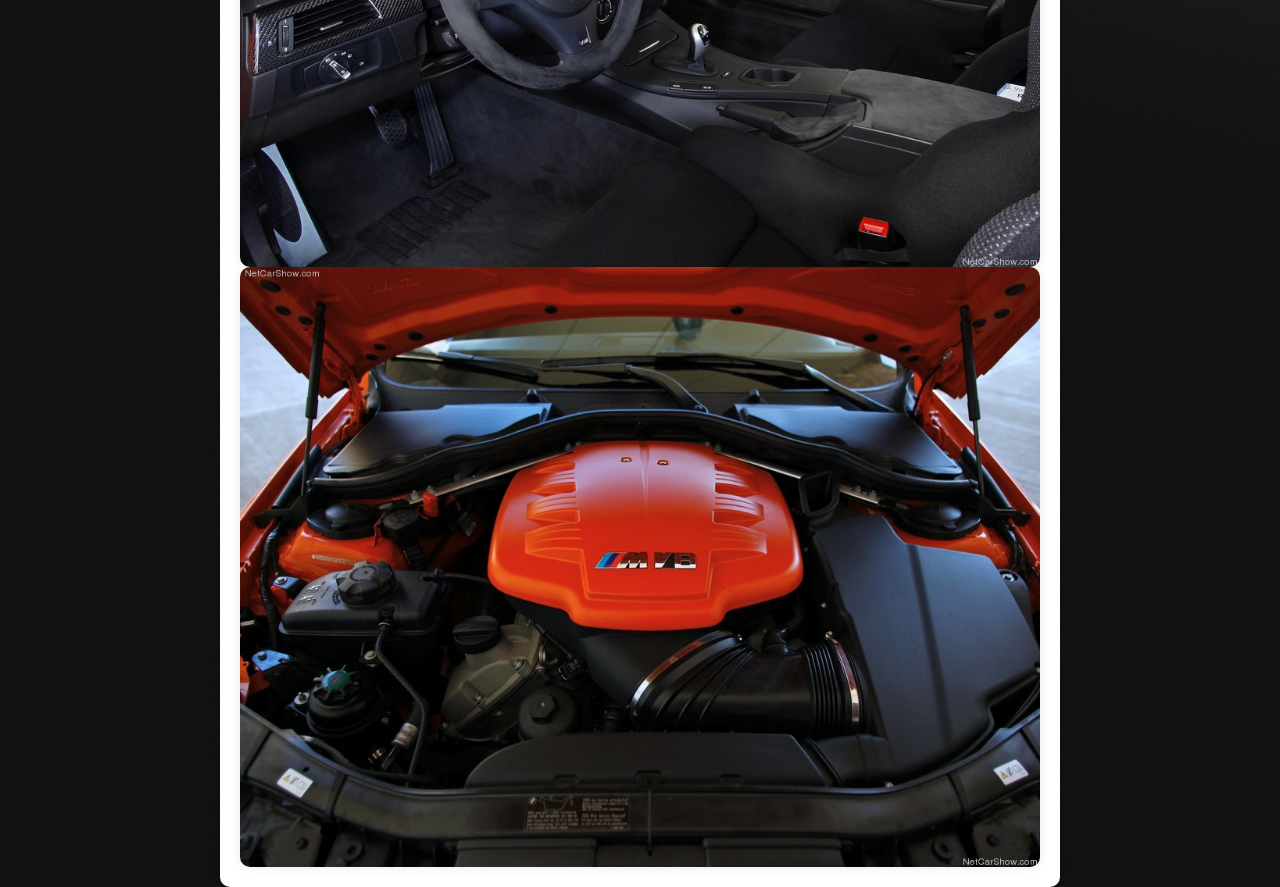
<file: M3%20211.html>
<!DOCTYPE html>
<html lang="ro">
<head>
    <meta charset="UTF-8">
    <meta name="viewport" content="width=device-width, initial-scale=1.0">
    <title>BMW M3 GTS (2011)</title>
    <style>
        body {background-image: url('spategri.jpg');
		background-size: cover; 
		 background-position: center;
            font-family: Arial, sans-serif;
            margin: 0;
            padding: 0;
            background-color: #f8f8f8; /* Schimbat în gri */
            color: #333;
        }
        .container {
            max-width: 800px;
            margin: 0 auto;
            padding: 20px;
            background-color: #fff;
            border-radius: 10px;
            box-shadow: 0 0 10px rgba(0, 0, 0, 0.1);
        }
        h1 {
            text-align: center;
            margin-bottom: 20px;
            color: #444;
        }
        img {
            max-width: 100%;
            height: auto;
            display: block;
            margin: 0 auto;
            border-radius: 10px;
            box-shadow: 0 0 10px rgba(0, 0, 0, 0.1);
        }
        .description {
            text-align: justify;
            margin-top: 20px;
            color: #666;
            line-height: 1.6;
        }
        .description p:first-child {
            margin-top: 0;
        }
    </style>
</head>
<body>
    <div class="container">
        <h1>BMW M3 GTS (2011)</h1>
        <img src="20111.jpg" alt="Descriere poza">
        <div class="description">
            <p>
	Cu BMW M3 GTS, BMW M GmbH oferă acum o performanță cu adevărat remarcabilă, bazată pe BMW M3 Coupé, ideală, de asemenea, pentru evenimentele Clubsport - exact mașina potrivită pentru clientul cu adevărat exigent, care solicită cel mai mare în ceea ce privește puterea și performanța. BMW M3 GTS este în mare parte construit manual de cei mai pricepuți meșteri de la BMW M GmbH, ca un pachet perfect armonizat de modificări remarcabile, producția fiind exclusiv la comanda personală a clientului. Concentrate pe motorsport, modificările cuprind atât trenul de rulare, suspensia și caroseria mașinii, cât și interiorul acesteia. Lansarea pe piață a

BMW M3 GTS va fi în primăvara anului 2010.

Oferind acest model cu adevărat exclusivist pentru pasionatul de sporturi cu motor autentic, BMW M GmbH continuă o mare tradiție introdusă în generațiile anterioare ale BMW M3. Încă o dată, potențialul sportiv remarcabil al BMW M3 este în mod constant îmbunătățit și modernizat la un nivel și mai înalt, clientul beneficiind de gama largă de know-how a Companiei în dezvoltarea și producția de mașini de curse. Prin modificările sale orientate spre curse, care sporesc atât performanța, cât și siguranța, BMW M3 GTS este gata să participe la evenimentele Clubsport de pe pistă și vine cu opțiunea de omologare pe șosea. Pentru ca șoferul să poată merge spre pista de curse cu exact aceeași mașină pe care o va folosi pentru curse.  </p>
        </div>
       <img src="20112.jpg" alt="Descriere poza 2">
	<img src="20113.jpg" alt="Descriere poza 2">
<img src="20114.jpg" alt="Descriere poza 2">
<img src="20115.jpg" alt="Descriere poza 2">
<img src="20116.jpg" alt="Descriere poza 2">
    </div>
</body>
</html>
</file>
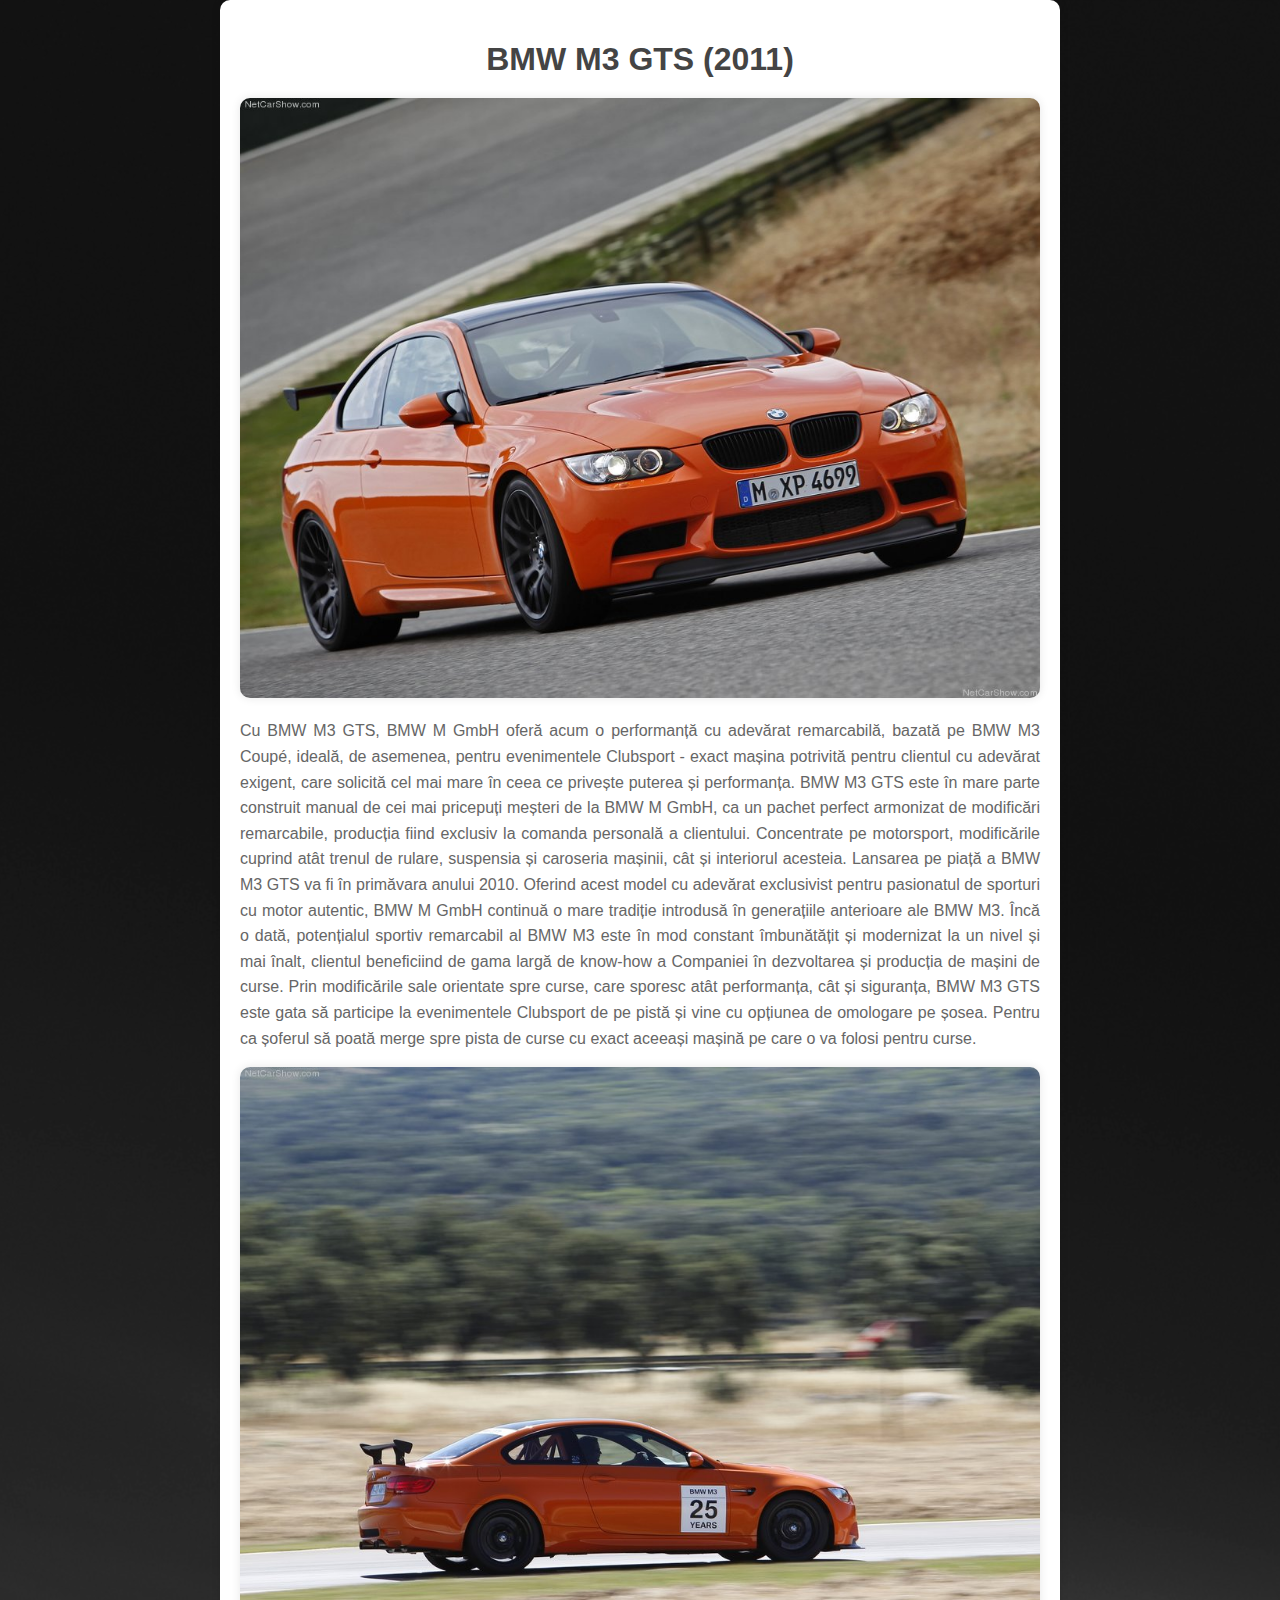
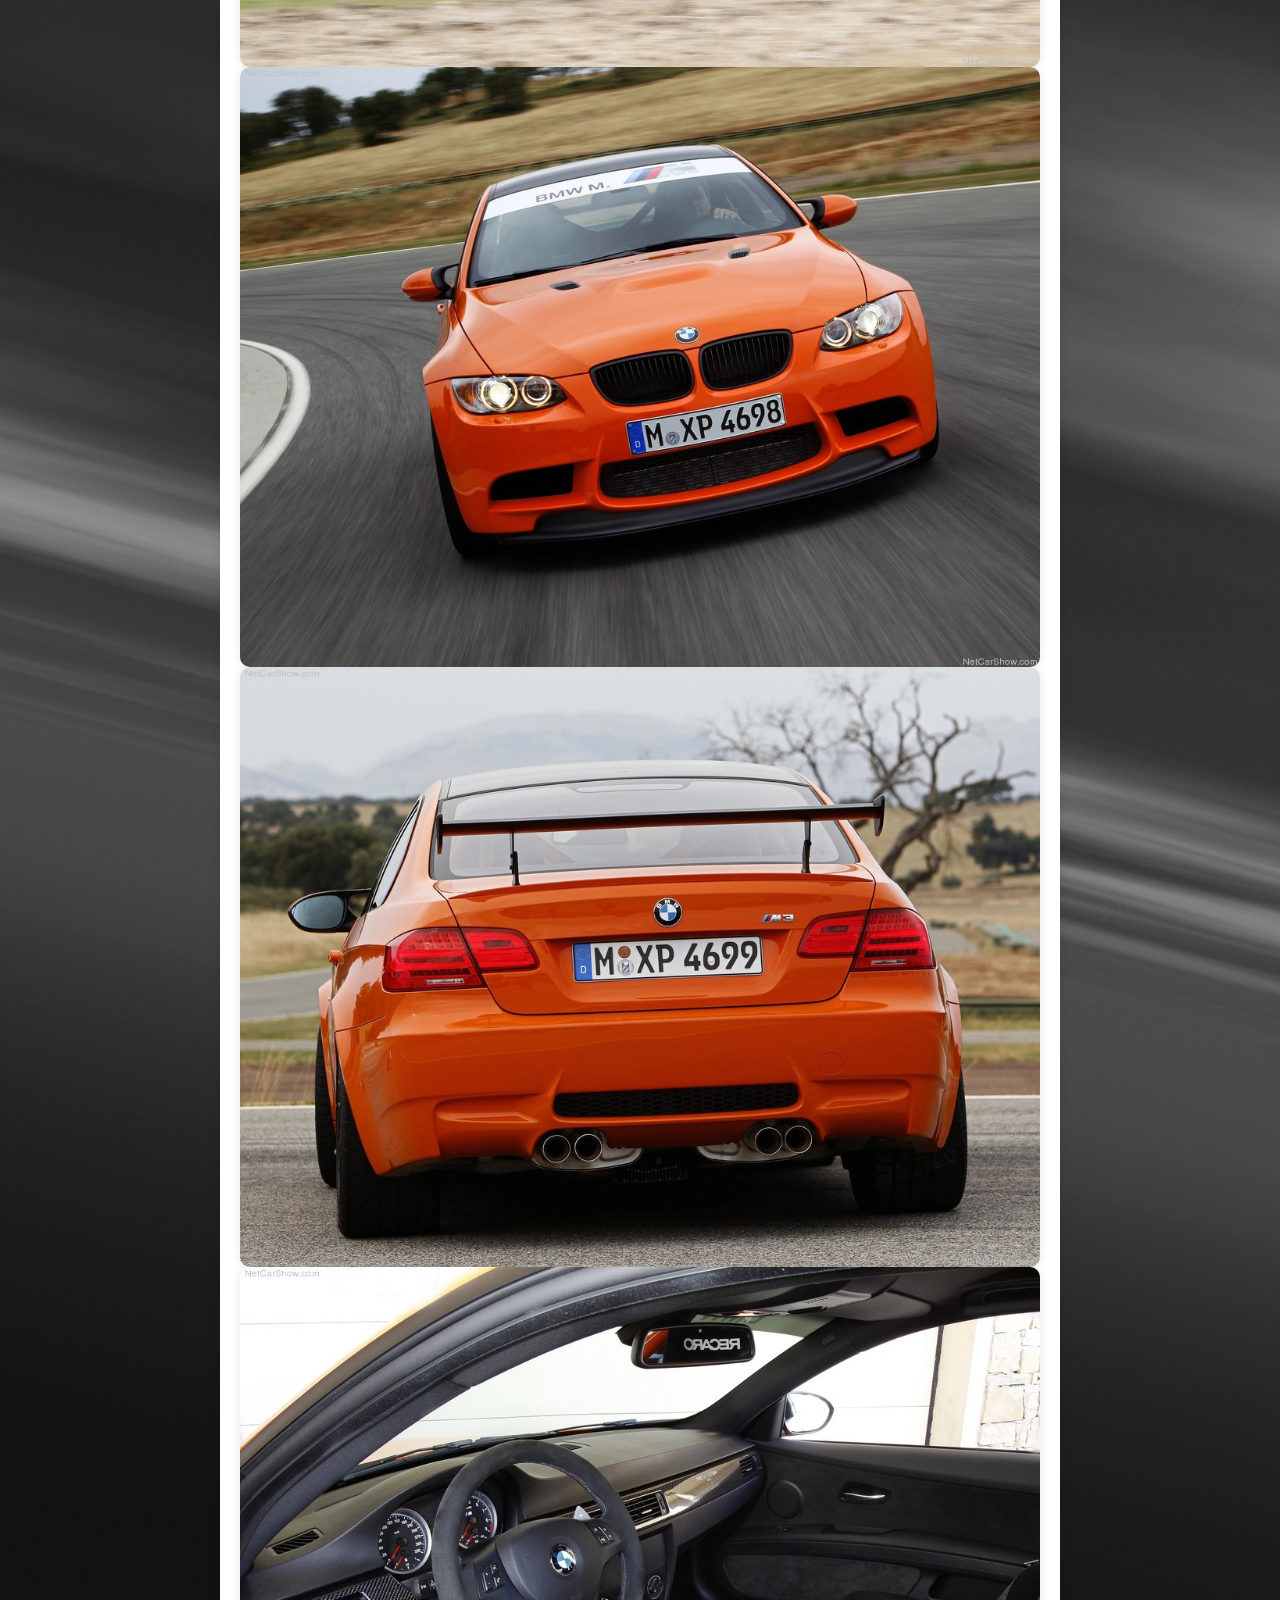
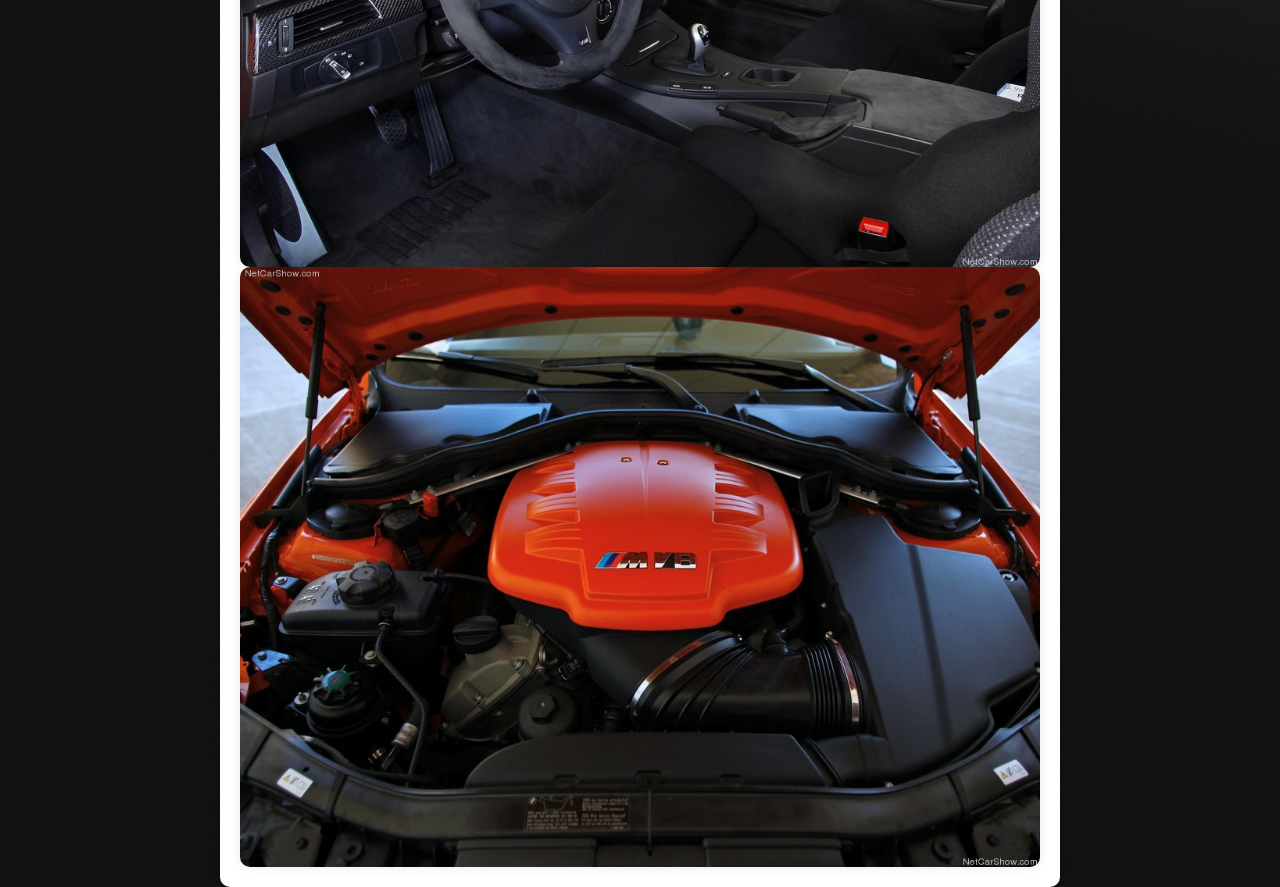
<file: m3-2011.html>
<!DOCTYPE html>
<html lang="ro">
<head>
    <meta charset="UTF-8">
    <meta name="viewport" content="width=device-width, initial-scale=1.0">
    <title>BMW M3 GTS (2011)</title>
    <style>
        body {background-image: url('spategri.jpg');
		background-size: cover; 
		 background-position: center;
            font-family: Arial, sans-serif;
            margin: 0;
            padding: 0;
            background-color: #f8f8f8; /* Schimbat în gri */
            color: #333;
        }
        .container {
            max-width: 800px;
            margin: 0 auto;
            padding: 20px;
            background-color: #fff;
            border-radius: 10px;
            box-shadow: 0 0 10px rgba(0, 0, 0, 0.1);
        }
        h1 {
            text-align: center;
            margin-bottom: 20px;
            color: #444;
        }
        img {
            max-width: 100%;
            height: auto;
            display: block;
            margin: 0 auto;
            border-radius: 10px;
            box-shadow: 0 0 10px rgba(0, 0, 0, 0.1);
        }
        .description {
            text-align: justify;
            margin-top: 20px;
            color: #666;
            line-height: 1.6;
        }
        .description p:first-child {
            margin-top: 0;
        }
    </style>
</head>
<body>
    <div class="container">
        <h1>BMW M3 GTS (2011)</h1>
        <img src="20111.jpg" alt="Descriere poza">
        <div class="description">
            <p>
	Cu BMW M3 GTS, BMW M GmbH oferă acum o performanță cu adevărat remarcabilă, bazată pe BMW M3 Coupé, ideală, de asemenea, pentru evenimentele Clubsport - exact mașina potrivită pentru clientul cu adevărat exigent, care solicită cel mai mare în ceea ce privește puterea și performanța. BMW M3 GTS este în mare parte construit manual de cei mai pricepuți meșteri de la BMW M GmbH, ca un pachet perfect armonizat de modificări remarcabile, producția fiind exclusiv la comanda personală a clientului. Concentrate pe motorsport, modificările cuprind atât trenul de rulare, suspensia și caroseria mașinii, cât și interiorul acesteia. Lansarea pe piață a

BMW M3 GTS va fi în primăvara anului 2010.

Oferind acest model cu adevărat exclusivist pentru pasionatul de sporturi cu motor autentic, BMW M GmbH continuă o mare tradiție introdusă în generațiile anterioare ale BMW M3. Încă o dată, potențialul sportiv remarcabil al BMW M3 este în mod constant îmbunătățit și modernizat la un nivel și mai înalt, clientul beneficiind de gama largă de know-how a Companiei în dezvoltarea și producția de mașini de curse. Prin modificările sale orientate spre curse, care sporesc atât performanța, cât și siguranța, BMW M3 GTS este gata să participe la evenimentele Clubsport de pe pistă și vine cu opțiunea de omologare pe șosea. Pentru ca șoferul să poată merge spre pista de curse cu exact aceeași mașină pe care o va folosi pentru curse.  </p>
        </div>
       <img src="20112.jpg" alt="Descriere poza 2">
	<img src="20113.jpg" alt="Descriere poza 2">
<img src="20114.jpg" alt="Descriere poza 2">
<img src="20115.jpg" alt="Descriere poza 2">
<img src="20116.jpg" alt="Descriere poza 2">
    </div>
</body>
</html>
</file>
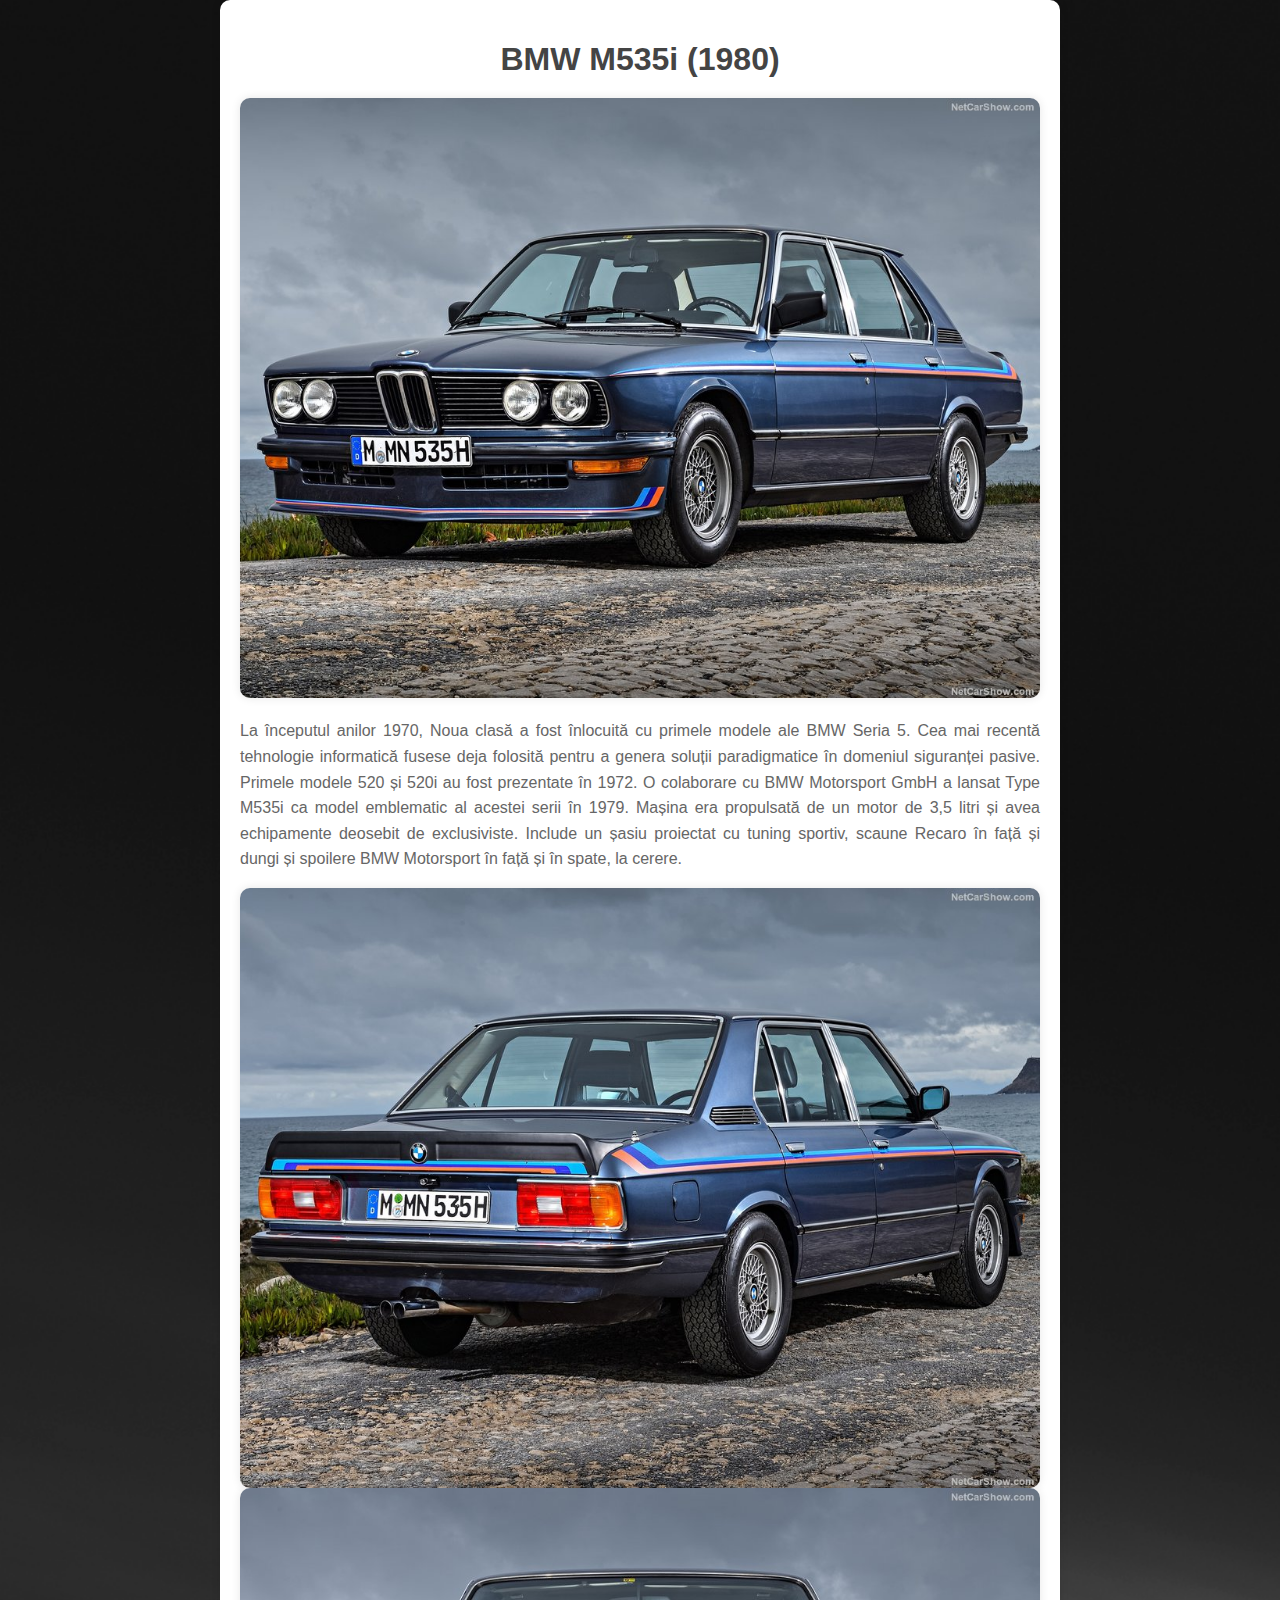
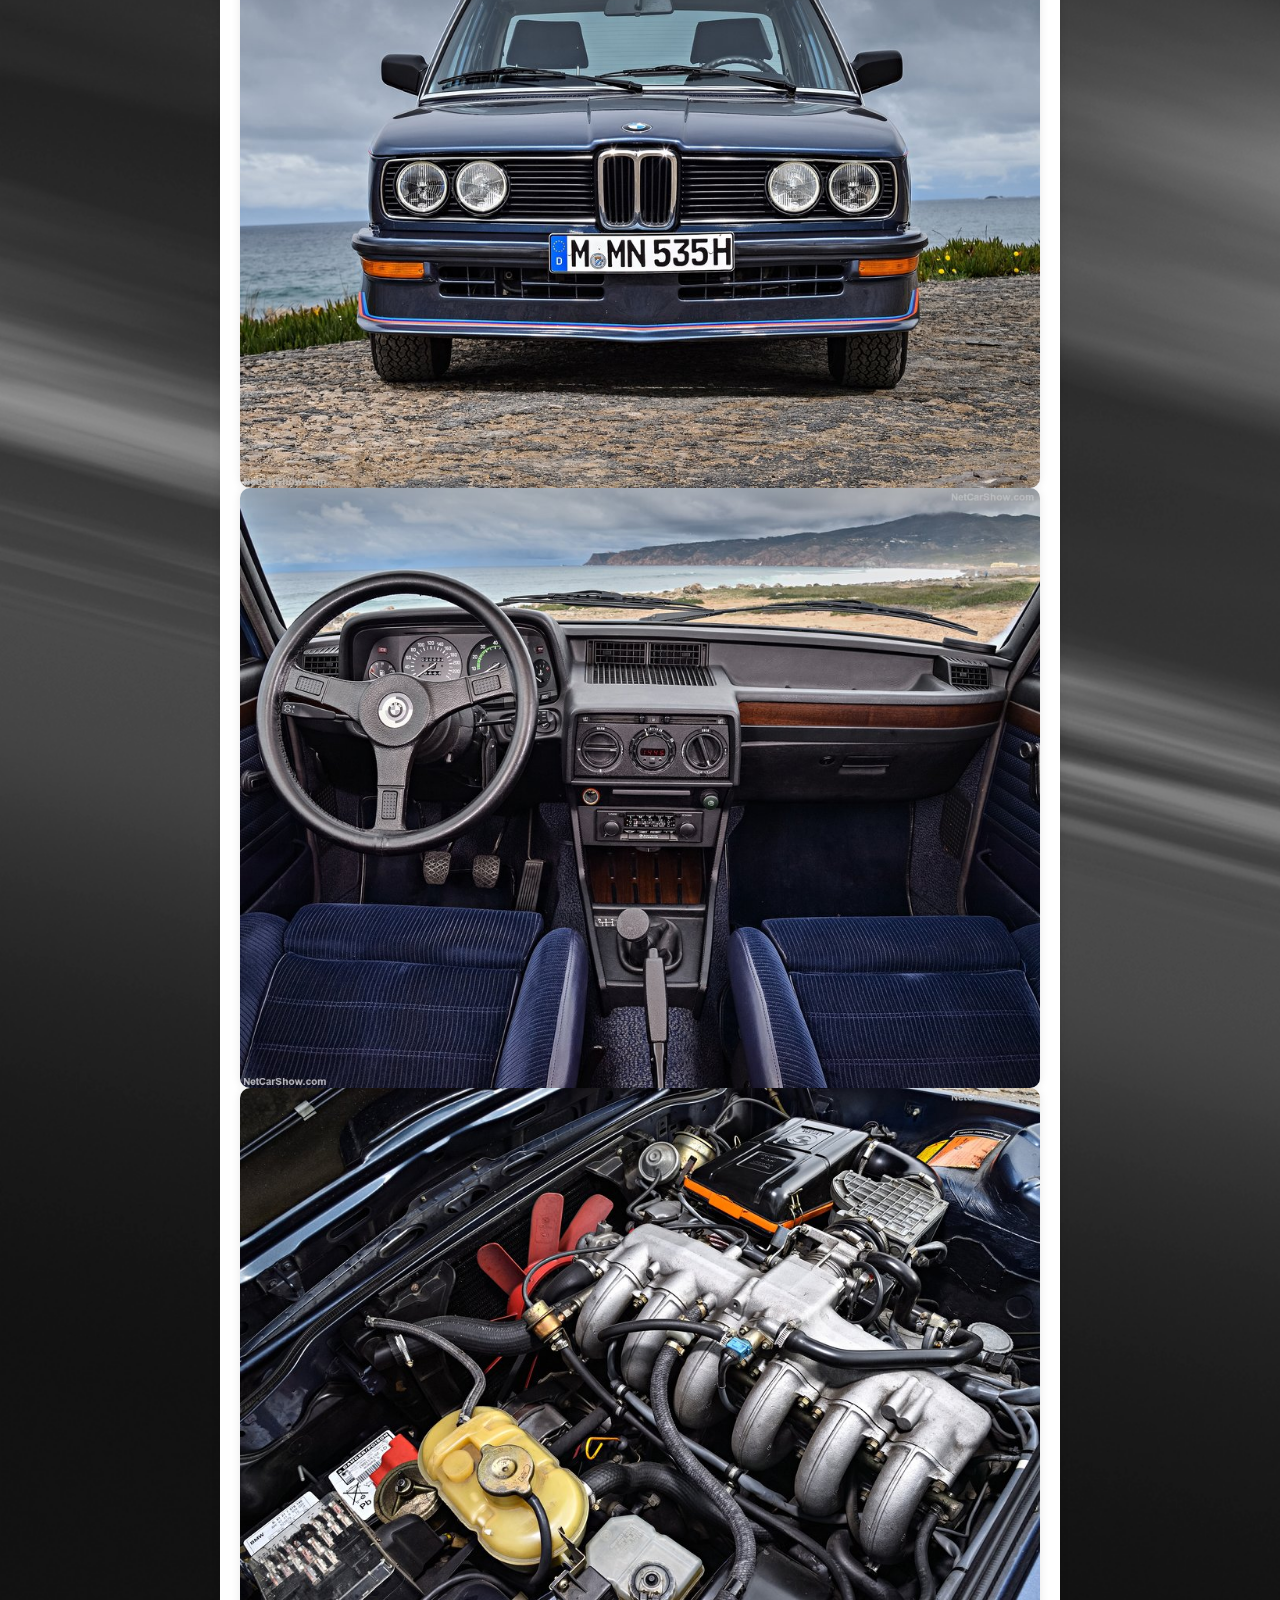
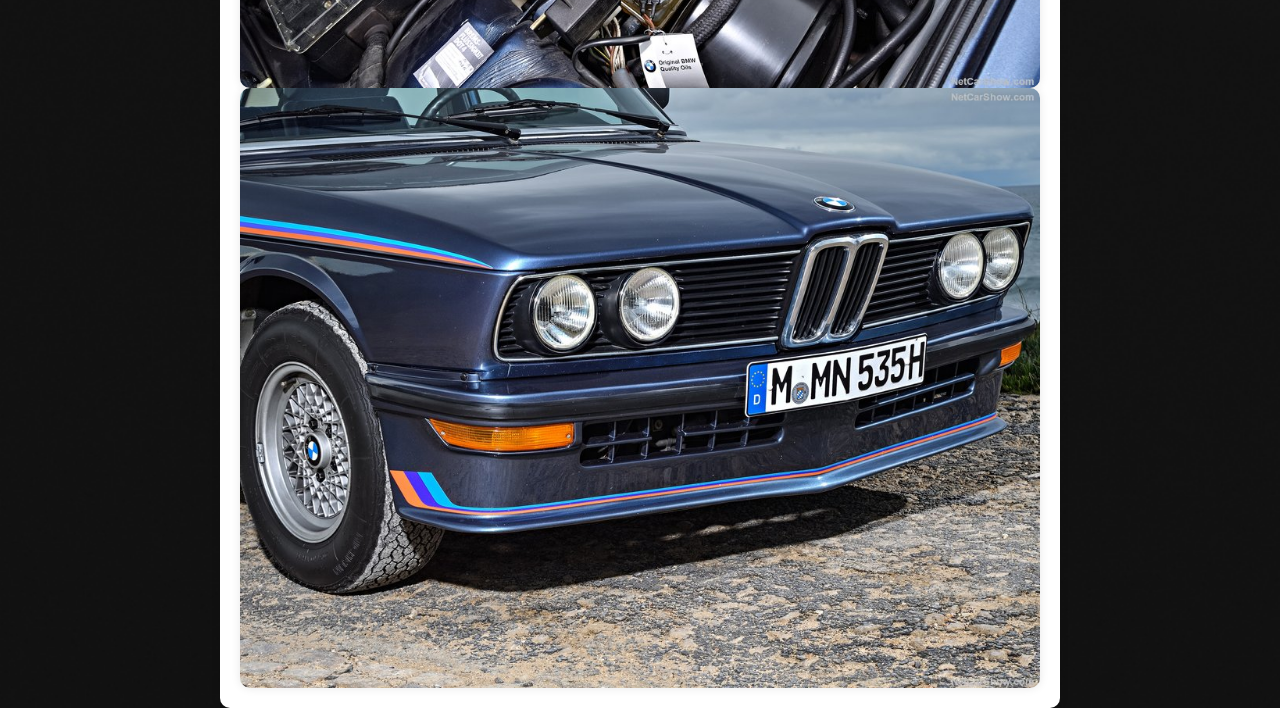
<file: m535i_1980.html>
<!DOCTYPE html>
<html lang="ro">
<head>
    <meta charset="UTF-8">
    <meta name="viewport" content="width=device-width, initial-scale=1.0">
    <title>BMW M535i (1980)</title>
    <style>
        body {background-image: url('spategri.jpg');
		background-size: cover; 
		 background-position: center;
            font-family: Arial, sans-serif;
            margin: 0;
            padding: 0;
            background-color: #f8f8f8; /* Schimbat în gri */
            color: #333;
        }
        .container {
            max-width: 800px;
            margin: 0 auto;
            padding: 20px;
            background-color: #fff;
            border-radius: 10px;
            box-shadow: 0 0 10px rgba(0, 0, 0, 0.1);
        }
        h1 {
            text-align: center;
            margin-bottom: 20px;
            color: #444;
        }
        img {
            max-width: 100%;
            height: auto;
            display: block;
            margin: 0 auto;
            border-radius: 10px;
            box-shadow: 0 0 10px rgba(0, 0, 0, 0.1);
        }
        .description {
            text-align: justify;
            margin-top: 20px;
            color: #666;
            line-height: 1.6;
        }
        .description p:first-child {
            margin-top: 0;
        }
    </style>
</head>
<body>
    <div class="container">
        <h1>BMW M535i (1980)</h1>
        <img src="19801.jpg" alt="Descriere poza">
        <div class="description">
            <p>
		La începutul anilor 1970, Noua clasă a fost înlocuită cu primele modele ale BMW Seria 5. Cea mai recentă tehnologie informatică fusese deja folosită pentru a genera soluții paradigmatice în domeniul siguranței pasive. Primele modele 520 și 520i au fost prezentate în 1972. O colaborare cu BMW Motorsport GmbH a lansat Type M535i ca model emblematic al acestei serii în 1979. Mașina era propulsată de un motor de 3,5 litri și avea echipamente deosebit de exclusiviste. Include un șasiu proiectat cu tuning sportiv, scaune Recaro în față și dungi și spoilere BMW Motorsport în față și în spate, la cerere.
 </p>
        </div>
       <img src="19802.jpg" alt="Descriere poza 2">
	<img src="19803.jpg" alt="Descriere poza 2">
<img src="19804.jpg" alt="Descriere poza 2">
<img src="19805.jpg" alt="Descriere poza 2">
<img src="19806.jpg" alt="Descriere poza 2">
    </div>
</body>
</html>
</file>
<file: styles.css>
body {background-image: url('LICEU20.jpeg');
		background-size: cover; 
		 background-position: center;
    font-family: Arial, sans-serif;
    margin: 0;
    padding: 0;
    background-color: #f2f2f2;
}
header {
    background-color: #333;
    color: #fff;
    padding: 20px;
    text-align: center;
}
.title {
    margin-bottom: 10px;
}
.separator {
    width: 50%;
    margin: auto;
    border: none;
    border-top: 0px solid #fff;
}
.container {
    max-width: 800px;
    margin: 20px auto;
    padding: 20px;
    background-color: #fff;
    border-radius: 8px;
    box-shadow: 0 0 10px rgba(0, 0, 0, 0.1);
}
h2 {
    color: #333;
}
p {
    line-height: 1.6;
    color: #666;
}
</file>
